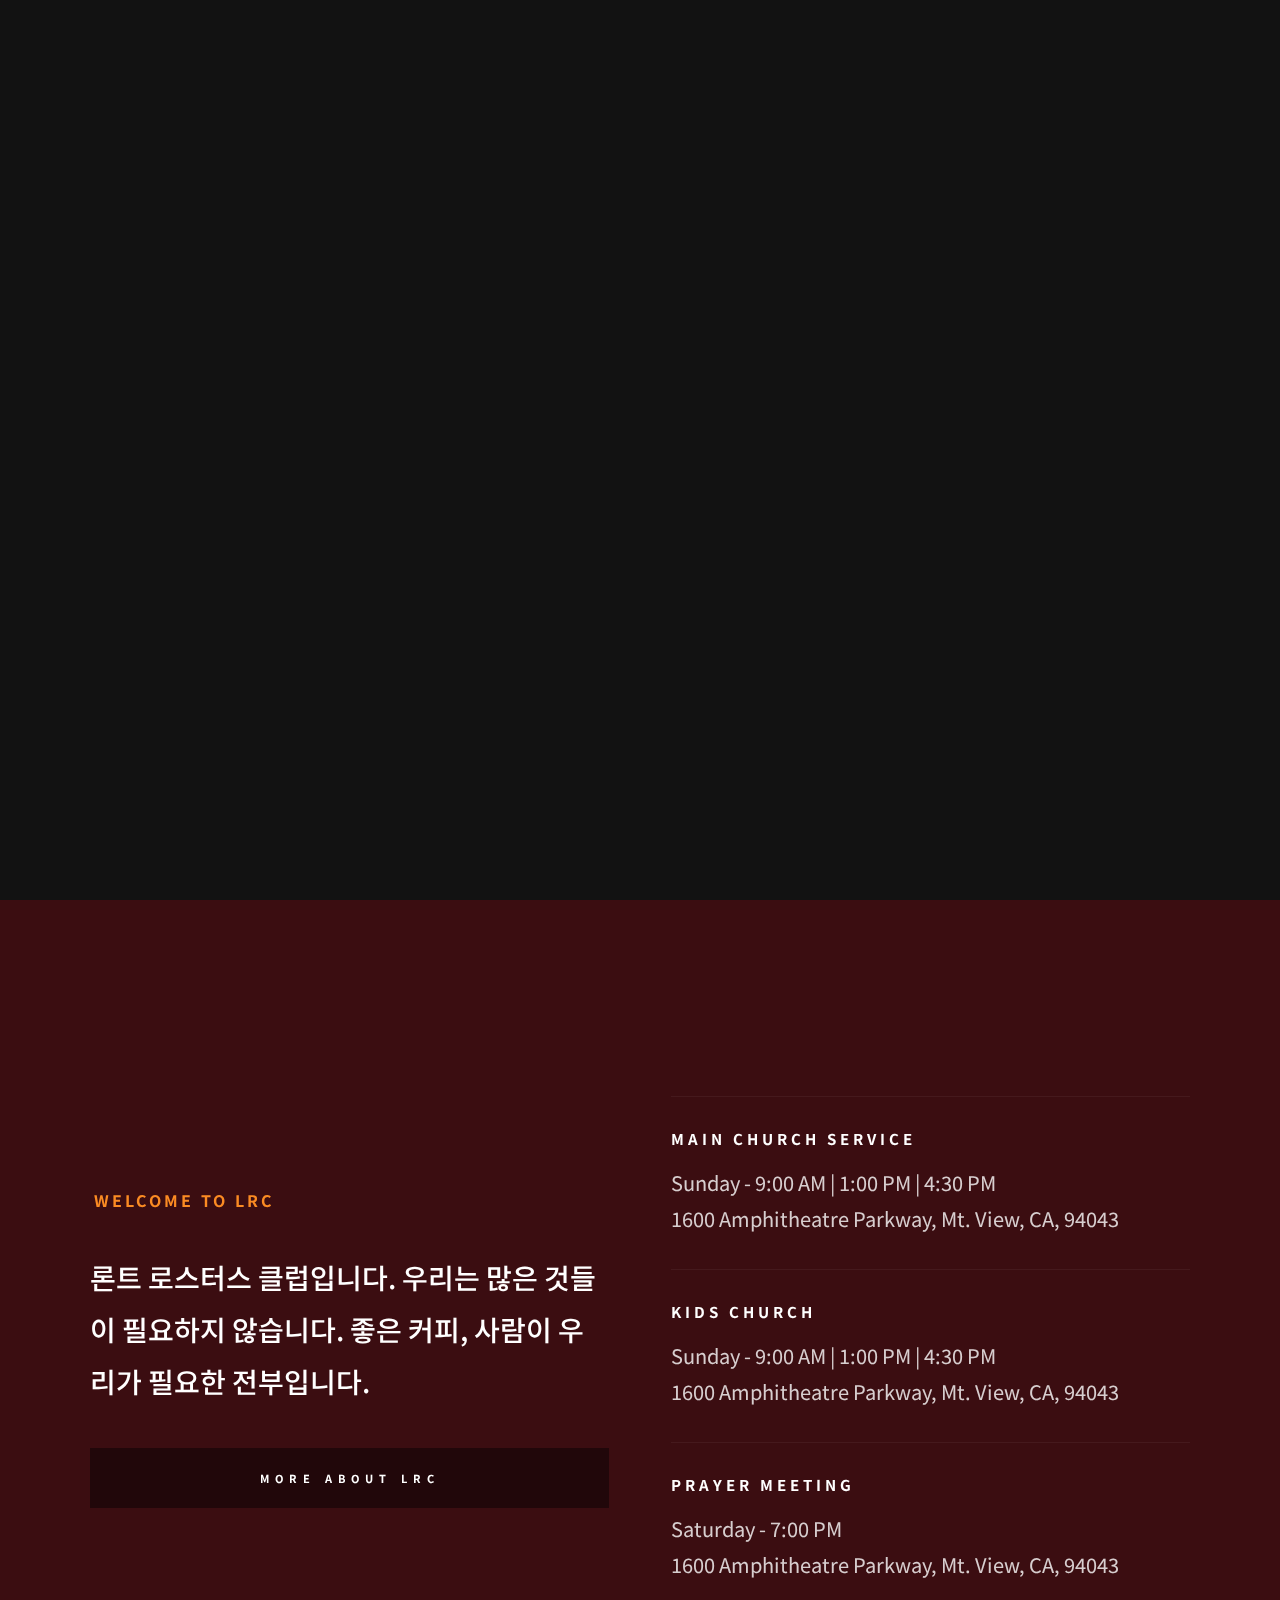
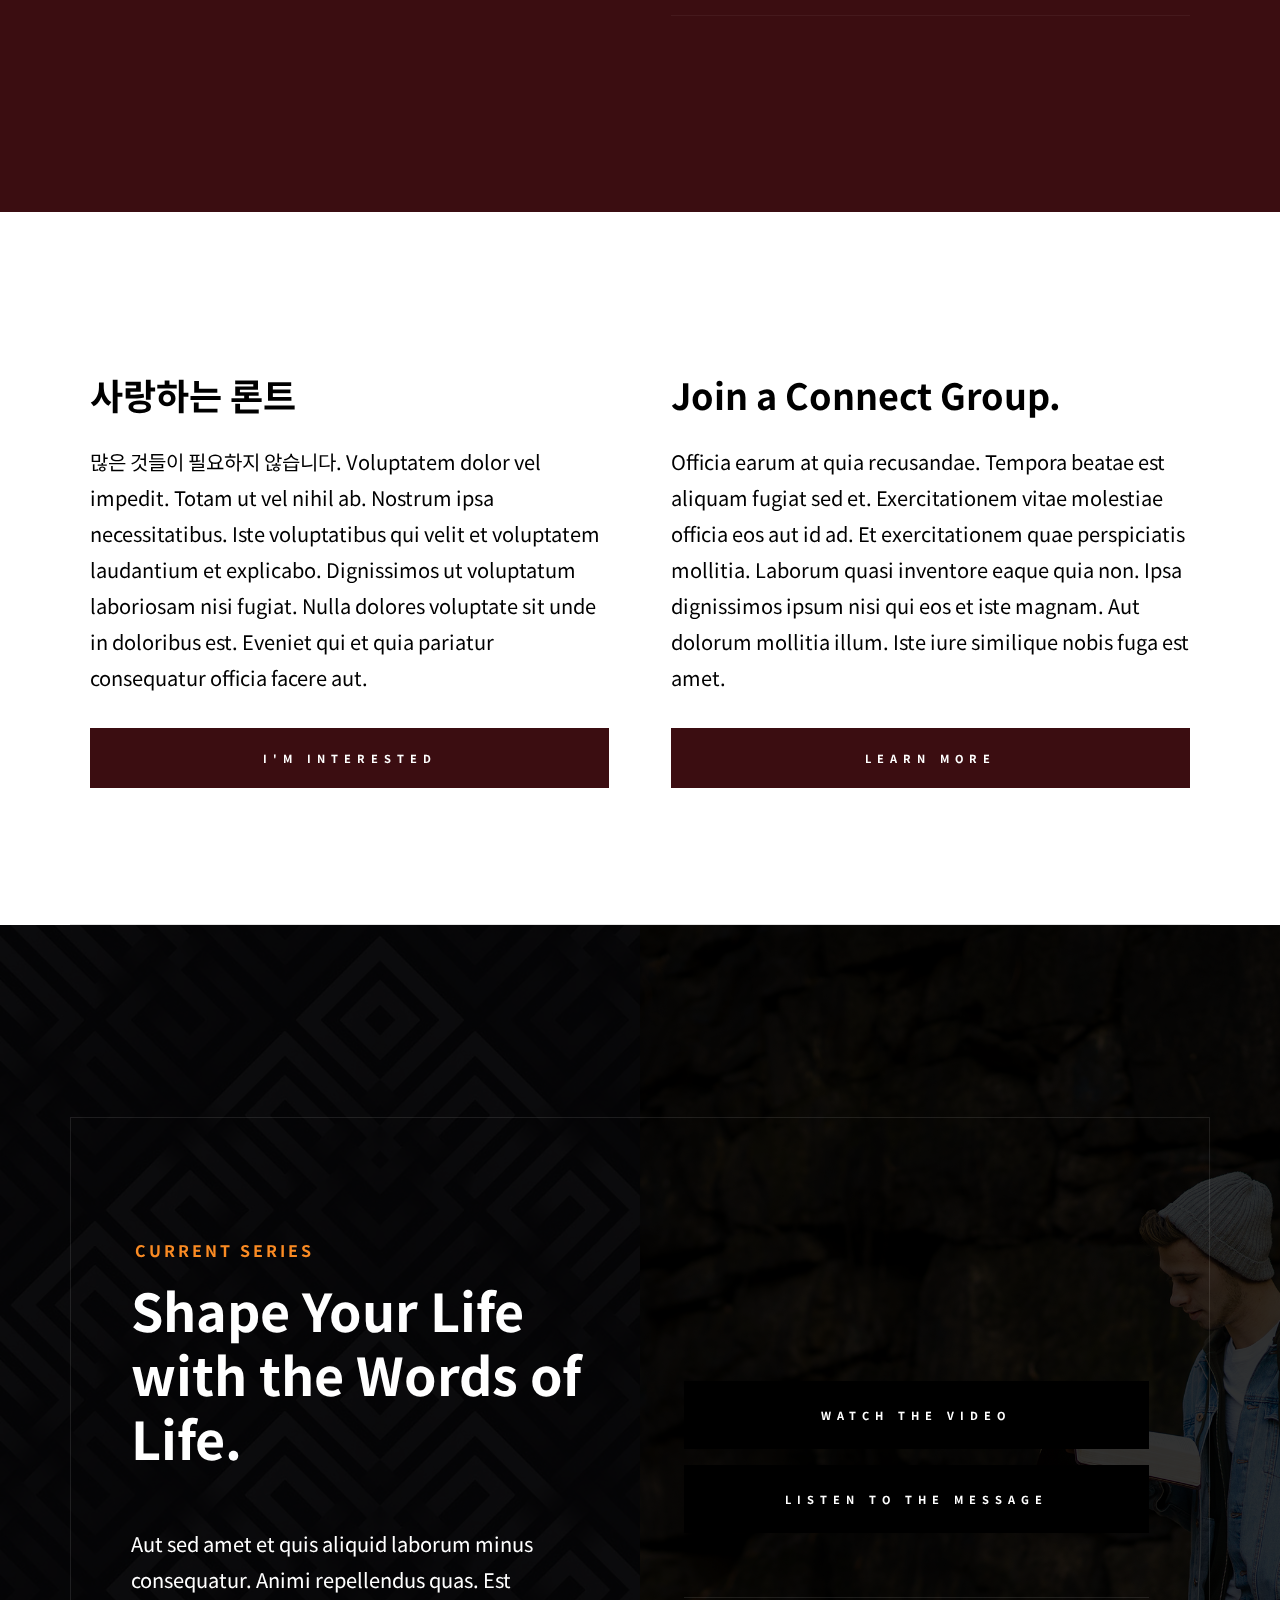
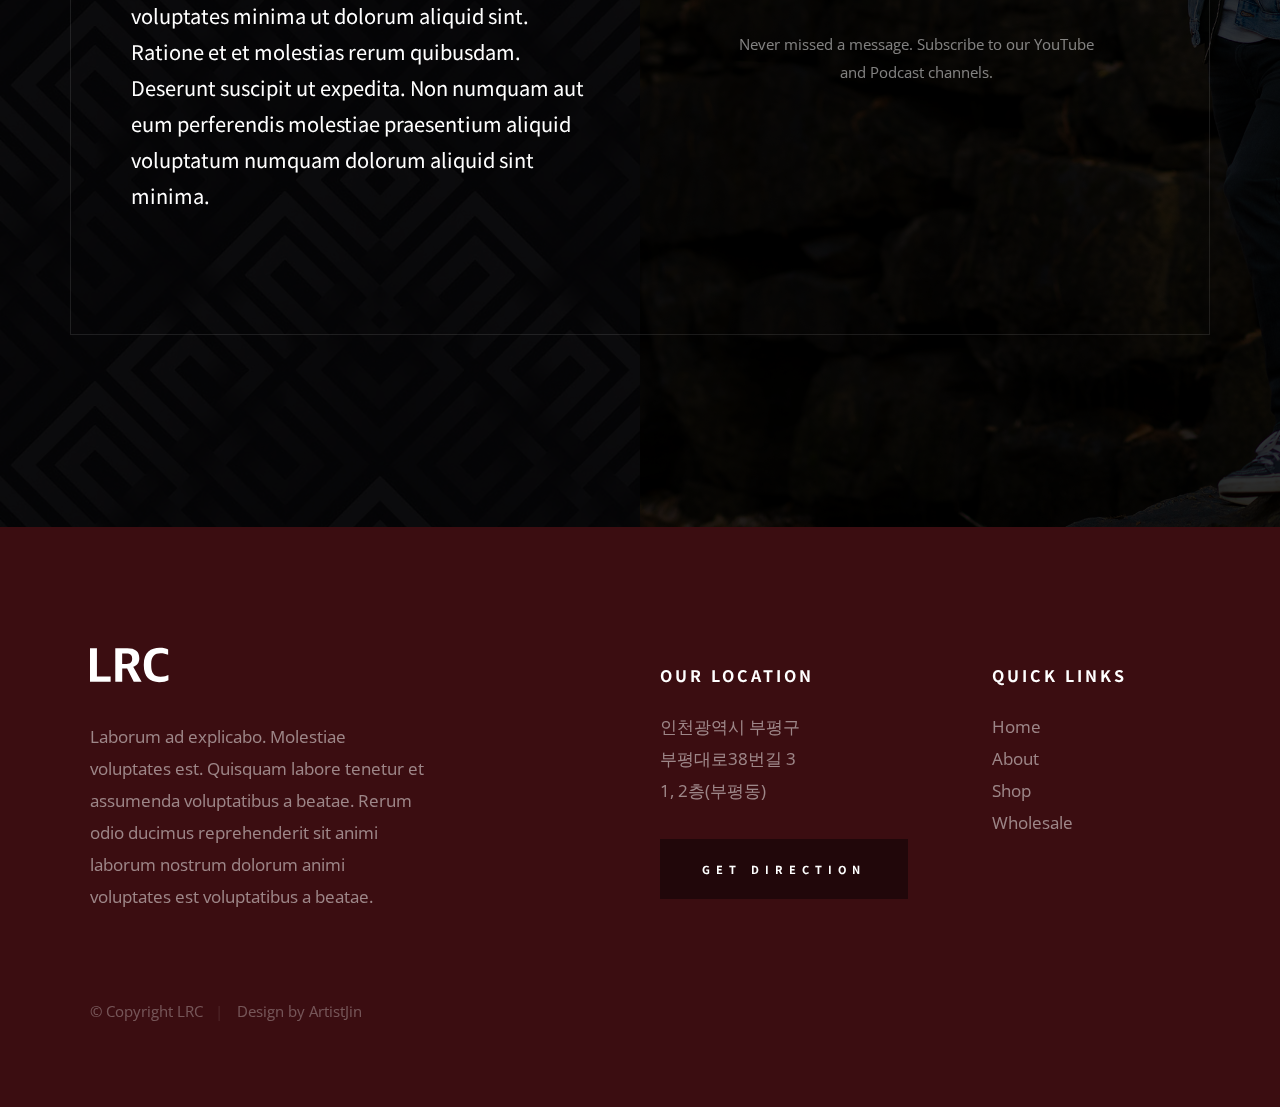
<file: index.html>
<!DOCTYPE html>
<html class="no-js" lang="en">
<head>

    <!--- basic page needs
    ================================================== -->
    <meta charset="utf-8">
    <title>Hesed</title>
    <meta name="description" content="">
    <meta name="author" content="">

    <!-- mobile specific metas
    ================================================== -->
    <meta name="viewport" content="width=device-width, initial-scale=1">

    <!-- CSS
    ================================================== -->
    <link rel="stylesheet" href="css/base.css">
    <link rel="stylesheet" href="css/main.css">

    <!-- script
    ================================================== -->
    <script src="js/modernizr.js"></script>

    <!-- favicons
    ================================================== -->
    <link rel="apple-touch-icon" sizes="180x180" href="apple-touch-icon.png">
    <link rel="icon" type="image/png" sizes="32x32" href="favicon-32x32.png">
    <link rel="icon" type="image/png" sizes="16x16" href="favicon-16x16.png">
    <link rel="manifest" href="site.webmanifest">

</head>

<body id="top">

    <!-- preloader
    ================================================== -->
    <div id="preloader">
        <div id="loader" class="dots-jump">
            <div></div>
            <div></div>
            <div></div>
        </div>
    </div>


    <!-- header
    ================================================== -->
    <header class="s-header">

        <div class="header-logo">
            <a class="site-logo" href="index.html">LRC</a>
        </div>

        <nav class="header-nav-wrap">
            <ul class="header-nav">
                <li class="current"><a href="index.html" title="Home">Home</a></li>
                <li><a href="about.html" title="About">About</a></li>
                <li><a href="shop.html" title="Shop">Shop</a></li>
                <li><a href="wholesale.html" title="Wholesale">Wholesale</a></li>
                <li><a href="mypage.html" title="My page">My page</a></li>
                <li><a href="cart.html" title="Cart">Cart</a></li>
                <li><a href="login.html" title="Login">Login</a></li>
            </ul>
        </nav>

        <a class="header-menu-toggle" href="#0"><span>Menu</span></a>

    </header> <!-- end s-header -->


    <!-- hero
    ================================================== -->
    <section class="s-hero" data-parallax="scroll" data-image-src="images/background-coffee.jpg" data-natural-width=3000 data-natural-height=2000 data-position-y=center>

        <div class="hero-left-bar"></div>

        <div class="row hero-content">

            <div class="column large-full hero-content__text">
                <h1>
                    We Are Going To <br>
                    Coffee And <br>
                    Make Lohnt
                </h1>

                <div class="hero-content__buttons">
                    <a href="events.html" class="btn btn--stroke">Shop</a>
                    <a href="about.html" class="btn btn--stroke">About Us</a>
                </div>
            </div> <!-- end hero-content__text -->

        </div> <!-- end hero-content -->

        <ul class="hero-social">
            <li class="hero-social__title">Follow Us</li>
            <li>
                <a href="#0" title="">Instagram</a>
            </li>
        </ul> <!-- end hero-social -->

        <div class="hero-scroll">
            <a href="#about" class="scroll-link smoothscroll">
                Scroll For More
            </a>
        </div> <!-- end hero-scroll -->

    </section> <!-- end s-hero -->


    <!-- about
    ================================================== -->
    <section id="about" class="s-about">

        <div class="row row-y-center about-content">

            <div class="column large-half medium-full">
                <h3 class="subhead">Welcome to LRC</h3>
                <p class="lead">
                론트 로스터스 클럽입니다. 우리는 많은 것들이 필요하지 않습니다.
                좋은 커피, 사람이 우리가 필요한 전부입니다. 
                
                </p>
                <a href="about.html" class="btn btn--primary btn--about">More About LRC</a>
            </div>

            <div class="column large-half medium-full">
                <ul class="about-sched">
                    <li>
                        <h4>Main Church Service</h4>
                        <p>
                        Sunday - 9:00 AM | 1:00 PM | 4:30 PM <br>
                        1600 Amphitheatre Parkway, Mt. View, CA, 94043
                        </p>
                    </li>
                    <li>
                        <h4>Kids Church</h4>
                        <p>
                        Sunday - 9:00 AM | 1:00 PM | 4:30 PM <br>
                        1600 Amphitheatre Parkway, Mt. View, CA, 94043
                        </p>
                    </li>
                    <li>
                        <h4>Prayer Meeting</h4>
                        <p>
                        Saturday - 7:00 PM <br>
                        1600 Amphitheatre Parkway, Mt. View, CA, 94043
                        </p>
                    </li>
                </ul> <!-- end about-sched-->
            </div>

        </div> <!-- end about-content -->

    </section> <!-- end s-about -->


    <!-- connect
    ================================================== -->
    <section class="s-connect">

        <div class="row connect-content">
            <div class="column large-half tab-full">
                <h3 class="display-1">사랑하는 론트</h3>
                <p>
                많은 것들이 필요하지 않습니다. 
                Voluptatem dolor vel impedit. Totam ut vel nihil ab. Nostrum ipsa 
                necessitatibus. Iste voluptatibus qui velit et voluptatem laudantium 
                et explicabo. Dignissimos ut voluptatum laboriosam nisi fugiat.
                Nulla dolores voluptate sit unde in doloribus est. Eveniet qui et 
                quia pariatur consequatur officia facere aut.
                </p>

                <a href="volunteer.html" class="btn btn--primary h-full-width">I'm Interested</a>
            </div>
            <div class="column large-half tab-full">
                <h3 class="display-1">Join a Connect Group.</h3>
                <p>
                Officia earum at quia recusandae. Tempora beatae est 
                aliquam fugiat sed et. Exercitationem vitae molestiae 
                officia eos aut id ad. Et exercitationem quae perspiciatis 
                mollitia. Laborum quasi inventore eaque quia non.
                Ipsa dignissimos ipsum nisi qui eos et iste magnam. Aut dolorum 
                mollitia illum. Iste iure similique nobis fuga est amet. 
                </p>

                <a href="connect-group.html" class="btn btn--primary h-full-width">Learn More</a>
            </div>
        </div> <!-- end connect-content  -->

    </section> <!-- end s-connect -->


    <!-- events
    ================================================== -->
   


    <!-- series
    ================================================== -->
    <section class="s-series">

        <div class="series-img" style="background-image: url('images/series-2000.jpg');"></div>

        <div class="row row-y-center series-content">

            <div class="column large-half medium-full">
                <h3 class="subhead">Current Series</h3>
                <h2>Shape Your Life with the Words of Life.</h2>
                <p>
                Aut sed amet et quis aliquid laborum minus consequatur. Animi repellendus quas. 
                Est voluptates minima ut dolorum aliquid sint. Ratione et et molestias rerum 
                quibusdam. Deserunt suscipit ut expedita. Non numquam aut eum perferendis 
                molestiae praesentium aliquid voluptatum numquam dolorum aliquid sint minima.
                </p>
            </div> <!-- end column -->

            <div class="column large-half medium-full">
                <div class="series-content__buttons">
                    <a href="" class="btn btn--large h-full-width">Watch the Video</a>
                    <a href="" class="btn btn--large h-full-width">Listen To the Message</a>
                </div>

                <div class="series-content__subscribe">
                    <p>
                    Never missed a message. Subscribe to our YouTube and Podcast channels.
                    </p>
                </div>
            </div> <!-- end column -->
            
        </div> <!-- series-content -->

    </section> <!-- end s-series -->


    <!-- footer
    ================================================== -->
    <footer class="s-footer">

        <div class="row footer-top">
            <div class="column large-4 medium-5 tab-full">
                <div class="footer-logo">
                    <a class="site-footer-logo" href="index.html">
                        <img src="images/logo.svg" alt="Homepage">
                    </a>
                </div>  <!-- footer-logo -->
                <p>
                Laborum ad explicabo. Molestiae voluptates est. Quisquam labore tenetur 
                et assumenda voluptatibus a beatae. Rerum odio ducimus reprehenderit 
                sit animi laborum nostrum dolorum animi voluptates est voluptatibus a beatae. 
                </p>
            </div>
            <div class="column large-half tab-full">
                <div class="row">
                    <div class="column large-7 medium-full">
                        <h4 class="h6">Our Location</h4>
                        <p>
                        인천광역시 부평구 <br>
                        부평대로38번길 3<br>
                        1, 2층(부평동)
                        </p>
        
                        <p>
                        <a href="https://goo.gl/maps/bc7C7eYtSmnNs6216" target="_blank" class="btn btn--footer">Get Direction</a>
                        </p>
                    </div>
                    <div class="column large-5 medium-full">
                        <h4 class="h6">Quick Links</h4>
                        <ul class="footer-list">
                            <li><a href="index.html">Home</a></li>
                            <li><a href="about.html">About</a></li>
                            <li><a href="volunteer.html">Shop</a></li>
                            <li><a href="wholesale.html">Wholesale</a></li>
                        </ul>
                    </div>
                </div>
            </div>
        </div> <!-- end footer-top -->

        <div class="row footer-bottom">
            <div class="column ss-copyright">
                <span>© Copyright LRC</span> 
                <span>Design by ArtistJin</span>
            </div>
        </div> <!-- footer-bottom -->

        <div class="ss-go-top">
            <a class="smoothscroll" title="Back to Top" href="#top">
                <svg xmlns="http://www.w3.org/2000/svg" width="24" height="24" viewBox="0 0 24 24"><path d="M12 0l8 9h-6v15h-4v-15h-6z"/></svg>
            </a>
        </div> <!-- ss-go-top -->

    </footer> <!-- end s-footer -->


    <!-- Java Script
    ================================================== -->
    <script src="js/jquery-3.2.1.min.js"></script>
    <script src="js/plugins.js"></script>
    <script src="js/main.js"></script>

</body>
</file>
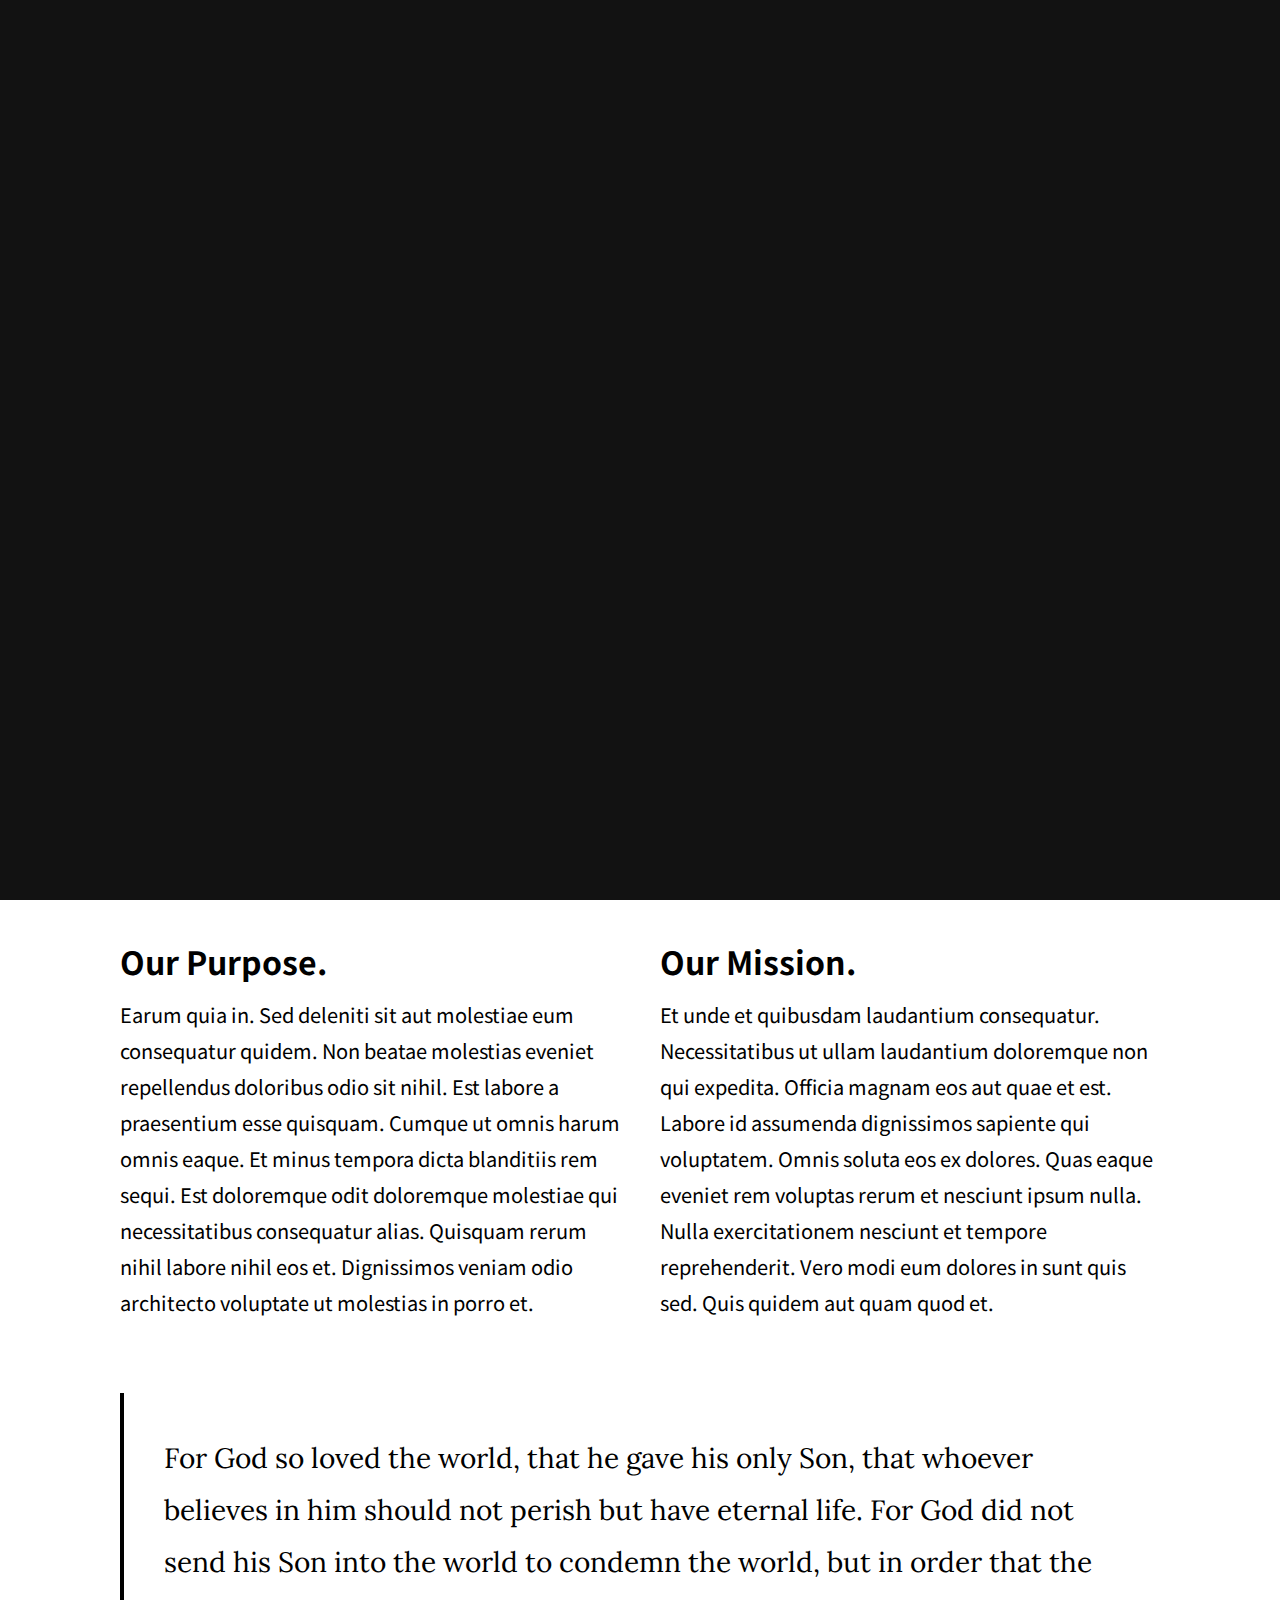
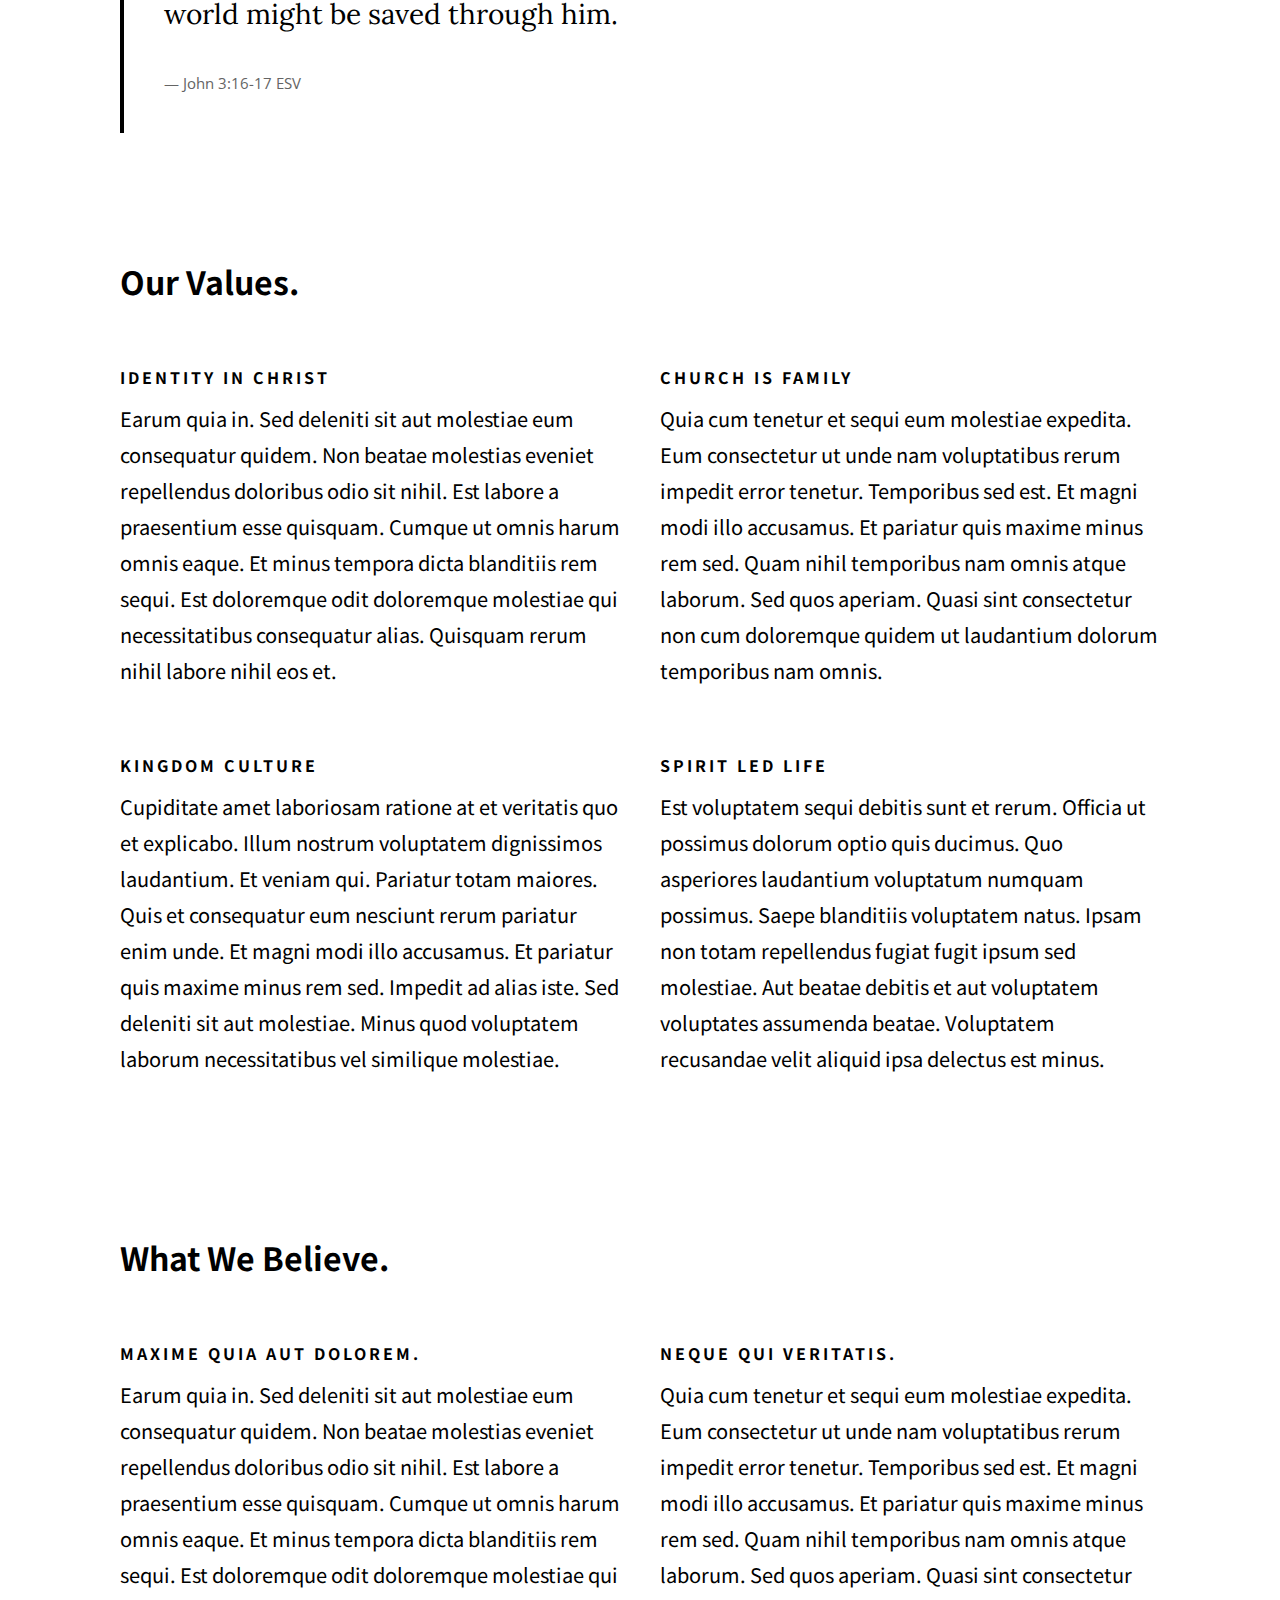
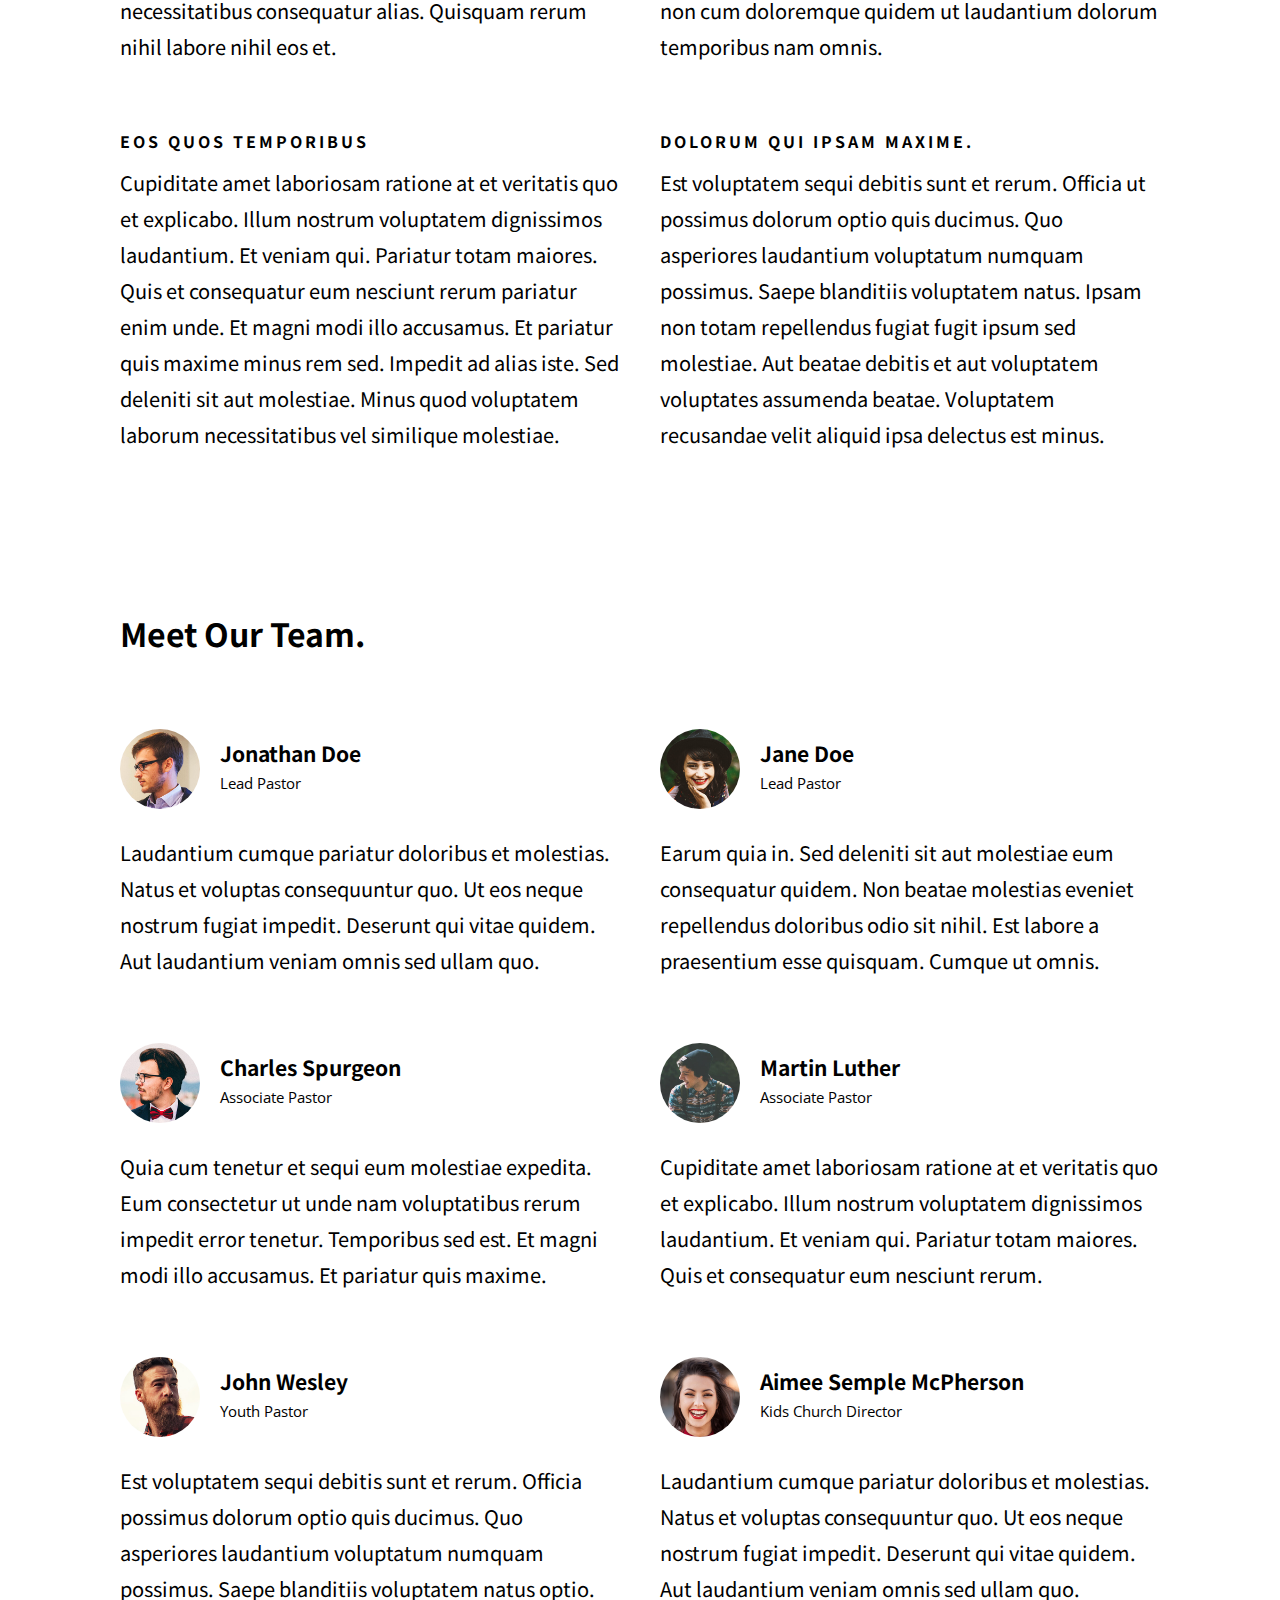
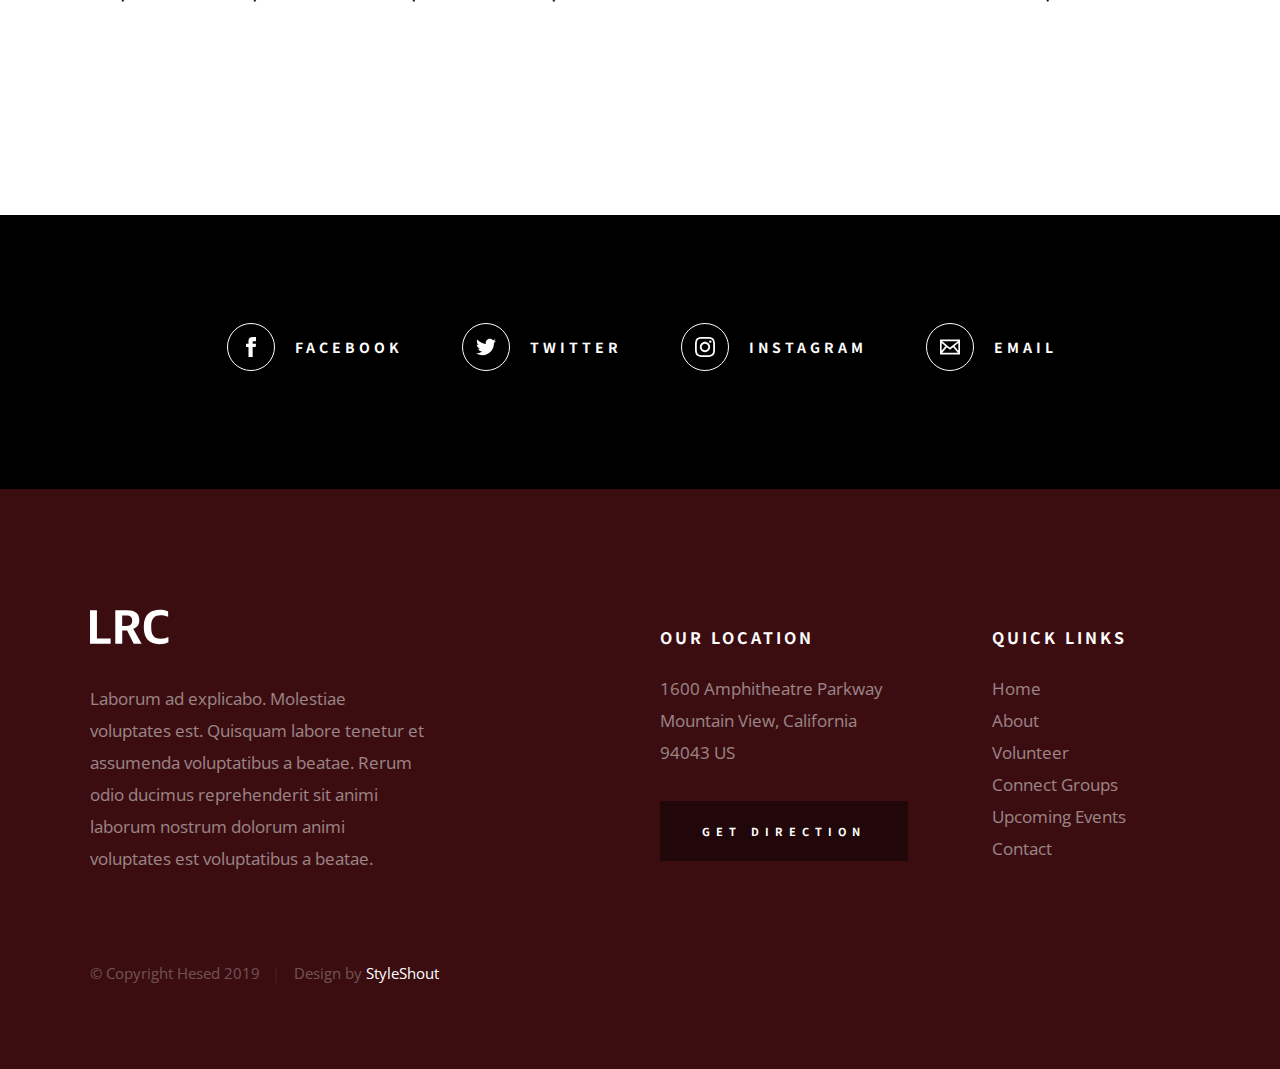
<file: about.html>
<!DOCTYPE html>
<html class="no-js" lang="en">
<head>

    <!--- basic page needs
    ================================================== -->
    <meta charset="utf-8">
    <title>Hesed - About</title>
    <meta name="description" content="">
    <meta name="author" content="">

    <!-- mobile specific metas
    ================================================== -->
    <meta name="viewport" content="width=device-width, initial-scale=1">

    <!-- CSS
    ================================================== -->
    <link rel="stylesheet" href="css/base.css">
    <link rel="stylesheet" href="css/main.css">

    <!-- script
    ================================================== -->
    <script src="js/modernizr.js"></script>

    <!-- favicons
    ================================================== -->
    <link rel="apple-touch-icon" sizes="180x180" href="apple-touch-icon.png">
    <link rel="icon" type="image/png" sizes="32x32" href="favicon-32x32.png">
    <link rel="icon" type="image/png" sizes="16x16" href="favicon-16x16.png">
    <link rel="manifest" href="site.webmanifest">

</head>

<body id="top">

    <!-- preloader
    ================================================== -->
    <div id="preloader">
        <div id="loader" class="dots-jump">
            <div></div>
            <div></div>
            <div></div>
        </div>
    </div>


    <!-- header
    ================================================== -->
    <header class="s-header">

        <div class="header-logo">
            <a class="site-logo" href="index.html">LRC</a>
        </div>

        <nav class="header-nav-wrap">
            <ul class="header-nav">
                <li><a href="index.html" title="Home">Home</a></li>
                <li class="current"><a href="about.html" title="About">About</a></li>
                <li><a href="shop.html" title="Shop">Shop</a></li>
                <li><a href="wholesale.html" title="Wholesale">Wholesale</a></li>
                <li><a href="mypage.html" title="My page">My page</a></li>
                <li><a href="cart.html" title="Cart">Cart</a></li>
                <li><a href="login.html" title="Login">Login</a></li>
            </ul>
        </nav>

        <a class="header-menu-toggle" href="#0"><span>Menu</span></a>

    </header> <!-- end s-header -->


    <!-- page header
    ================================================== -->
    <section class="page-header page-header--about">

        <div class="gradient-overlay"></div>
        <div class="row page-header__content">
            <div class="column">
                <h1>We Are Hesed</h1>
            </div>
        </div>

    </section> <!-- end page-header -->


    <!-- page content
    ================================================== -->
    <section class="page-content">

        <div class="row">
            <div class="column">

                <p class="lead drop-cap">
                Non ratione vel. Non consequatur hic et labore et quia doloribus. 
                Dolorum rerum dignissimos inventore id corporis rerum. At nesciunt 
                ut error est soluta qui quibusdam blanditiis animi. Ad saepe quia at 
                numquam temporibus quisquam ipsa. Ab omnis aut ratione ipsam voluptates 
                quia. Veniam temporibus et. Aperiam sint veniam libero perferendis a. 
                Quisquam optio quidem et.
                </p>

                <div class="row">
                    <div class="column large-half medium-full">
                        <h2>Our Purpose.</h2>
                        <p>
                        Earum quia in. Sed deleniti sit aut molestiae eum consequatur 
                        quidem. Non beatae molestias eveniet repellendus doloribus odio 
                        sit nihil. Est labore a praesentium esse quisquam. Cumque ut 
                        omnis harum omnis eaque.

                        Et minus tempora dicta blanditiis rem sequi. Est doloremque 
                        odit doloremque molestiae qui necessitatibus consequatur alias. 
                        Quisquam rerum nihil labore nihil eos et. Dignissimos veniam odio 
                        architecto voluptate ut molestias in porro et.
                        </p>
                    </div>

                    <div class="column large-half medium-full">
                        <h2>Our Mission.</h2>
                        <p>
                        Et unde et quibusdam laudantium consequatur. Necessitatibus ut 
                        ullam laudantium doloremque non qui expedita. Officia magnam 
                        eos aut quae et est. Labore id assumenda dignissimos sapiente 
                        qui voluptatem. Omnis soluta eos ex dolores.

                        Quas eaque eveniet rem voluptas rerum et nesciunt ipsum nulla. 
                        Nulla exercitationem nesciunt et tempore reprehenderit. Vero 
                        modi eum dolores in sunt quis sed. Quis quidem aut quam quod 
                        et. 
                        </p>
                    </div>
                </div>

                <blockquote cite="http://where-i-got-my-info-from.com">
                    <p>
                    For God so loved the world, that he gave his only Son, that whoever believes in 
                    him should not perish but have eternal life. For God did not send his Son into 
                    the world to condemn the world, but in order that the world might be 
                    saved through him.
                    </p>
                    <cite>
                        <a href="#0">John 3:16-17 ESV</a>
                    </cite>
                </blockquote>

                <br>

                <h2>Our Values.</h2>
                <div class="row block-large-1-2 block-1000-full block-list">
                    <div class="column block-list__item">
                        <h6>Identity in Christ</h6>

                        <p>
                        Earum quia in. Sed deleniti sit aut molestiae eum consequatur 
                        quidem. Non beatae molestias eveniet repellendus doloribus odio 
                        sit nihil. Est labore a praesentium esse quisquam. Cumque ut 
                        omnis harum omnis eaque. Et minus tempora dicta blanditiis rem sequi. Est doloremque 
                        odit doloremque molestiae qui necessitatibus consequatur alias. 
                        Quisquam rerum nihil labore nihil eos et.
                        </p>
                    </div>

                    <div class="column block-list__item">
                        <h6>Church Is Family</h6>

                        <p>
                        Quia cum tenetur et sequi eum molestiae expedita. Eum consectetur 
                        ut unde nam voluptatibus rerum impedit error tenetur. Temporibus 
                        sed est. Et magni modi illo accusamus. Et pariatur quis maxime 
                        minus rem sed. Quam nihil temporibus nam omnis atque laborum. 
                        Sed quos aperiam. Quasi sint consectetur non cum doloremque 
                        quidem ut laudantium dolorum temporibus nam omnis.
                        </p>
                    </div>

                    <div class="column block-list__item">
                        <h6>Kingdom Culture</h6>

                        <p>
                        Cupiditate amet laboriosam ratione at et veritatis quo et explicabo. 
                        Illum nostrum voluptatem dignissimos laudantium. Et veniam qui. 
                        Pariatur totam maiores. Quis et consequatur eum nesciunt rerum 
                        pariatur enim unde. Et magni modi illo accusamus. Et pariatur quis maxime 
                        minus rem sed. Impedit ad alias iste. Sed deleniti sit aut molestiae.
                        Minus quod voluptatem laborum necessitatibus vel similique molestiae.
                        </p>
                    </div>

                    <div class="column block-list__item">
                        <h6>Spirit Led Life</h6>

                        <p>
                        Est voluptatem sequi debitis sunt et rerum. Officia ut possimus 
                        dolorum optio quis ducimus. Quo asperiores laudantium voluptatum 
                        numquam possimus. Saepe blanditiis voluptatem natus. Ipsam non 
                        totam repellendus fugiat fugit ipsum sed molestiae. Aut beatae 
                        debitis et aut voluptatem voluptates assumenda beatae. Voluptatem 
                        recusandae velit aliquid ipsa delectus est minus. 
                        </p>
                    </div>

                </div> <!-- end block-list -->

                <br>

                <h2>What We Believe.</h2>

                <div class="row block-large-1-2 block-1000-full block-list">
                    <div class="column block-list__item">
                        <h6>Maxime Quia Aut Dolorem.</h6>
                        <p>
                        Earum quia in. Sed deleniti sit aut molestiae eum consequatur 
                        quidem. Non beatae molestias eveniet repellendus doloribus odio 
                        sit nihil. Est labore a praesentium esse quisquam. Cumque ut 
                        omnis harum omnis eaque. Et minus tempora dicta blanditiis rem sequi. Est doloremque 
                        odit doloremque molestiae qui necessitatibus consequatur alias. 
                        Quisquam rerum nihil labore nihil eos et.
                        </p>
                    </div>
                    <div class="column block-list__item">
                        <h6>
                        Neque Qui Veritatis.
                        </h6>
                        <p>
                        Quia cum tenetur et sequi eum molestiae expedita. Eum consectetur 
                        ut unde nam voluptatibus rerum impedit error tenetur. Temporibus 
                        sed est. Et magni modi illo accusamus. Et pariatur quis maxime 
                        minus rem sed. Quam nihil temporibus nam omnis atque laborum. 
                        Sed quos aperiam. Quasi sint consectetur non cum doloremque 
                        quidem ut laudantium dolorum temporibus nam omnis.
                        </p>
                    </div>
                    <div class="column block-list__item">
                        <h6>
                        Eos Quos Temporibus
                        </h6>
                        <p>
                        Cupiditate amet laboriosam ratione at et veritatis quo et explicabo. 
                        Illum nostrum voluptatem dignissimos laudantium. Et veniam qui. 
                        Pariatur totam maiores. Quis et consequatur eum nesciunt rerum 
                        pariatur enim unde. Et magni modi illo accusamus. Et pariatur quis maxime 
                        minus rem sed. Impedit ad alias iste. Sed deleniti sit aut molestiae.
                        Minus quod voluptatem laborum necessitatibus vel similique molestiae.
                        </p>
                    </div>
                    <div class="column block-list__item">
                        <h6>
                        Dolorum Qui Ipsam Maxime.
                        </h6>
                        <p>
                        Est voluptatem sequi debitis sunt et rerum. Officia ut possimus 
                        dolorum optio quis ducimus. Quo asperiores laudantium voluptatum 
                        numquam possimus. Saepe blanditiis voluptatem natus. Ipsam non 
                        totam repellendus fugiat fugit ipsum sed molestiae. Aut beatae 
                        debitis et aut voluptatem voluptates assumenda beatae. Voluptatem 
                        recusandae velit aliquid ipsa delectus est minus. 
                        </p>
                    </div>
                </div> <!-- end block-list -->

                <br>

                <h2>Meet Our Team.</h2>

                <div class="row block-large-1-2 block-tab-full church-staff">
                    <div class="column church-staff__item">
                        <div class="church-staff__header">
                            <div class="church-staff__picture">
                                <img src="images/avatars/user-01.jpg" alt="">
                            </div>
                            <h4 class="church-staff__name">
                                Jonathan Doe
                                <span class="church-staff__position">
                                    Lead Pastor
                                </span>
                            </h4>
                        </div>

                        <p>
                        Laudantium cumque pariatur doloribus et molestias. Natus et 
                        voluptas consequuntur quo. Ut eos neque nostrum fugiat 
                        impedit. Deserunt qui vitae quidem. Aut laudantium veniam omnis 
                        sed ullam quo.
                        </p>
                    </div>

                    <div class="column church-staff__item">
                        <div class="church-staff__header">
                            <div class="church-staff__picture">
                                <img src="images/avatars/user-02.jpg" alt="">
                            </div>
                            <h4 class="church-staff__name">
                                Jane Doe
                                <span class="church-staff__position">
                                    Lead Pastor
                                </span>
                            </h4>
                        </div>

                        <p>
                        Earum quia in. Sed deleniti sit aut molestiae eum consequatur 
                        quidem. Non beatae molestias eveniet repellendus doloribus odio 
                        sit nihil. Est labore a praesentium esse quisquam. Cumque ut 
                        omnis.
                        </p>
                    </div>

                    <div class="column church-staff__item">
                        <div class="church-staff__header">
                            <div class="church-staff__picture">
                                <img src="images/avatars/user-03.jpg" alt="">
                            </div>
                            <h4 class="church-staff__name">
                                Charles Spurgeon
                                <span class="church-staff__position">
                                    Associate Pastor
                                </span>
                            </h4>
                        </div>
    
                        <p>
                        Quia cum tenetur et sequi eum molestiae expedita. Eum consectetur 
                        ut unde nam voluptatibus rerum impedit error tenetur. Temporibus 
                        sed est. Et magni modi illo accusamus. Et pariatur quis maxime.
                        </p>
                    </div>

                    <div class="column church-staff__item">
                        <div class="church-staff__header">
                            <div class="church-staff__picture">
                                <img src="images/avatars/user-04.jpg" alt="">
                            </div>
                            <h4 class="church-staff__name">
                                Martin Luther
                                <span class="church-staff__position">
                                    Associate Pastor
                                </span>
                            </h4>
                        </div>
    
                        <p>
                        Cupiditate amet laboriosam ratione at et veritatis quo et explicabo. 
                        Illum nostrum voluptatem dignissimos laudantium. Et veniam qui. 
                        Pariatur totam maiores. Quis et consequatur eum nesciunt rerum.
                        </p>
                    </div>

                    <div class="column church-staff__item">
                        <div class="church-staff__header">
                            <div class="church-staff__picture">
                                <img src="images/avatars/user-05.jpg" alt="">
                            </div>
                            <h4 class="church-staff__name">
                                John Wesley
                                <span class="church-staff__position">
                                    Youth Pastor
                                </span>
                            </h4>
                        </div>
    
                        <p>
                        Est voluptatem sequi debitis sunt et rerum. Officia possimus 
                        dolorum optio quis ducimus. Quo asperiores laudantium voluptatum 
                        numquam possimus. Saepe blanditiis voluptatem natus optio.
                        </p>
                    </div>

                    <div class="column church-staff__item">
                        <div class="church-staff__header">
                            <div class="church-staff__picture">
                                <img src="images/avatars/user-06.jpg" alt="">
                            </div>
                            <h4 class="church-staff__name">
                                Aimee Semple McPherson
                                <span class="church-staff__position">
                                    Kids Church Director
                                </span>
                            </h4>
                        </div>
    
                        <p>
                        Laudantium cumque pariatur doloribus et molestias. Natus et 
                        voluptas consequuntur quo. Ut eos neque nostrum fugiat 
                        impedit. Deserunt qui vitae quidem. Aut laudantium veniam omnis 
                        sed ullam quo.
                        </p>
                    </div>

                </div> <!-- end church staff -->

            </div>
        </div>

    </section> <!-- end page content -->


    <!-- Social
    ================================================== -->
    <section class="s-social">
            
        <div class="row social-content">
            <div class="column">
                <ul class="social-list">
                    <li class="social-list__item">
                        <a href="#0" title="">
                            <span class="social-list__icon social-list__icon--facebook"></span>
                            <span class="social-list__text">Facebook</span>
                        </a>
                    </li>
                    <li class="social-list__item">
                        <a href="#0" title="">
                            <span class="social-list__icon social-list__icon--twitter"></span>
                            <span class="social-list__text">Twitter</span>
                        </a>
                    </li>
                    <li class="social-list__item">
                        <a href="#0" title="">
                            <span class="social-list__icon social-list__icon--instagram"></span>
                            <span class="social-list__text">Instagram</span>
                        </a>
                    </li>
                    <li class="social-list__item">
                        <a href="#0" title="">
                            <span class="social-list__icon social-list__icon--email"></span>
                            <span class="social-list__text">Email</span>
                        </a>
                    </li>
                </ul>
            </div>
        </div> <!-- end social-content -->

    </section> <!-- end s-social -->


    <!-- footer
    ================================================== -->
    <footer class="s-footer">

        <div class="row footer-top">
            <div class="column large-4 medium-5 tab-full">
                <div class="footer-logo">
                    <a class="site-footer-logo" href="index.html">
                        <img src="images/logo.svg" alt="Homepage">
                    </a>
                </div>  <!-- footer-logo -->
                <p>
                Laborum ad explicabo. Molestiae voluptates est. Quisquam labore tenetur 
                et assumenda voluptatibus a beatae. Rerum odio ducimus reprehenderit 
                sit animi laborum nostrum dolorum animi voluptates est voluptatibus a beatae. 
                </p>
            </div>
            <div class="column large-half tab-full">
                <div class="row">
                    <div class="column large-7 medium-full">
                        <h4 class="h6">Our Location</h4>
                        <p>
                        1600 Amphitheatre Parkway <br>
                        Mountain View, California <br>
                        94043 US
                        </p>
        
                        <p>
                        <a href="https://goo.gl/maps/bc7C7eYtSmnNs6216" target="_blank" class="btn btn--footer">Get Direction</a>
                        </p>
                    </div>
                    <div class="column large-5 medium-full">
                        <h4 class="h6">Quick Links</h4>
                        <ul class="footer-list">
                            <li><a href="index.html">Home</a></li>
                            <li><a href="about.html">About</a></li>
                            <li><a href="volunteer.html">Volunteer</a></li>
                            <li><a href="connect-group.html">Connect Groups</a></li>
                            <li><a href="events.html">Upcoming Events</a></li>
                            <li><a href="contact.html">Contact</a></li>
                        </ul>
                    </div>
                </div>
            </div>
        </div> <!-- end footer-top -->

        <div class="row footer-bottom">
            <div class="column ss-copyright">
                <span>© Copyright Hesed 2019</span> 
                <span>Design by <a href="https://www.styleshout.com/">StyleShout</a></span>
            </div>
        </div> <!-- footer-bottom -->

        <div class="ss-go-top">
            <a class="smoothscroll" title="Back to Top" href="#top">
                <svg xmlns="http://www.w3.org/2000/svg" width="24" height="24" viewBox="0 0 24 24"><path d="M12 0l8 9h-6v15h-4v-15h-6z"/></svg>
            </a>
        </div> <!-- ss-go-top -->

    </footer> <!-- end s-footer -->


    <!-- Java Script
    ================================================== -->
    <script src="js/jquery-3.2.1.min.js"></script>
    <script src="js/plugins.js"></script>
    <script src="js/main.js"></script>

</body>
</file>
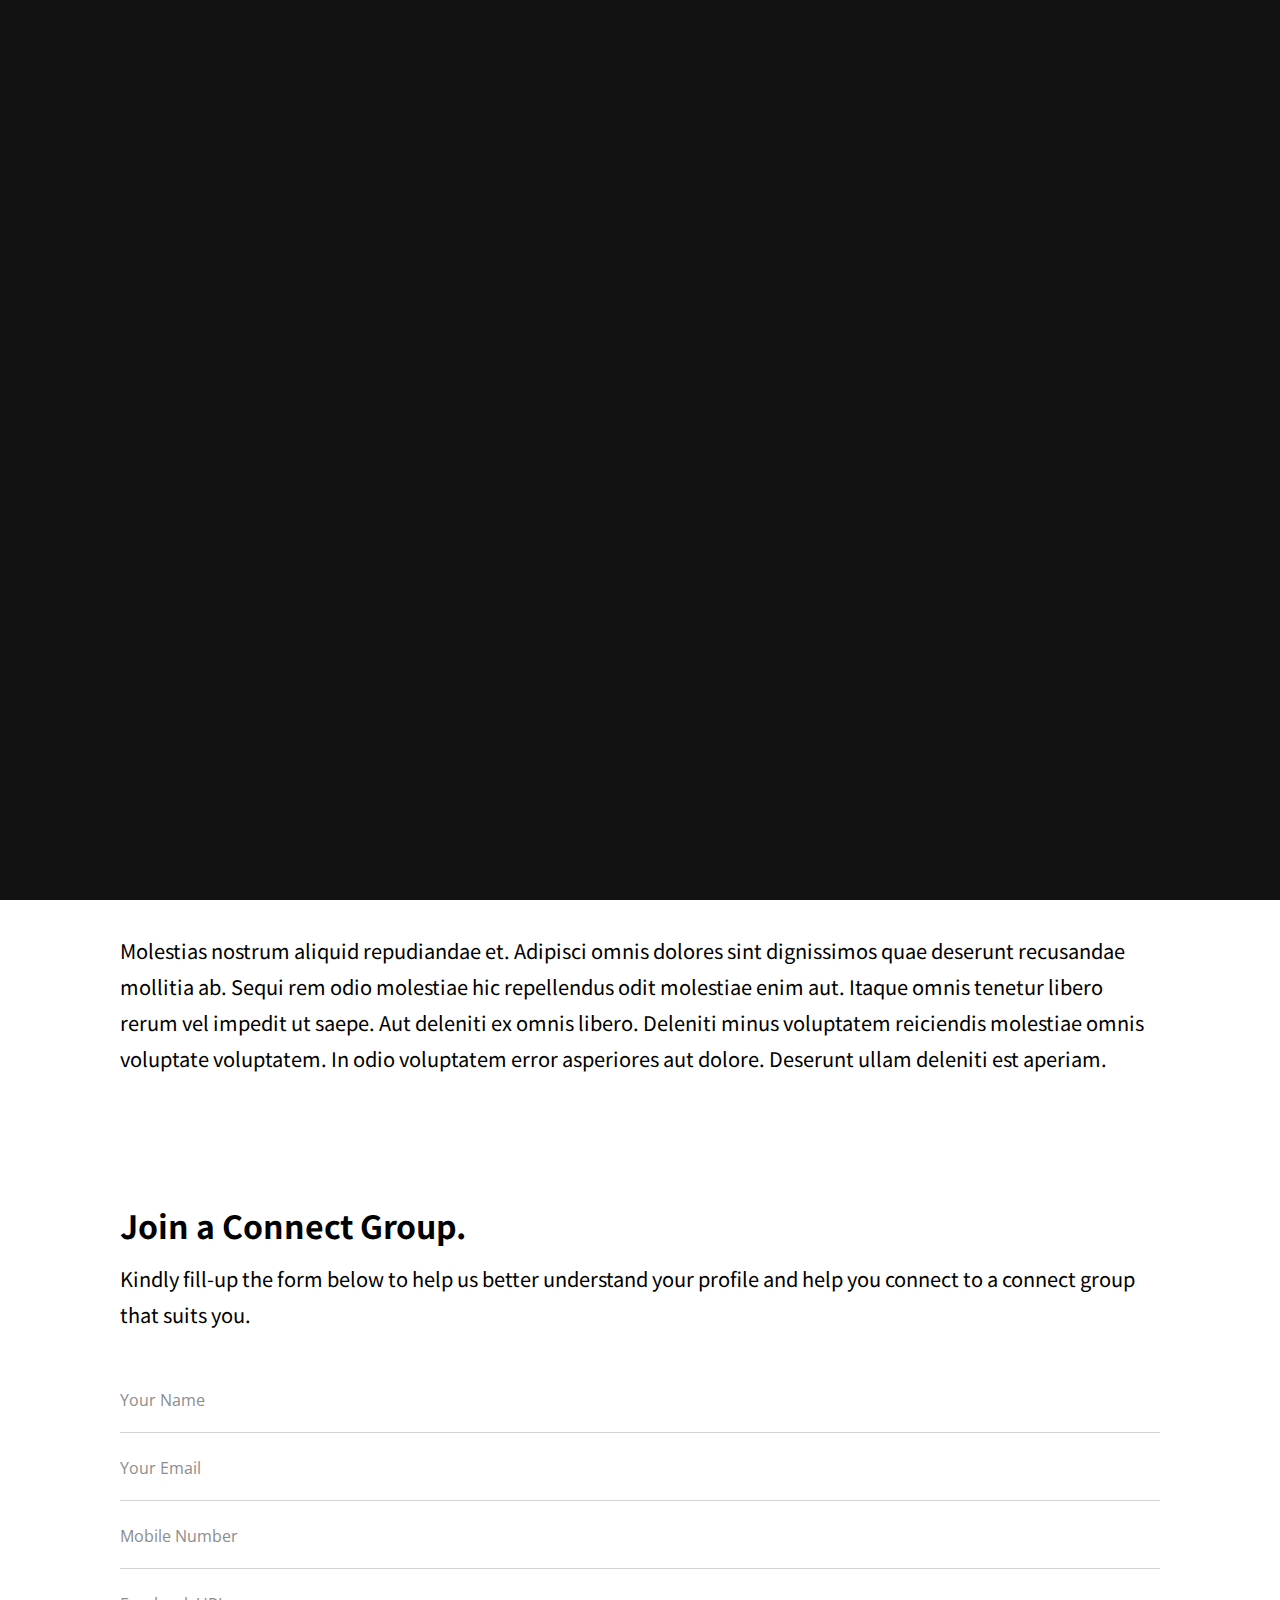
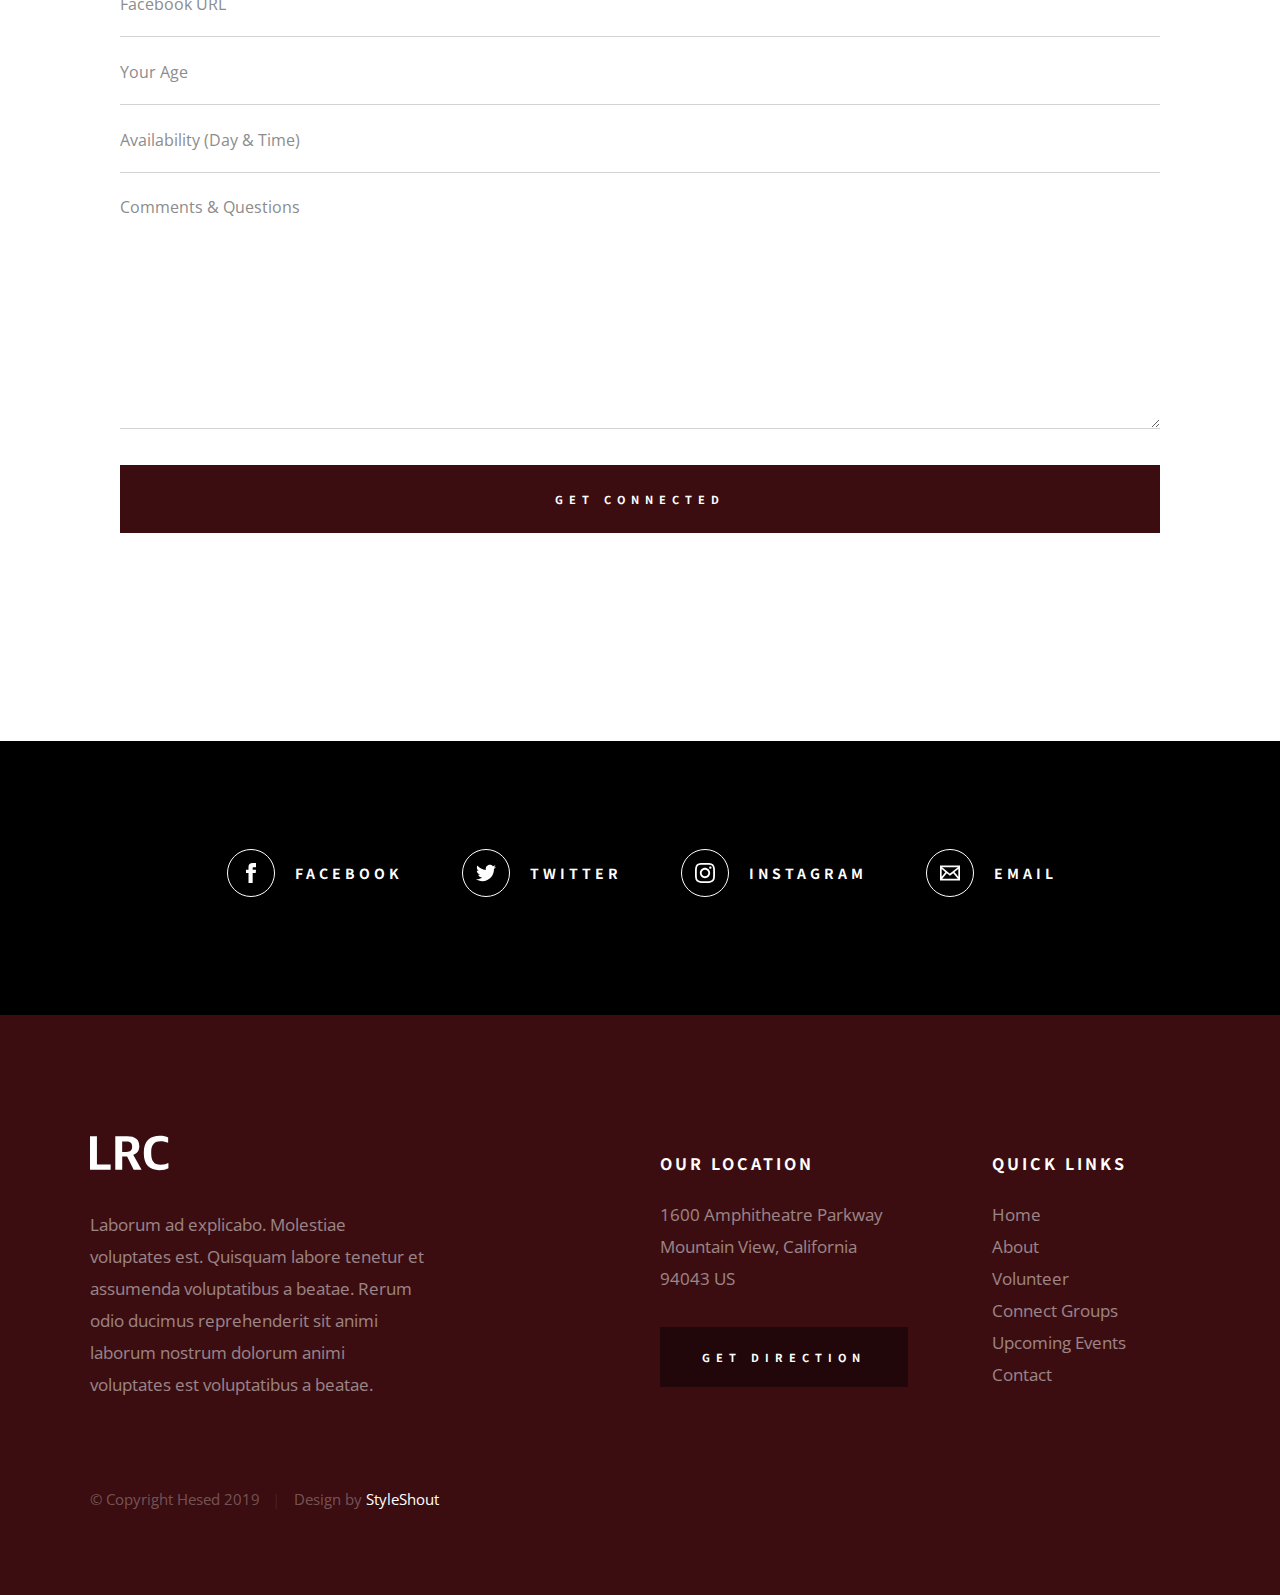
<file: connect-group.html>
<!DOCTYPE html>
<html class="no-js" lang="en">
<head>

    <!--- basic page needs
    ================================================== -->
    <meta charset="utf-8">
    <title>Hesed - Connect Group</title>
    <meta name="description" content="">
    <meta name="author" content="">

    <!-- mobile specific metas
    ================================================== -->
    <meta name="viewport" content="width=device-width, initial-scale=1">

    <!-- CSS
    ================================================== -->
    <link rel="stylesheet" href="css/base.css">
    <link rel="stylesheet" href="css/main.css">

    <!-- script
    ================================================== -->
    <script src="js/modernizr.js"></script>

    <!-- favicons
    ================================================== -->
    <link rel="apple-touch-icon" sizes="180x180" href="apple-touch-icon.png">
    <link rel="icon" type="image/png" sizes="32x32" href="favicon-32x32.png">
    <link rel="icon" type="image/png" sizes="16x16" href="favicon-16x16.png">
    <link rel="manifest" href="site.webmanifest">

</head>

<body id="top">

    <!-- preloader
    ================================================== -->
    <div id="preloader">
        <div id="loader" class="dots-jump">
            <div></div>
            <div></div>
            <div></div>
        </div>
    </div>


    <!-- header
    ================================================== -->
    <header class="s-header">

        <div class="header-logo">
            <a class="site-logo" href="index.html">LRC</a>
        </div>

        <nav class="header-nav-wrap">
            <ul class="header-nav">
                <li><a href="index.html" title="Home">Home</a></li>
                <li><a href="about.html" title="About">About</a></li>
                <li><a href="shop.html" title="Shop">Shop</a></li>
                <li><a href="wholesale.html" title="Wholesale">Wholesale</a></li>
                <li><a href="mypage.html" title="My page">My page</a></li>
                <li><a href="cart.html" title="Cart">Cart</a></li>
                <li><a href="login.html" title="Login">Login</a></li>
            </ul>
        </nav>

        <a class="header-menu-toggle" href="#0"><span>Menu</span></a>

    </header> <!-- end s-header -->


    <!-- page header
    ================================================== -->
    <section class="page-header page-header--connect">

        <div class="gradient-overlay"></div>
        <div class="row page-header__content">
            <div class="column">
                <h1>Connect Groups</h1>
            </div>
        </div>

    </section> <!-- end page-header -->


    <!-- page content
    ================================================== -->
    <section class="page-content">

        <div class="row">
            <div class="column">

                <p class="lead drop-cap">
                Vel quia voluptates sit expedita nesciunt. Iusto et eos quod consectetur 
                nostrum aliquid est laudantium. Corrupti voluptas sed possimus odio cupiditate. 
                Ut id nemo doloremque iusto voluptates placeat esse ut. Voluptatem saepe aut vel ut. Perferendis 
                hic voluptates quibusdam animi quis est itaque. Atque delectus praesentium 
                voluptas voluptas. Odio voluptatem facilis magni magnam quas aut quasi.
                Eos nesciunt ducimus debitis inventore sed.
                </p>

                <p>
                Molestias nostrum aliquid repudiandae et. Adipisci omnis dolores sint 
                dignissimos quae deserunt recusandae mollitia ab. Sequi rem odio molestiae 
                hic repellendus odit molestiae enim aut. Itaque omnis tenetur libero rerum 
                vel impedit ut saepe. Aut deleniti ex omnis libero. Deleniti minus voluptatem 
                reiciendis molestiae omnis voluptate voluptatem. In odio voluptatem error 
                asperiores aut dolore. Deserunt ullam deleniti est aperiam.
                </p>

                <br>

                <h2>Join a Connect Group.</h2>
                
                <p>
                Kindly fill-up the form below to help us better understand your profile and help you connect to a connect group that suits you.
                </p>

                <form name="connectForm" id="connectForm" class="connectForm" method="post" action="" autocomplete="off">
                    <fieldset>

                        <div class="form-field">
                            <input name="cName" id="cName" class="h-full-width h-remove-bottom" placeholder="Your Name" value="" type="text">
                        </div>

                        <div class="form-field">
                            <input name="cEmail" id="cEmail" class="h-full-width h-remove-bottom" placeholder="Your Email" value="" type="text">
                        </div>

                        <div class="form-field">
                            <input name="cPhone" id="cPhone" class="h-full-width h-remove-bottom" placeholder="Mobile Number" value="" type="tel">
                        </div>

                        <div class="form-field">
                            <input name="cFacebook" id="cFacebook" class="h-full-width h-remove-bottom" placeholder="Facebook URL" value="" type="text">
                        </div>

                        <div class="form-field">
                            <input name="cAge" id="cAge" class="h-full-width h-remove-bottom" placeholder="Your Age" value="" type="text">
                        </div>

                        <div class="form-field">
                            <input name="cAvailability" id="cAvailability" class="h-full-width h-remove-bottom" placeholder="Availability (Day & Time)" value="" type="text">
                        </div>

                        <!-- <br>
                        <div class="form-field">
                            <label for="cGender">Gender :</label>
                            <div class="ss-custom-select">
                                <select class="h-full-width h-remove-bottom" name="cGender" id="cGender">
                                    <option value="Option 2">Male</option>
                                    <option value="Option 3">Female</option>
                                </select>
                            </div>
                        </div> -->

                        <div class="comments form-field">
                            <textarea name="cComments" id="cComments" class="h-full-width h-remove-bottom" placeholder="Comments & Questions"></textarea>
                        </div>

                        <br>

                        <input name="submit" id="submit" class="btn btn--primary btn--large h-full-width" value="Get Connected" type="submit">

                    </fieldset>
                </form> <!-- end connectForm -->

            </div>
        </div>

    </section> <!-- end page-content -->


    <!-- Social
    ================================================== -->
    <section class="s-social">
            
        <div class="row social-content">
            <div class="column">
                <ul class="social-list">
                    <li class="social-list__item">
                        <a href="#0" title="">
                            <span class="social-list__icon social-list__icon--facebook"></span>
                            <span class="social-list__text">Facebook</span>
                        </a>
                    </li>
                    <li class="social-list__item">
                        <a href="#0" title="">
                            <span class="social-list__icon social-list__icon--twitter"></span>
                            <span class="social-list__text">Twitter</span>
                        </a>
                    </li>
                    <li class="social-list__item">
                        <a href="#0" title="">
                            <span class="social-list__icon social-list__icon--instagram"></span>
                            <span class="social-list__text">Instagram</span>
                        </a>
                    </li>
                    <li class="social-list__item">
                        <a href="#0" title="">
                            <span class="social-list__icon social-list__icon--email"></span>
                            <span class="social-list__text">Email</span>
                        </a>
                    </li>
                </ul>
            </div>
        </div> <!-- end social-content -->

    </section> <!-- end s-social -->


    <!-- footer
    ================================================== -->
    <footer class="s-footer">

        <div class="row footer-top">
            <div class="column large-4 medium-5 tab-full">
                <div class="footer-logo">
                    <a class="site-footer-logo" href="index.html">
                        <img src="images/logo.svg" alt="Homepage">
                    </a>
                </div>  <!-- footer-logo -->
                <p>
                Laborum ad explicabo. Molestiae voluptates est. Quisquam labore tenetur 
                et assumenda voluptatibus a beatae. Rerum odio ducimus reprehenderit 
                sit animi laborum nostrum dolorum animi voluptates est voluptatibus a beatae. 
                </p>
            </div>
            <div class="column large-half tab-full">
                <div class="row">
                    <div class="column large-7 medium-full">
                        <h4 class="h6">Our Location</h4>
                        <p>
                        1600 Amphitheatre Parkway <br>
                        Mountain View, California <br>
                        94043 US
                        </p>
        
                        <p>
                        <a href="https://goo.gl/maps/bc7C7eYtSmnNs6216" target="_blank" class="btn btn--footer">Get Direction</a>
                        </p>
                    </div>
                    <div class="column large-5 medium-full">
                        <h4 class="h6">Quick Links</h4>
                        <ul class="footer-list">
                            <li><a href="index.html">Home</a></li>
                            <li><a href="about.html">About</a></li>
                            <li><a href="volunteer.html">Volunteer</a></li>
                            <li><a href="connect-group.html">Connect Groups</a></li>
                            <li><a href="events.html">Upcoming Events</a></li>
                            <li><a href="contact.html">Contact</a></li>
                        </ul>
                    </div>
                </div>
            </div>
        </div> <!-- end footer-top -->

        <div class="row footer-bottom">
            <div class="column ss-copyright">
                <span>© Copyright Hesed 2019</span> 
                <span>Design by <a href="https://www.styleshout.com/">StyleShout</a></span>
            </div>
        </div> <!-- footer-bottom -->

        <div class="ss-go-top">
            <a class="smoothscroll" title="Back to Top" href="#top">
                <svg xmlns="http://www.w3.org/2000/svg" width="24" height="24" viewBox="0 0 24 24"><path d="M12 0l8 9h-6v15h-4v-15h-6z"/></svg>
            </a>
        </div> <!-- ss-go-top -->

    </footer> <!-- end s-footer -->


    <!-- Java Script
    ================================================== -->
    <script src="js/jquery-3.2.1.min.js"></script>
    <script src="js/plugins.js"></script>
    <script src="js/main.js"></script>

</body>
</file>
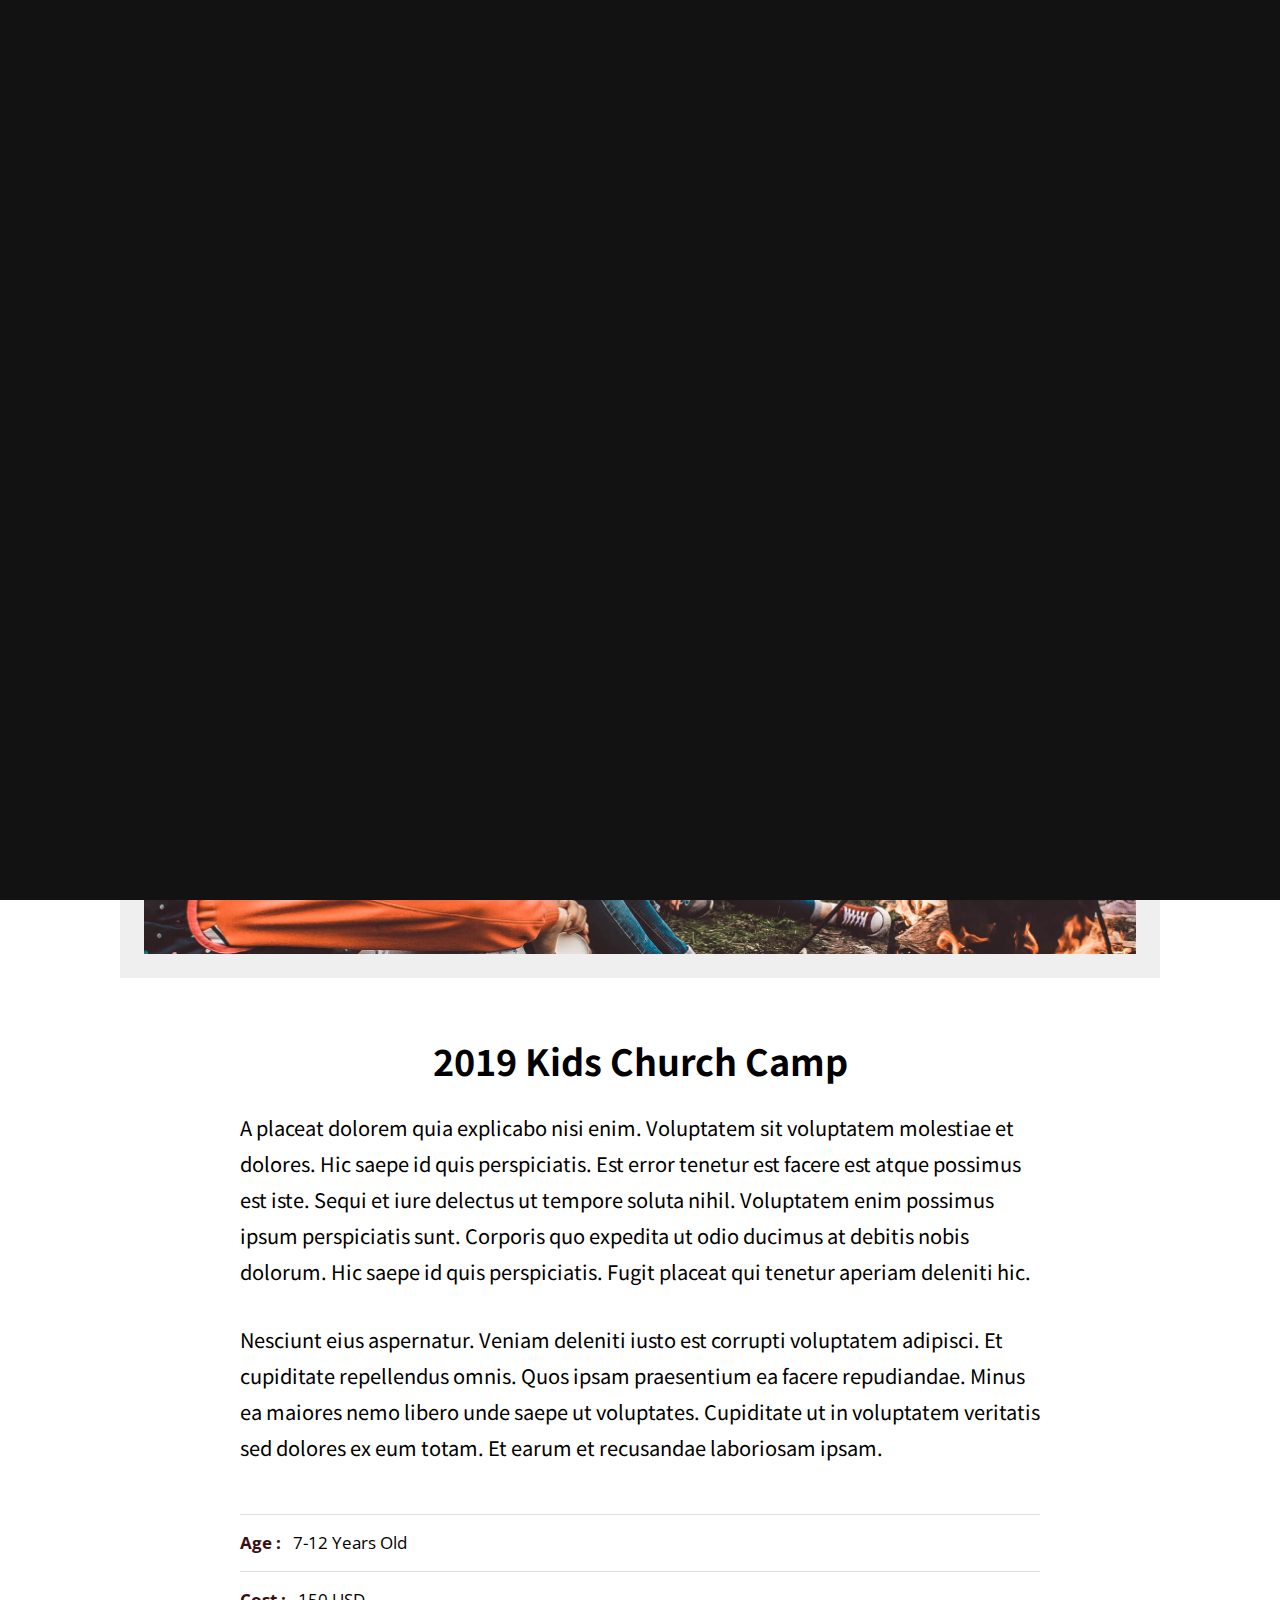
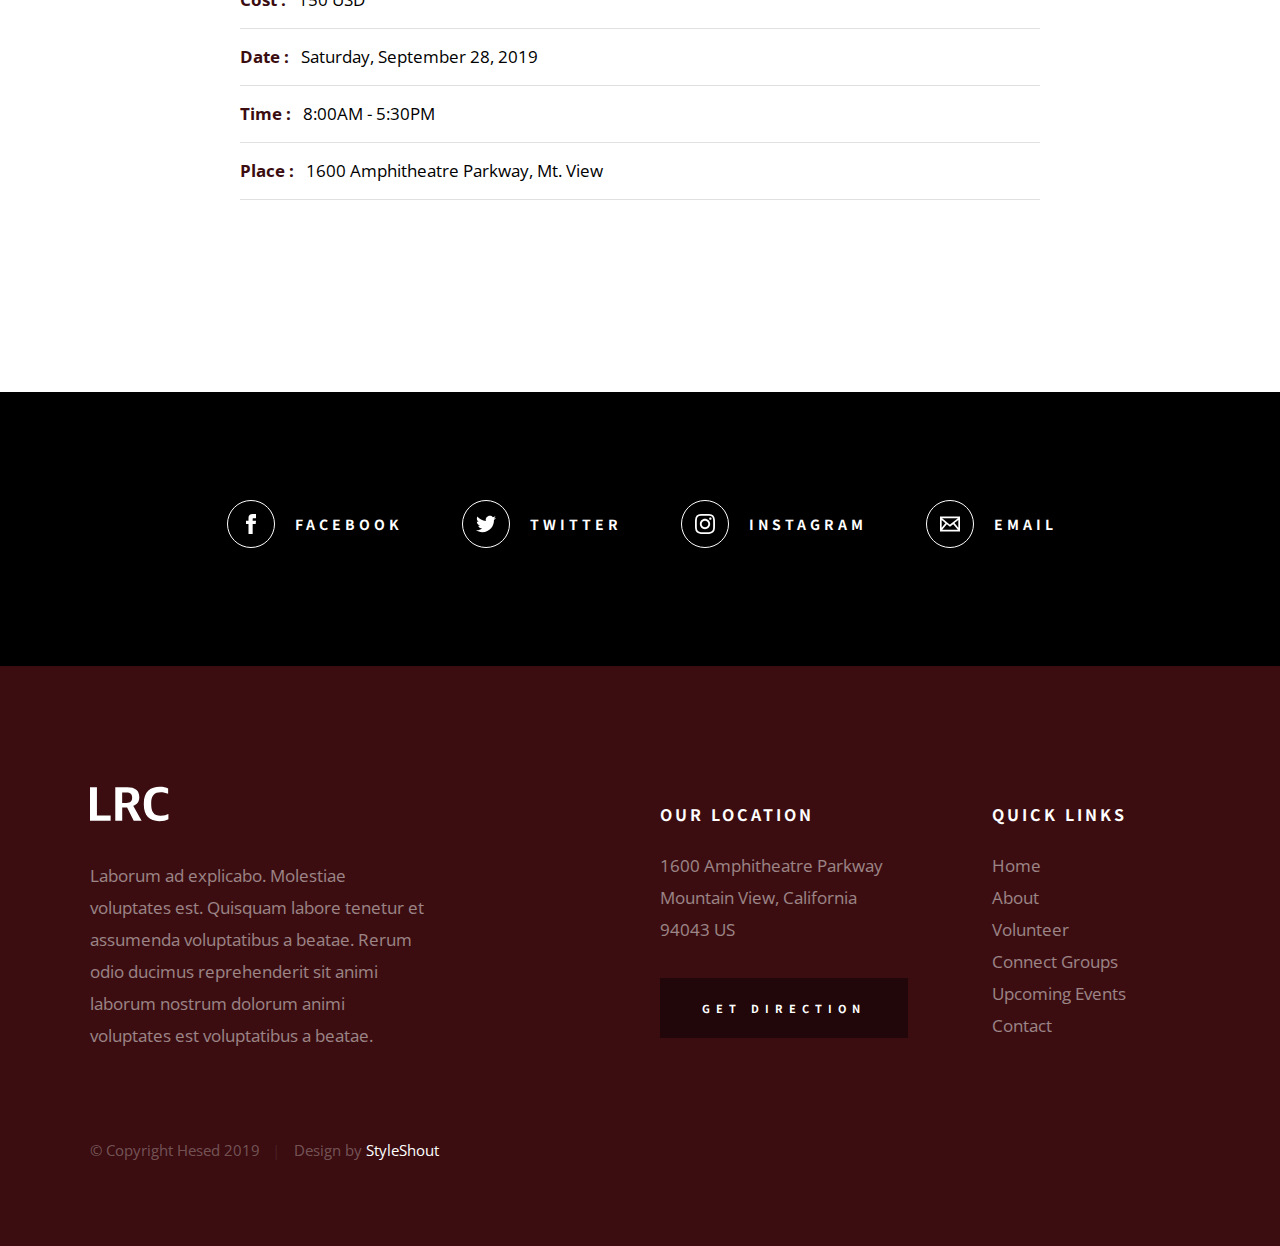
<file: events-single.html>
<!DOCTYPE html>
<html class="no-js" lang="en">
<head>

    <!--- basic page needs
    ================================================== -->
    <meta charset="utf-8">
    <title>Hesed - Events Single</title>
    <meta name="description" content="">
    <meta name="author" content="">

    <!-- mobile specific metas
    ================================================== -->
    <meta name="viewport" content="width=device-width, initial-scale=1">

    <!-- CSS
    ================================================== -->
    <link rel="stylesheet" href="css/base.css">
    <link rel="stylesheet" href="css/main.css">

    <!-- script
    ================================================== -->
    <script src="js/modernizr.js"></script>

    <!-- favicons
    ================================================== -->
    <link rel="apple-touch-icon" sizes="180x180" href="apple-touch-icon.png">
    <link rel="icon" type="image/png" sizes="32x32" href="favicon-32x32.png">
    <link rel="icon" type="image/png" sizes="16x16" href="favicon-16x16.png">
    <link rel="manifest" href="site.webmanifest">

</head>

<body id="top">

    <!-- preloader
    ================================================== -->
    <div id="preloader">
        <div id="loader" class="dots-jump">
            <div></div>
            <div></div>
            <div></div>
        </div>
    </div>


    <!-- header
    ================================================== -->
    <header class="s-header">

        <div class="header-logo">
            <a class="site-logo" href="index.html">LRC</a>
        </div>

        <nav class="header-nav-wrap">
            <ul class="header-nav">
                <li><a href="index.html" title="Home">Home</a></li>
                <li><a href="about.html" title="About">About</a></li>
                <li><a href="shop.html" title="Shop">Shop</a></li>
                <li><a href="wholesale.html" title="Wholesale">Wholesale</a></li>
                <li><a href="mypage.html" title="My page">My page</a></li>
                <li><a href="cart.html" title="Cart">Cart</a></li>
                <li><a href="login.html" title="Login">Login</a></li>
            </ul>
        </nav>

        <a class="header-menu-toggle" href="#0"><span>Menu</span></a>

    </header> <!-- end s-header -->


    <!-- page header
    ================================================== -->
    <section class="page-header page-header--events">

        <div class="gradient-overlay"></div>
        <div class="row page-header__content">
            <div class="column">
                <h1>Upcoming Events</h1>
            </div>
        </div>

    </section> <!-- end page-header -->


    <!-- page content
    ================================================== -->
    <section class="page-content">

        <div class="row">
            <div class="column">

                <div class="media-wrap event-thumb">
                        <img src="images/thumbs/events/event-1000.jpg" 
                          srcset="images/thumbs/events/event-2000.jpg 2000w, 
                                  images/thumbs/events/event-1000.jpg 1000w, 
                                  images/thumbs/events/event-500.jpg 500w" sizes="(max-width: 2000px) 100vw, 2000px" alt="">
                </div> <!-- end media-wrap -->

                <div class="event-content">

                    <div class="event-title">
                        <h2 class="display-1">2019 Kids Church Camp</h2>
                    </div>

                    <p>
                    A placeat dolorem quia explicabo nisi enim. Voluptatem sit 
                    voluptatem molestiae et dolores. Hic saepe id quis perspiciatis. 
                    Est error tenetur est facere est atque possimus est iste.
                    Sequi et iure delectus ut tempore soluta nihil. Voluptatem enim 
                    possimus ipsum perspiciatis sunt. Corporis quo expedita ut odio 
                    ducimus at debitis nobis dolorum. Hic saepe id quis perspiciatis.
                    Fugit placeat qui tenetur aperiam deleniti hic.
                    </p>

                    <p>
                    Nesciunt eius aspernatur. Veniam deleniti iusto est corrupti voluptatem 
                    adipisci. Et cupiditate repellendus omnis. Quos ipsam praesentium ea 
                    facere repudiandae. Minus ea maiores nemo libero unde saepe ut 
                    voluptates. Cupiditate ut in voluptatem veritatis sed dolores ex 
                    eum totam. Et earum et recusandae laboriosam ipsam.
                    </p>

                    <ul class="event-meta">
                        <li><strong>Age</strong>7-12 Years Old</li>
                        <li><strong>Cost</strong>150 USD</li>
                        <li><strong>Date</strong>Saturday, September 28, 2019</li>
                        <li><strong>Time</strong>8:00AM - 5:30PM</li>
                        <li><strong>Place</strong>1600 Amphitheatre Parkway, Mt. View</li>
                    </ul>

                </div> <!-- end event-content -->


            </div>
        </div>

    </section> <!-- end page content -->


    <!-- Social
    ================================================== -->
    <section class="s-social">
            
        <div class="row social-content">
            <div class="column">
                <ul class="social-list">
                    <li class="social-list__item">
                        <a href="#0" title="">
                            <span class="social-list__icon social-list__icon--facebook"></span>
                            <span class="social-list__text">Facebook</span>
                        </a>
                    </li>
                    <li class="social-list__item">
                        <a href="#0" title="">
                            <span class="social-list__icon social-list__icon--twitter"></span>
                            <span class="social-list__text">Twitter</span>
                        </a>
                    </li>
                    <li class="social-list__item">
                        <a href="#0" title="">
                            <span class="social-list__icon social-list__icon--instagram"></span>
                            <span class="social-list__text">Instagram</span>
                        </a>
                    </li>
                    <li class="social-list__item">
                        <a href="#0" title="">
                            <span class="social-list__icon social-list__icon--email"></span>
                            <span class="social-list__text">Email</span>
                        </a>
                    </li>
                </ul>
            </div>
        </div> <!-- end social-content -->

    </section> <!-- end s-social -->


    <!-- footer
    ================================================== -->
    <footer class="s-footer">

        <div class="row footer-top">
            <div class="column large-4 medium-5 tab-full">
                <div class="footer-logo">
                    <a class="site-footer-logo" href="index.html">
                        <img src="images/logo.svg" alt="Homepage">
                    </a>
                </div>  <!-- footer-logo -->
                <p>
                Laborum ad explicabo. Molestiae voluptates est. Quisquam labore tenetur 
                et assumenda voluptatibus a beatae. Rerum odio ducimus reprehenderit 
                sit animi laborum nostrum dolorum animi voluptates est voluptatibus a beatae. 
                </p>
            </div>
            <div class="column large-half tab-full">
                <div class="row">
                    <div class="column large-7 medium-full">
                        <h4 class="h6">Our Location</h4>
                        <p>
                        1600 Amphitheatre Parkway <br>
                        Mountain View, California <br>
                        94043 US
                        </p>
        
                        <p>
                        <a href="https://goo.gl/maps/bc7C7eYtSmnNs6216" target="_blank" class="btn btn--footer">Get Direction</a>
                        </p>
                    </div>
                    <div class="column large-5 medium-full">
                        <h4 class="h6">Quick Links</h4>
                        <ul class="footer-list">
                            <li><a href="index.html">Home</a></li>
                            <li><a href="about.html">About</a></li>
                            <li><a href="volunteer.html">Volunteer</a></li>
                            <li><a href="connect-group.html">Connect Groups</a></li>
                            <li><a href="events.html">Upcoming Events</a></li>
                            <li><a href="contact.html">Contact</a></li>
                        </ul>
                    </div>
                </div>
            </div>
        </div> <!-- end footer-top -->

        <div class="row footer-bottom">
            <div class="column ss-copyright">
                <span>© Copyright Hesed 2019</span> 
                <span>Design by <a href="https://www.styleshout.com/">StyleShout</a></span>
            </div>
        </div> <!-- footer-bottom -->

        <div class="ss-go-top">
            <a class="smoothscroll" title="Back to Top" href="#top">
                <svg xmlns="http://www.w3.org/2000/svg" width="24" height="24" viewBox="0 0 24 24"><path d="M12 0l8 9h-6v15h-4v-15h-6z"/></svg>
            </a>
        </div> <!-- ss-go-top -->

    </footer> <!-- end s-footer -->


    <!-- Java Script
    ================================================== -->
    <script src="js/jquery-3.2.1.min.js"></script>
    <script src="js/plugins.js"></script>
    <script src="js/main.js"></script>

</body>
</file>
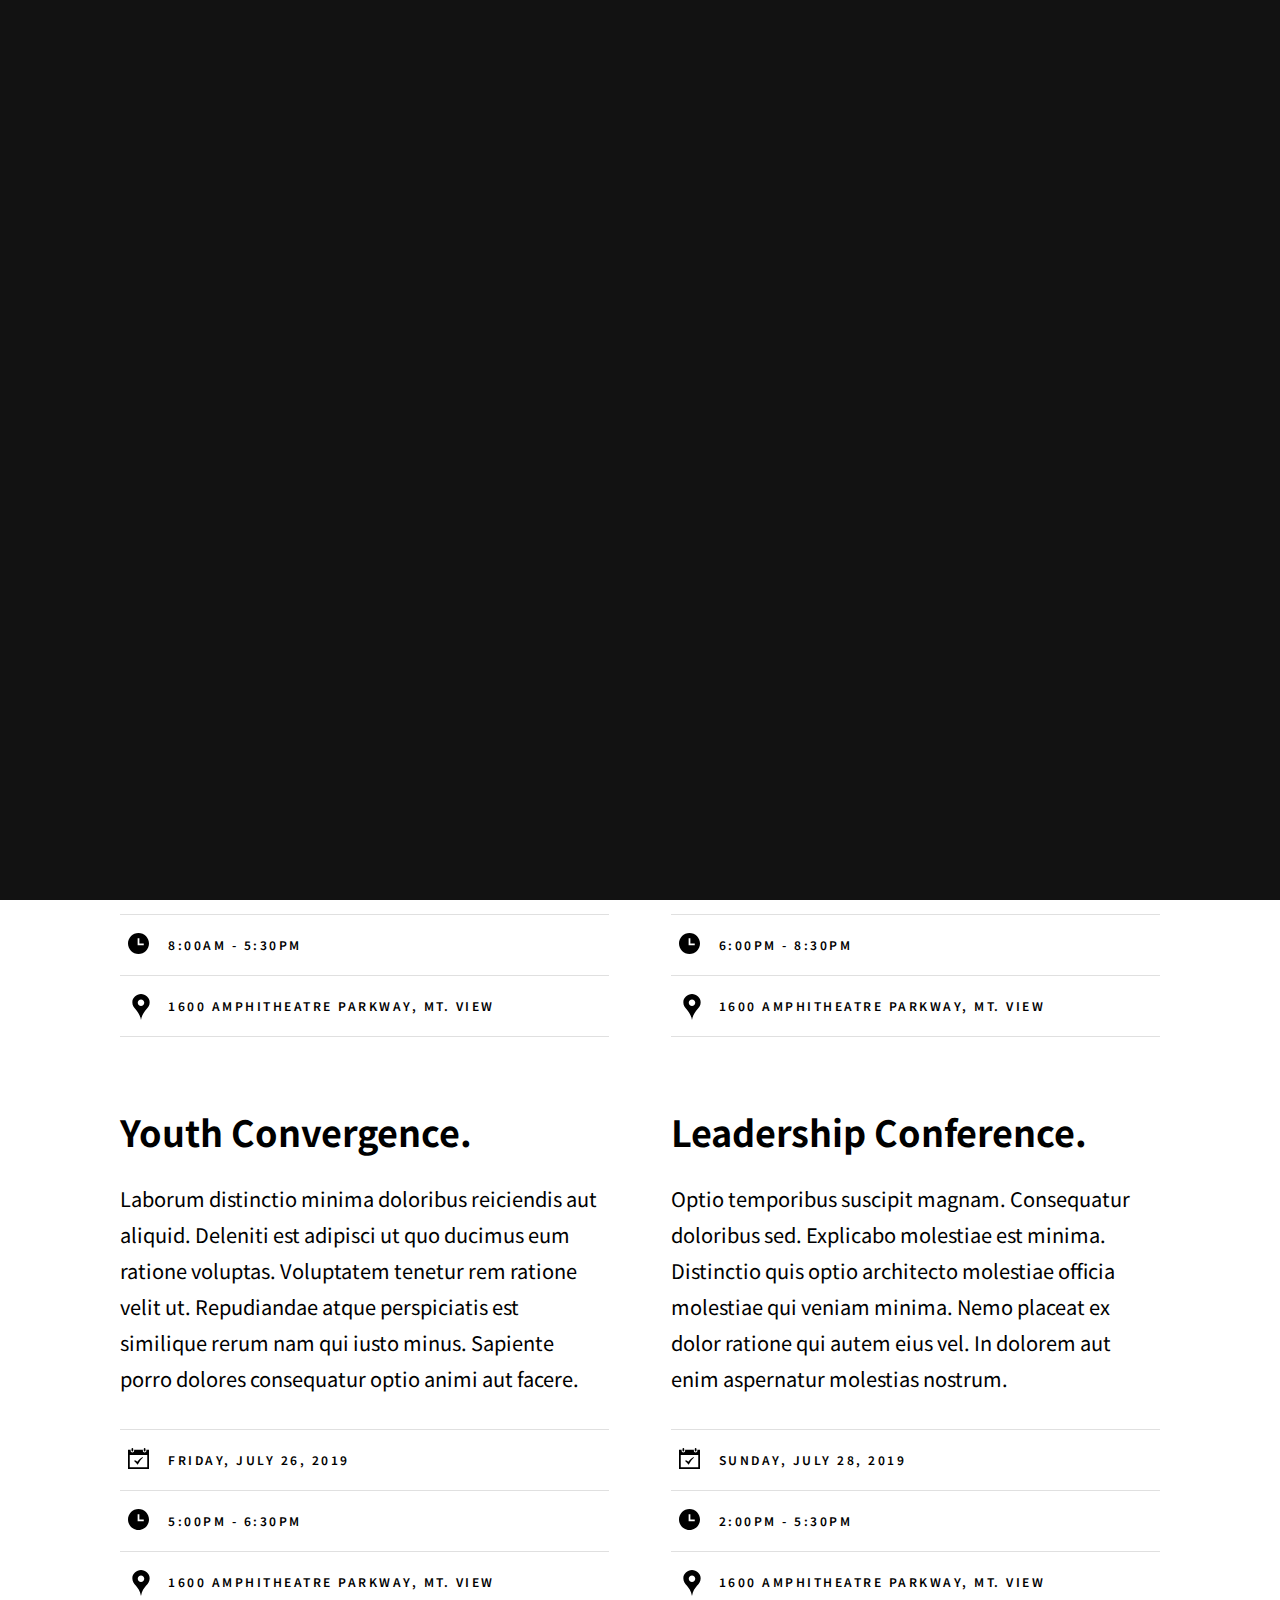
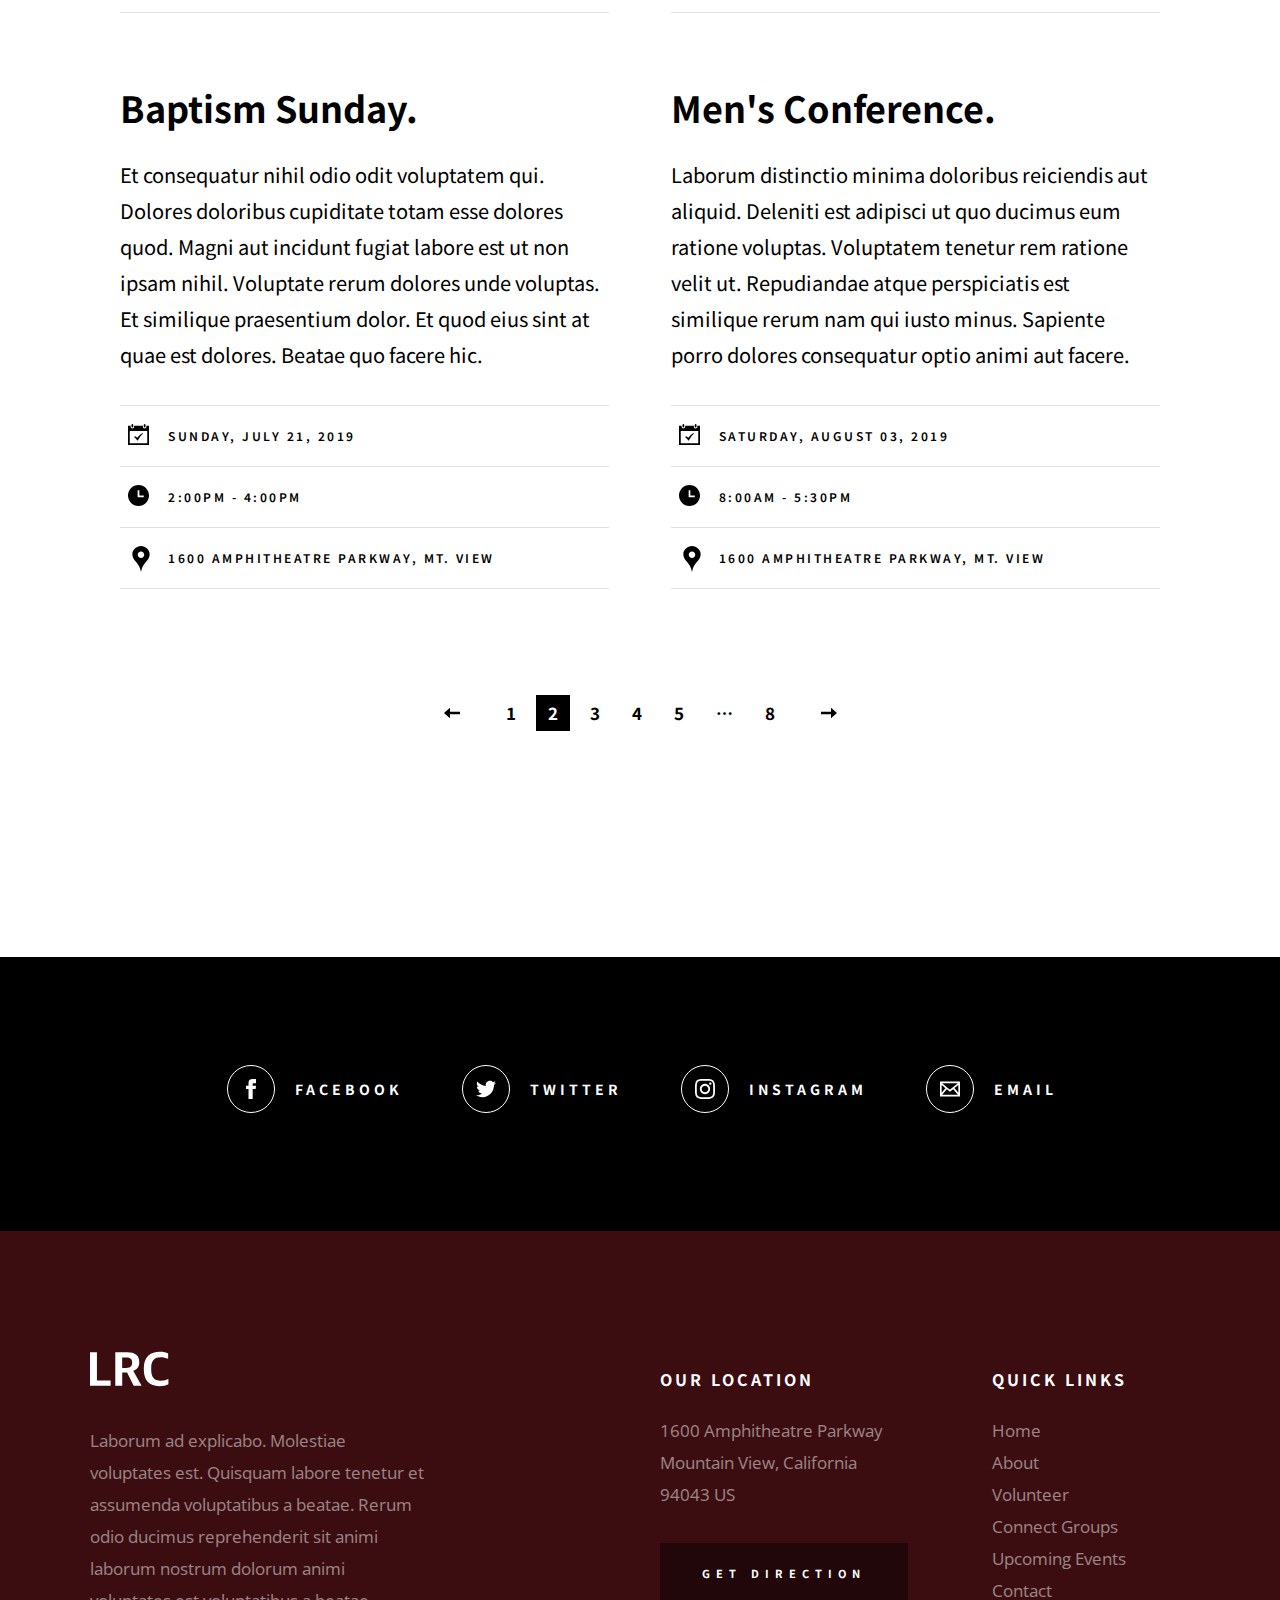
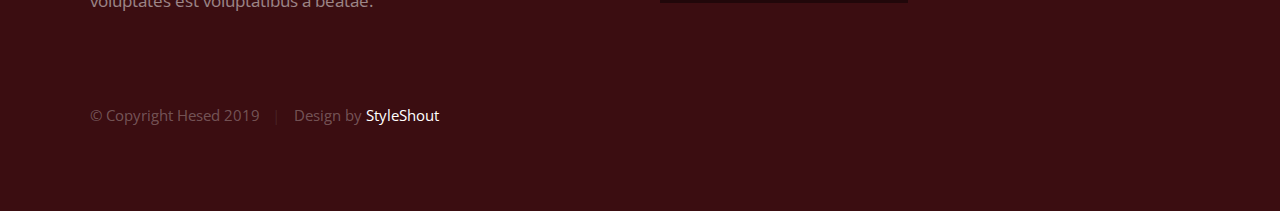
<file: events.html>
<!DOCTYPE html>
<html class="no-js" lang="en">
<head>

    <!--- basic page needs
    ================================================== -->
    <meta charset="utf-8">
    <title>Hesed - Events</title>
    <meta name="description" content="">
    <meta name="author" content="">

    <!-- mobile specific metas
    ================================================== -->
    <meta name="viewport" content="width=device-width, initial-scale=1">

    <!-- CSS
    ================================================== -->
    <link rel="stylesheet" href="css/base.css">
    <link rel="stylesheet" href="css/main.css">

    <!-- script
    ================================================== -->
    <script src="js/modernizr.js"></script>

    <!-- favicons
    ================================================== -->
    <link rel="apple-touch-icon" sizes="180x180" href="apple-touch-icon.png">
    <link rel="icon" type="image/png" sizes="32x32" href="favicon-32x32.png">
    <link rel="icon" type="image/png" sizes="16x16" href="favicon-16x16.png">
    <link rel="manifest" href="site.webmanifest">

</head>

<body id="top">

    <!-- preloader
    ================================================== -->
    <div id="preloader">
        <div id="loader" class="dots-jump">
            <div></div>
            <div></div>
            <div></div>
        </div>
    </div>


    <!-- header
    ================================================== -->
    <header class="s-header">

        <div class="header-logo">
            <a class="site-logo" href="index.html">LRC</a>
        </div>

        <nav class="header-nav-wrap">
            <ul class="header-nav">
                <li><a href="index.html" title="Home">Home</a></li>
                <li><a href="about.html" title="About">About</a></li>
                <li><a href="shop.html" title="Shop">Shop</a></li>
                <li><a href="wholesale.html" title="Wholesale">Wholesale</a></li>
                <li><a href="mypage.html" title="My page">My page</a></li>
                <li><a href="cart.html" title="Cart">Cart</a></li>
                <li><a href="login.html" title="Login">Login</a></li>
            </ul>
        </nav>

        <a class="header-menu-toggle" href="#0"><span>Menu</span></a>

    </header> <!-- end s-header -->


    <!-- page header
    ================================================== -->
    <section class="page-header page-header--events">

        <div class="gradient-overlay"></div>
        <div class="row page-header__content">
            <div class="column">
                <h1>Upcoming Events</h1>
            </div>
        </div>

    </section> <!-- end page-header -->


    <!-- page content
    ================================================== -->
    <section class="page-content">

        <div class="row wide block-large-1-2 block-900-full events-list">
            <div class="column events-list__item">
                <h3 class="display-1 events-list__item-title">
                    <a href="events-single.html" title="">2019 Kids Church Camp.</a>
                </h3>
                <p>
                Et consequatur nihil odio odit voluptatem qui. Dolores doloribus 
                cupiditate totam esse dolores quod. Magni aut incidunt fugiat 
                labore est ut non ipsam nihil. Voluptate rerum dolores unde 
                voluptas. Et similique praesentium dolor. Et quod 
                eius sint at quae est dolores. Beatae quo facere hic.
                </p>
                <ul class="events-list__meta">
                    <li class="events-list__meta-date">Saturday, September 28, 2019</li>
                    <li class="events-list__meta-time">8:00AM - 5:30PM</li>
                    <li class="events-list__meta-location">1600 Amphitheatre Parkway, Mt. View</li>
                </ul>
            </div>
            <div class="column events-list__item">
                <h3 class="display-1 events-list__item-title">
                    <a href="events-single.html" title="">Prayer Meeting.</a>
                </h3>
                <p>
                Laborum distinctio minima doloribus reiciendis aut aliquid. 
                Deleniti est adipisci ut quo ducimus eum ratione voluptas. 
                Voluptatem tenetur rem ratione velit ut. Repudiandae atque 
                perspiciatis est similique rerum nam qui iusto minus. Sapiente 
                porro dolores consequatur optio animi aut facere.
                </p>
                <ul class="events-list__meta">
                    <li class="events-list__meta-date">Saturday, July 27, 2019</li>
                    <li class="events-list__meta-time">6:00PM - 8:30PM</li>
                    <li class="events-list__meta-location">1600 Amphitheatre Parkway, Mt. View</li>
                </ul>
            </div>
            <div class="column events-list__item">
                <h3 class="display-1 events-list__item-title">
                    <a href="events-single.html" title="">Youth Convergence.</a>
                </h3>
                <p>
                Laborum distinctio minima doloribus reiciendis aut aliquid. 
                Deleniti est adipisci ut quo ducimus eum ratione voluptas. 
                Voluptatem tenetur rem ratione velit ut. Repudiandae atque 
                perspiciatis est similique rerum nam qui iusto minus. Sapiente 
                porro dolores consequatur optio animi aut facere.
                </p>
                <ul class="events-list__meta">
                    <li class="events-list__meta-date">Friday, July 26, 2019</li>
                    <li class="events-list__meta-time">5:00PM - 6:30PM</li>
                    <li class="events-list__meta-location">1600 Amphitheatre Parkway, Mt. View</li>
                </ul>
            </div>
            <div class="column events-list__item">
                <h3 class="display-1 events-list__item-title">
                    <a href="events-single.html" title="">Leadership Conference.</a>
                </h3>
                <p>
                Optio temporibus suscipit magnam. Consequatur doloribus sed. 
                Explicabo molestiae est minima. Distinctio quis optio architecto 
                molestiae officia molestiae qui veniam minima. Nemo placeat ex 
                dolor ratione qui autem eius vel. In dolorem aut enim aspernatur 
                molestias nostrum.
                </p>
                <ul class="events-list__meta">
                    <li class="events-list__meta-date">Sunday, July 28, 2019</li>
                    <li class="events-list__meta-time">2:00PM - 5:30PM</li>
                    <li class="events-list__meta-location">1600 Amphitheatre Parkway, Mt. View</li>
                </ul>
            </div>
            <div class="column events-list__item">
                <h3 class="display-1 events-list__item-title">
                    <a href="events-single.html" title="">Baptism Sunday.</a>
                </h3>
                <p>
                Et consequatur nihil odio odit voluptatem qui. Dolores doloribus 
                cupiditate totam esse dolores quod. Magni aut incidunt fugiat 
                labore est ut non ipsam nihil. Voluptate rerum dolores unde 
                voluptas. Et similique praesentium dolor. Et quod 
                eius sint at quae est dolores. Beatae quo facere hic.
                </p>
                <ul class="events-list__meta">
                    <li class="events-list__meta-date">Sunday, July 21, 2019</li>
                    <li class="events-list__meta-time">2:00PM - 4:00PM</li>
                    <li class="events-list__meta-location">1600 Amphitheatre Parkway, Mt. View</li>
                </ul>
            </div>
            <div class="column events-list__item">
                <h3 class="display-1 events-list__item-title">
                    <a href="events-single.html" title="">Men's Conference.</a>
                </h3>
                <p>
                Laborum distinctio minima doloribus reiciendis aut aliquid. 
                Deleniti est adipisci ut quo ducimus eum ratione voluptas. 
                Voluptatem tenetur rem ratione velit ut. Repudiandae atque 
                perspiciatis est similique rerum nam qui iusto minus. Sapiente 
                porro dolores consequatur optio animi aut facere.
                </p>
                <ul class="events-list__meta">
                    <li class="events-list__meta-date">Saturday, August 03, 2019</li>
                    <li class="events-list__meta-time">8:00AM - 5:30PM</li>
                    <li class="events-list__meta-location">1600 Amphitheatre Parkway, Mt. View</li>
                </ul>
            </div>
        </div> <!-- end events-list -->

        <div class="row">
            <div class="column large-full">
                <nav class="pgn">
                    <ul>
                        <li><a class="pgn__prev" href="#0">Prev</a></li>
                        <li><a class="pgn__num" href="#0">1</a></li>
                        <li><span class="pgn__num current">2</span></li>
                        <li><a class="pgn__num" href="#0">3</a></li>
                        <li><a class="pgn__num" href="#0">4</a></li>
                        <li><a class="pgn__num" href="#0">5</a></li>
                        <li><span class="pgn__num dots">…</span></li>
                        <li><a class="pgn__num" href="#0">8</a></li>
                        <li><a class="pgn__next" href="#0">Next</a></li>
                    </ul>
                </nav> <!-- end pgn -->
            </div>
        </div>

    </section> <!-- end page content -->


    <!-- Social
    ================================================== -->
    <section class="s-social">
            
        <div class="row social-content">
            <div class="column">
                <ul class="social-list">
                    <li class="social-list__item">
                        <a href="#0" title="">
                            <span class="social-list__icon social-list__icon--facebook"></span>
                            <span class="social-list__text">Facebook</span>
                        </a>
                    </li>
                    <li class="social-list__item">
                        <a href="#0" title="">
                            <span class="social-list__icon social-list__icon--twitter"></span>
                            <span class="social-list__text">Twitter</span>
                        </a>
                    </li>
                    <li class="social-list__item">
                        <a href="#0" title="">
                            <span class="social-list__icon social-list__icon--instagram"></span>
                            <span class="social-list__text">Instagram</span>
                        </a>
                    </li>
                    <li class="social-list__item">
                        <a href="#0" title="">
                            <span class="social-list__icon social-list__icon--email"></span>
                            <span class="social-list__text">Email</span>
                        </a>
                    </li>
                </ul>
            </div>
        </div> <!-- end social-content -->

    </section> <!-- end s-social -->


    <!-- footer
    ================================================== -->
    <footer class="s-footer">

        <div class="row footer-top">
            <div class="column large-4 medium-5 tab-full">
                <div class="footer-logo">
                    <a class="site-footer-logo" href="index.html">
                        <img src="images/logo.svg" alt="Homepage">
                    </a>
                </div>  <!-- footer-logo -->
                <p>
                Laborum ad explicabo. Molestiae voluptates est. Quisquam labore tenetur 
                et assumenda voluptatibus a beatae. Rerum odio ducimus reprehenderit 
                sit animi laborum nostrum dolorum animi voluptates est voluptatibus a beatae. 
                </p>
            </div>
            <div class="column large-half tab-full">
                <div class="row">
                    <div class="column large-7 medium-full">
                        <h4 class="h6">Our Location</h4>
                        <p>
                        1600 Amphitheatre Parkway <br>
                        Mountain View, California <br>
                        94043 US
                        </p>
        
                        <p>
                        <a href="https://goo.gl/maps/bc7C7eYtSmnNs6216" target="_blank" class="btn btn--footer">Get Direction</a>
                        </p>
                    </div>
                    <div class="column large-5 medium-full">
                        <h4 class="h6">Quick Links</h4>
                        <ul class="footer-list">
                            <li><a href="index.html">Home</a></li>
                            <li><a href="about.html">About</a></li>
                            <li><a href="volunteer.html">Volunteer</a></li>
                            <li><a href="connect-group.html">Connect Groups</a></li>
                            <li><a href="events.html">Upcoming Events</a></li>
                            <li><a href="contact.html">Contact</a></li>
                        </ul>
                    </div>
                </div>
            </div>
        </div> <!-- end footer-top -->

        <div class="row footer-bottom">
            <div class="column ss-copyright">
                <span>© Copyright Hesed 2019</span> 
                <span>Design by <a href="https://www.styleshout.com/">StyleShout</a></span>
            </div>
        </div> <!-- footer-bottom -->

        <div class="ss-go-top">
            <a class="smoothscroll" title="Back to Top" href="#top">
                <svg xmlns="http://www.w3.org/2000/svg" width="24" height="24" viewBox="0 0 24 24"><path d="M12 0l8 9h-6v15h-4v-15h-6z"/></svg>
            </a>
        </div> <!-- ss-go-top -->

    </footer> <!-- end s-footer -->


    <!-- Java Script
    ================================================== -->
    <script src="js/jquery-3.2.1.min.js"></script>
    <script src="js/plugins.js"></script>
    <script src="js/main.js"></script>

</body>
</file>
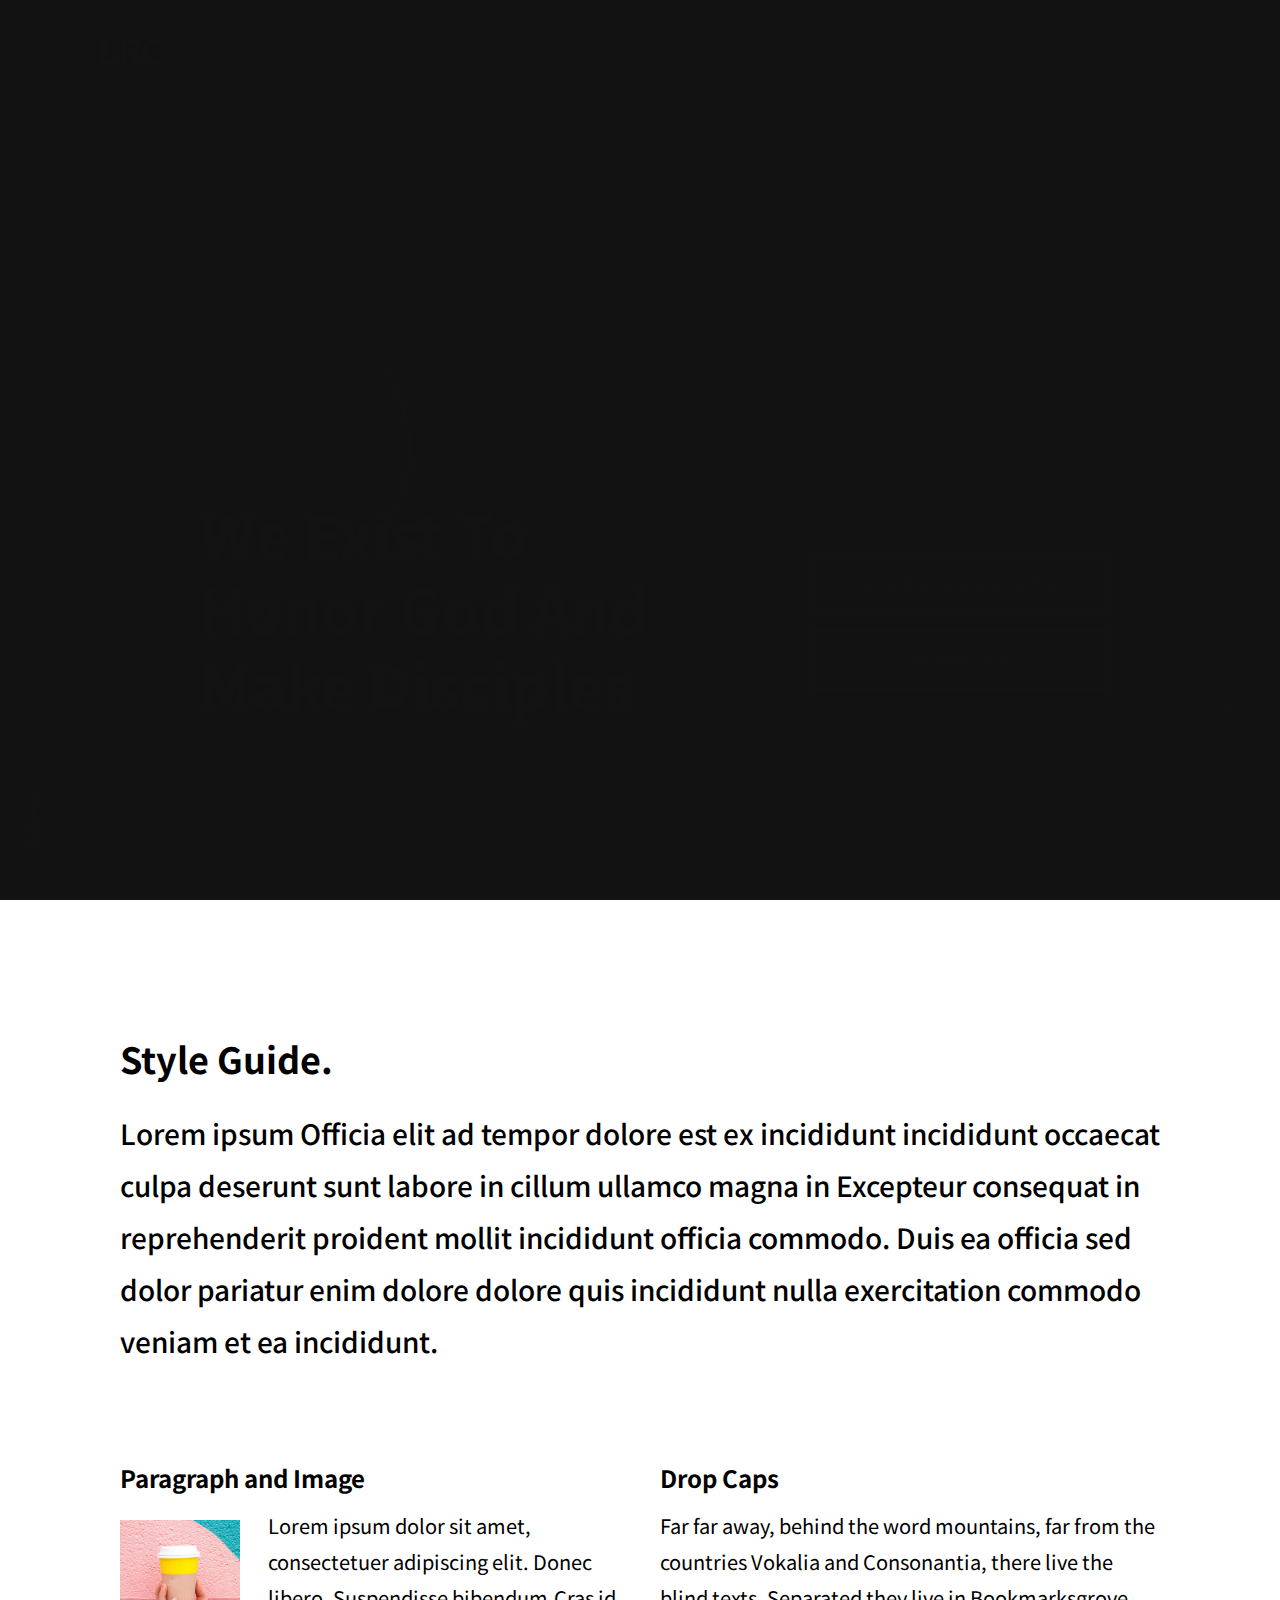
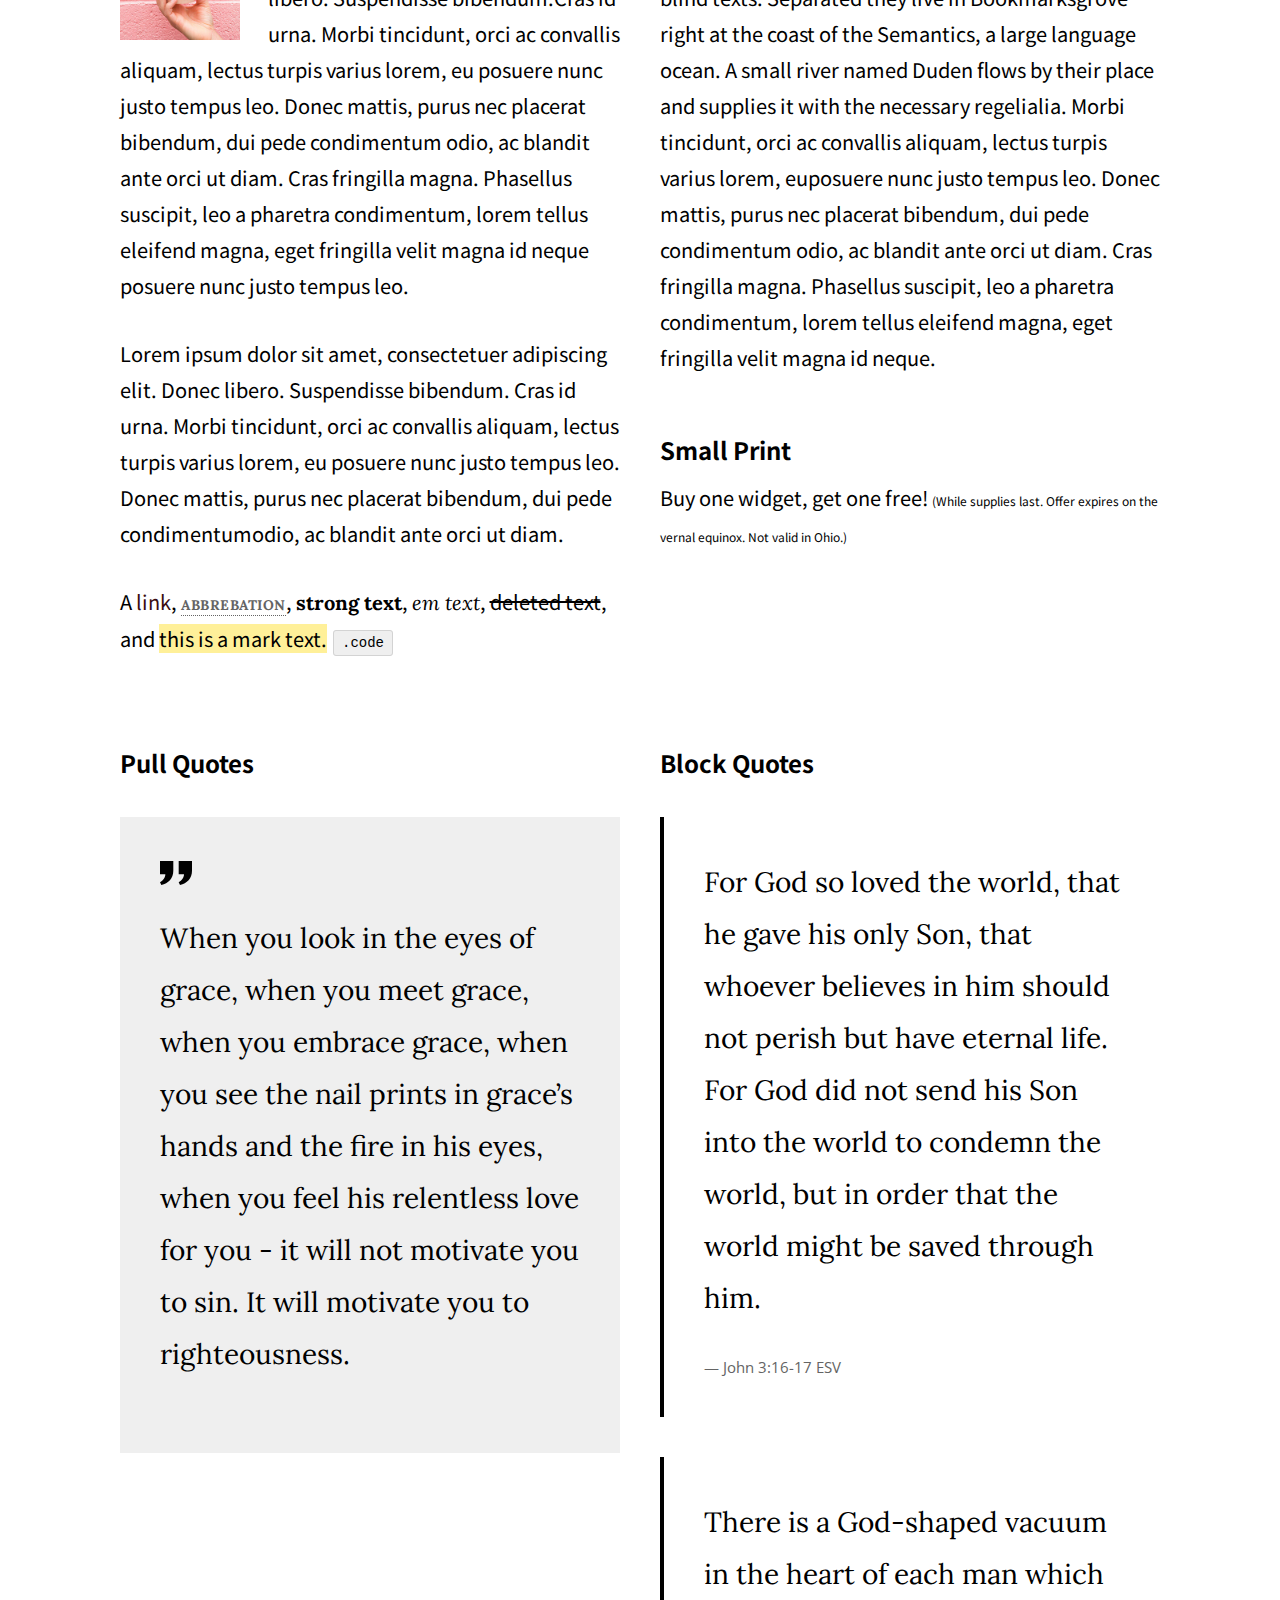
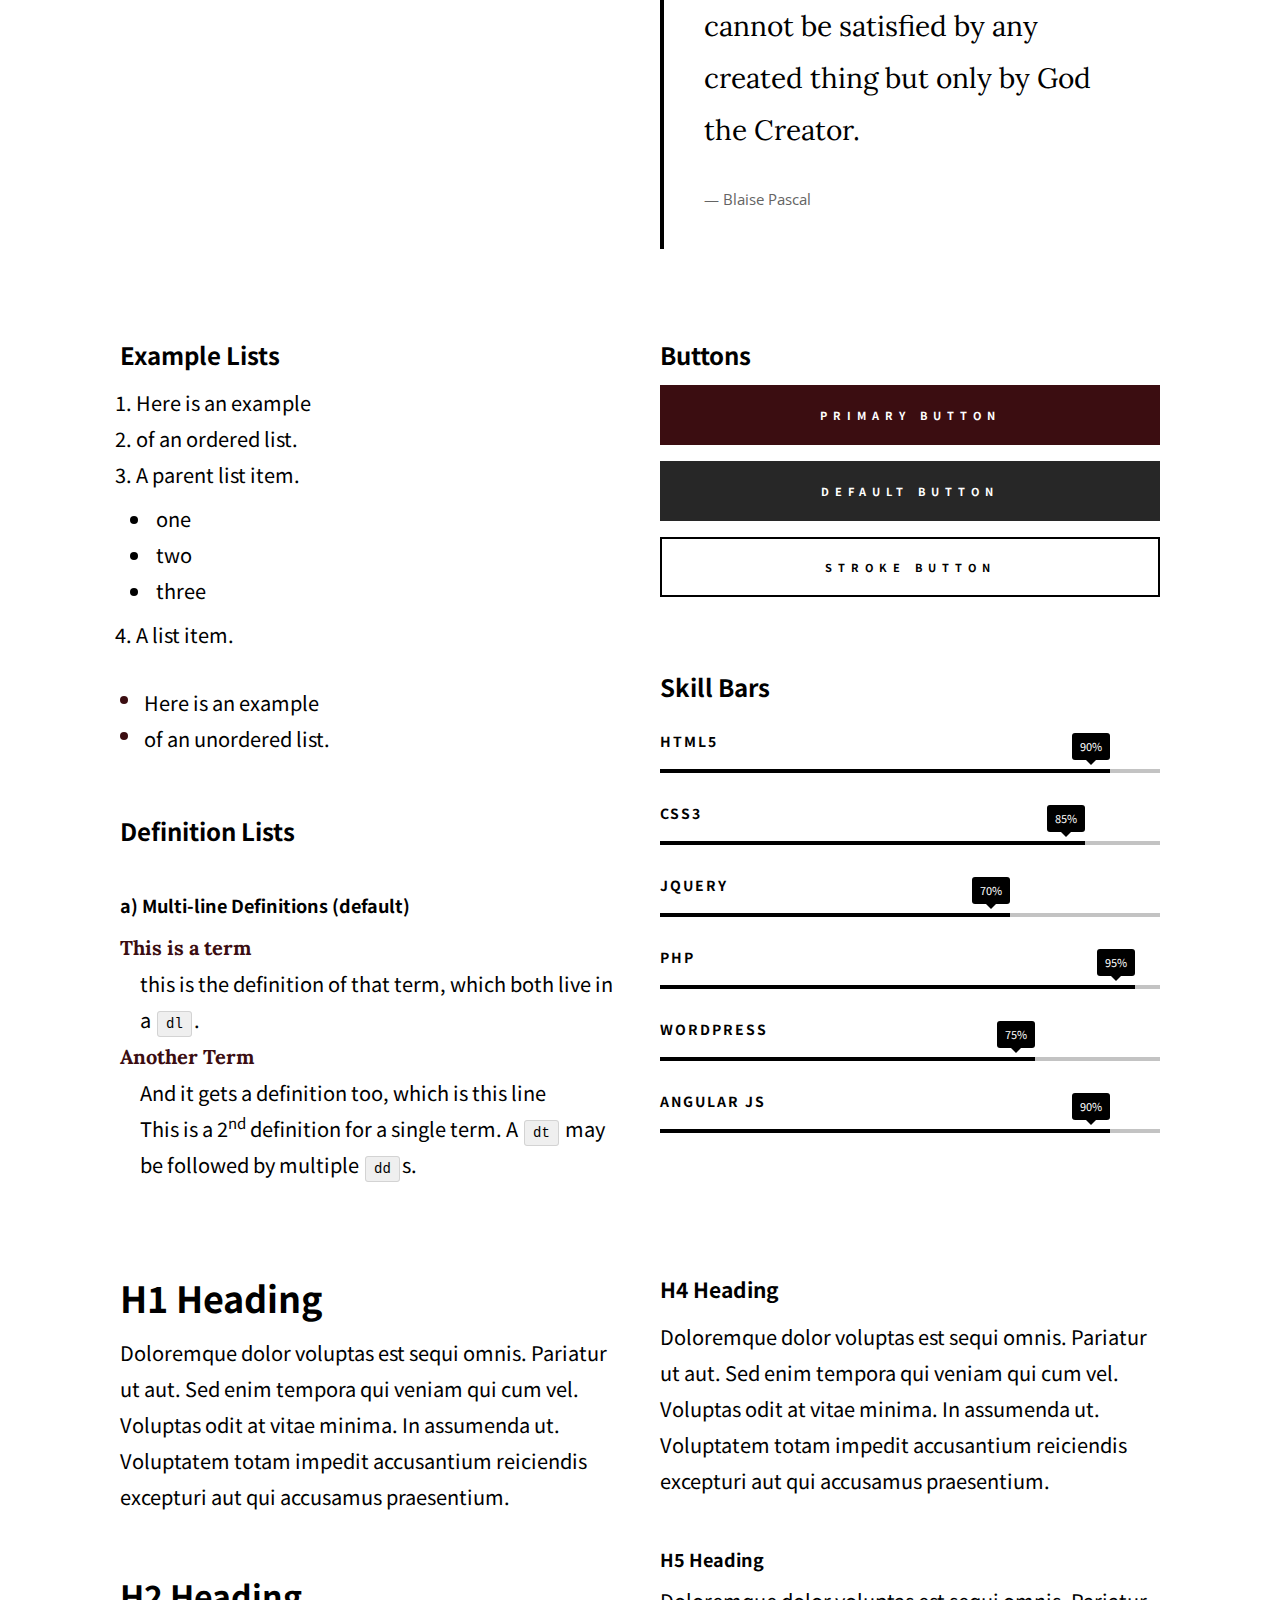
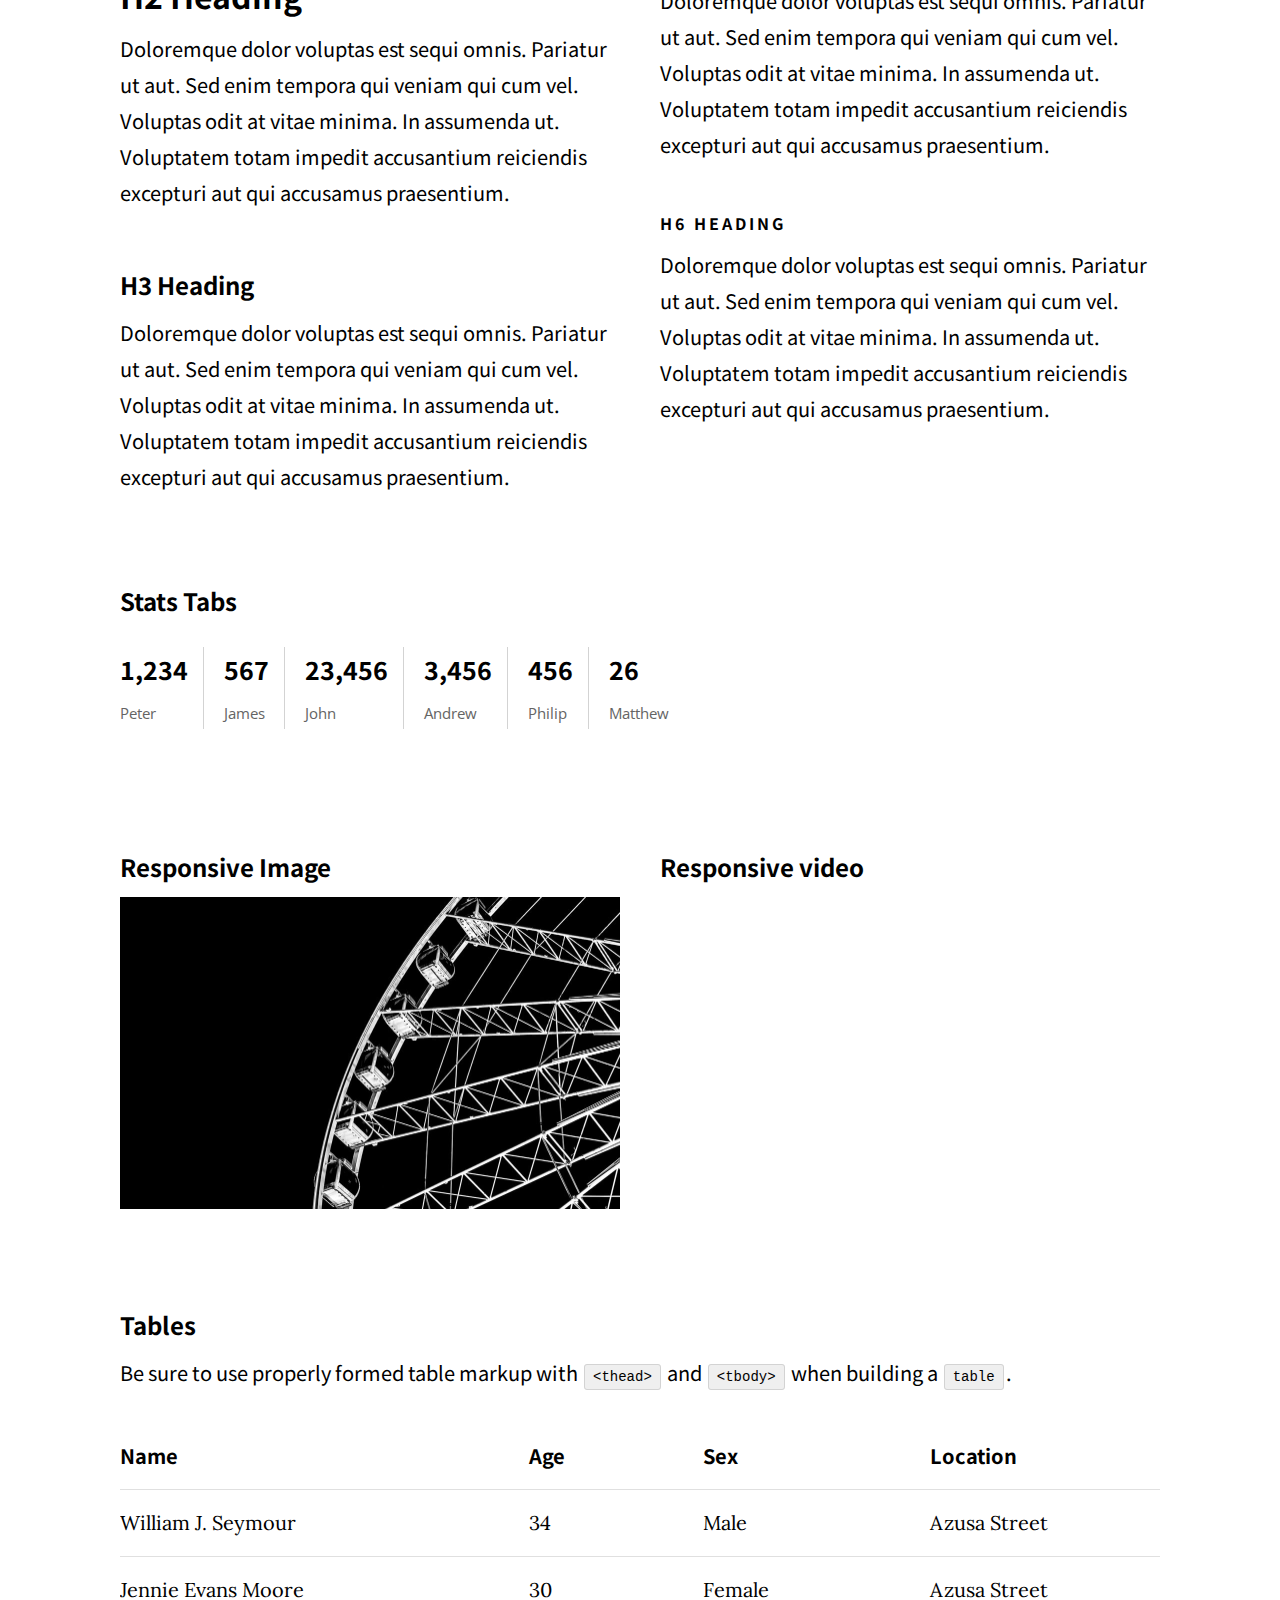
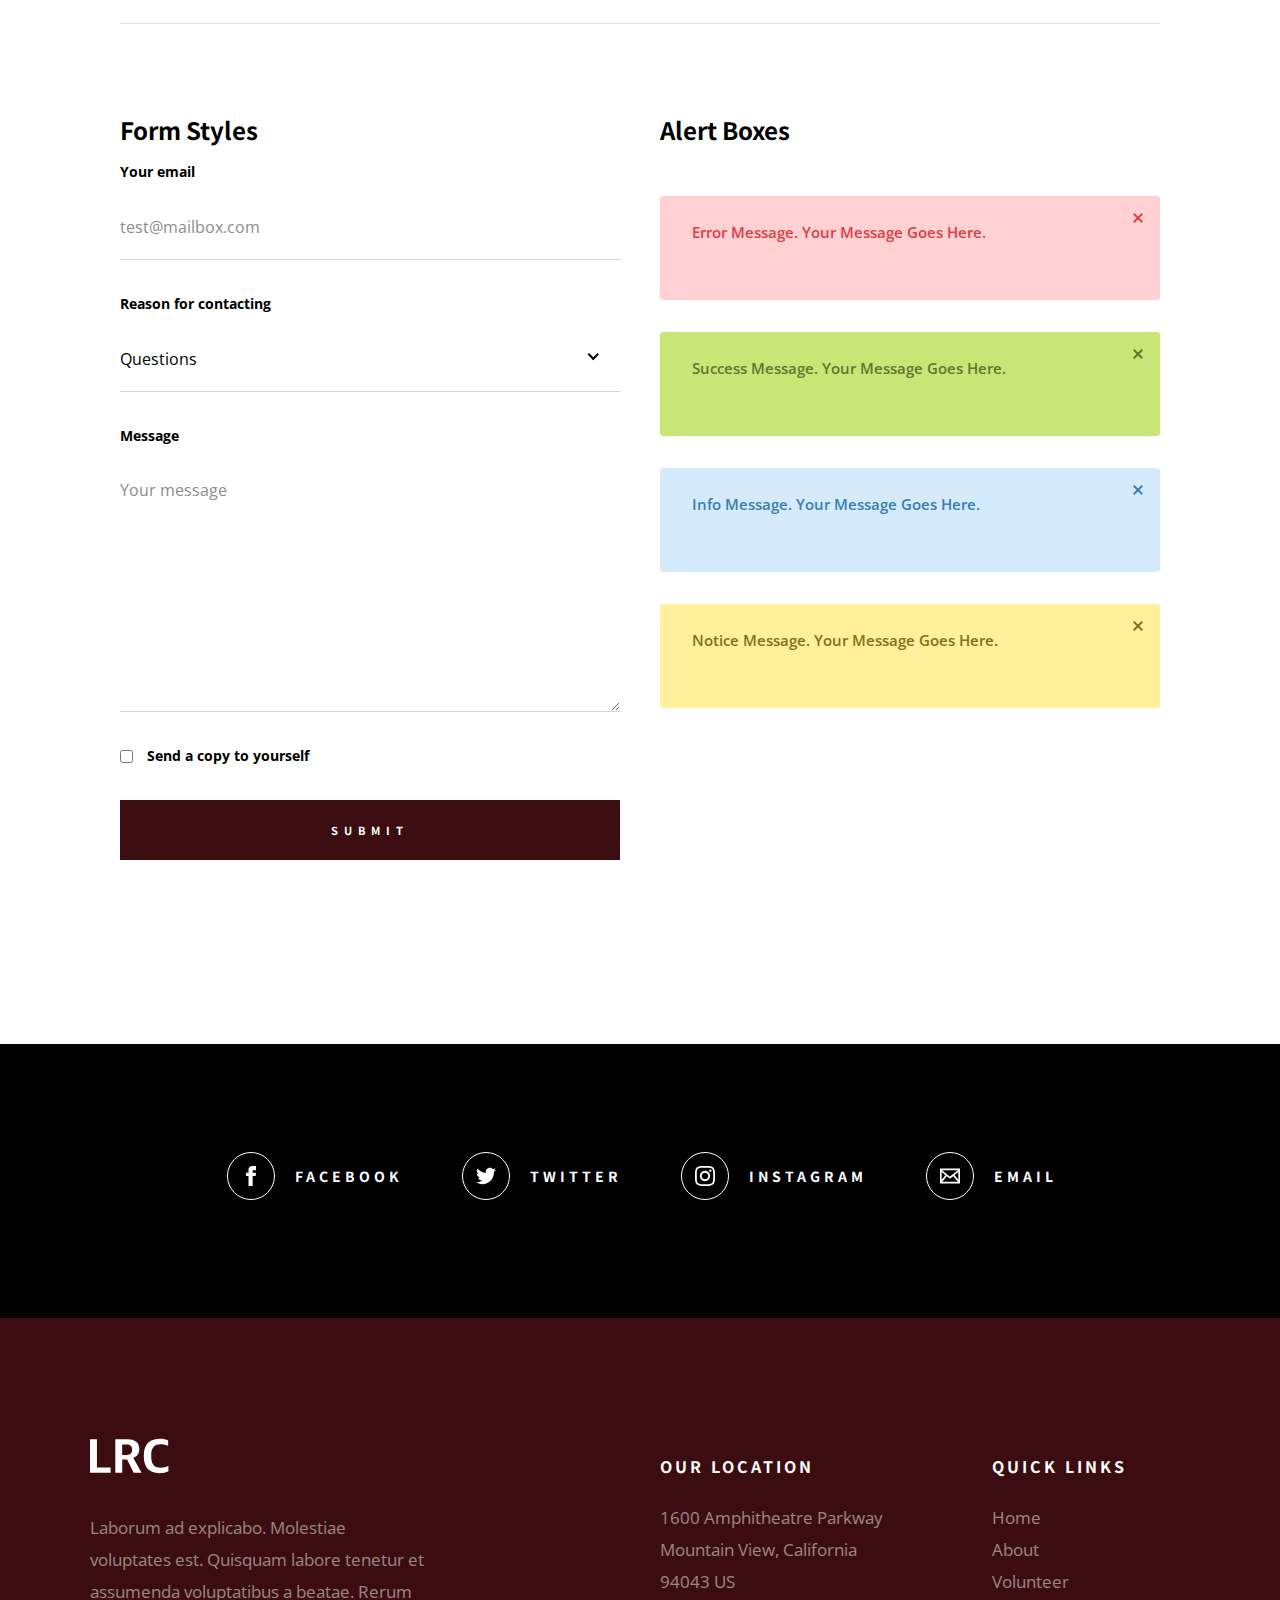
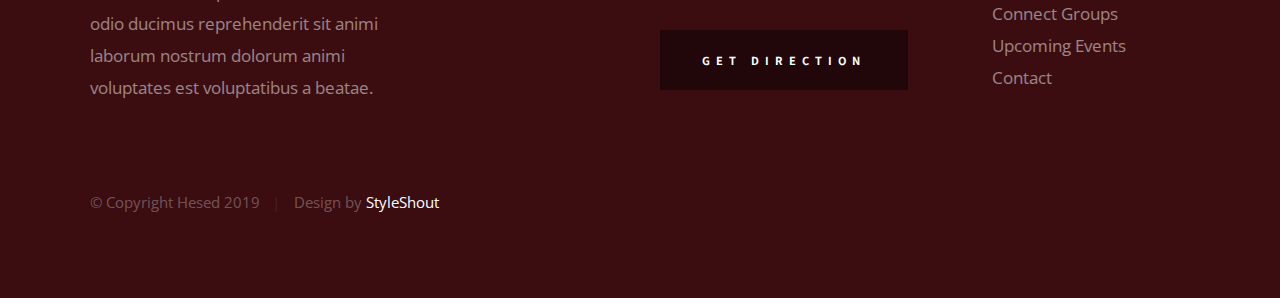
<file: styles.html>
<!DOCTYPE html>
<html class="no-js" lang="en">
<head>

    <!--- basic page needs
    ================================================== -->
    <meta charset="utf-8">
    <title>Hesed - Style Guide</title>
    <meta name="description" content="">
    <meta name="author" content="">

    <!-- mobile specific metas
    ================================================== -->
    <meta name="viewport" content="width=device-width, initial-scale=1">

    <!-- CSS
    ================================================== -->
    <link rel="stylesheet" href="css/base.css">
    <link rel="stylesheet" href="css/main.css">

    <style type="text/css" media="screen">
        .s-styles { 
            padding-top: 13.6rem;
            padding-bottom: 13.6rem;
            background-color: #ffffff;
        }
    </style>

    <!-- script
    ================================================== -->
    <script src="js/modernizr.js"></script>

    <!-- favicons
    ================================================== -->
    <link rel="apple-touch-icon" sizes="180x180" href="apple-touch-icon.png">
    <link rel="icon" type="image/png" sizes="32x32" href="favicon-32x32.png">
    <link rel="icon" type="image/png" sizes="16x16" href="favicon-16x16.png">
    <link rel="manifest" href="site.webmanifest">

</head>

<body id="top">

    <!-- preloader
    ================================================== -->
    <div id="preloader">
        <div id="loader" class="dots-jump">
            <div></div>
            <div></div>
            <div></div>
        </div>
    </div>


    <!-- header
    ================================================== -->
    <header class="s-header">

        <div class="header-logo">
            <a class="site-logo" href="index.html">LRC</a>
        </div>

        <nav class="header-nav-wrap">
            <ul class="header-nav">
                <li><a href="index.html" title="Home">Home</a></li>
                <li><a href="about.html" title="About">About</a></li>
                <li><a href="shop.html" title="Shop">Shop</a></li>
                <li><a href="wholesale.html" title="Wholesale">Wholesale</a></li>
                <li><a href="mypage.html" title="My page">My page</a></li>
                <li><a href="cart.html" title="Cart">Cart</a></li>
                <li><a href="login.html" title="Login">Login</a></li>
            </ul>
        </nav>

        <a class="header-menu-toggle" href="#0"><span>Menu</span></a>

    </header> <!-- end s-header -->


    <!-- hero
    ================================================== -->
    <section class="s-hero" data-parallax="scroll" data-image-src="images/background-coffee.jpg" data-natural-width=3000 data-natural-height=2000 data-position-y=center>

        <div class="hero-left-bar"></div>

        <div class="row hero-content">

            <div class="column large-full hero-content__text">
                <h1>
                    We Exist To <br>
                    Honor God And <br>
                    Make Disciples
                </h1>

                <div class="hero-content__buttons">
                    <a href="events.html" class="btn btn--stroke">Upcoming Events</a>
                    <a href="about.html" class="btn btn--stroke">About Us</a>
                </div>
            </div> <!-- end hero-content__text -->

        </div> <!-- end hero-content -->

        <ul class="hero-social">
            <li class="hero-social__title">Follow Us</li>
            <li>
                <a href="#0" title="">Facebook</a>
            </li>
            <li>
                <a href="#0" title="">YouTube</a>
            </li>
            <li>
                <a href="#0" title="">Instagram</a>
            </li>
        </ul> <!-- end hero-social -->

        <div class="hero-scroll">
            <a href="#styles" class="scroll-link smoothscroll">
                Scroll For More
            </a>
        </div> <!-- end hero-scroll -->

    </section> <!-- end s-hero -->


    <!-- styles
    ================================================== -->
    <section id="styles" class="s-styles page-content">

        <div class="row add-bottom">

            <div class="column large-full">

                <h1 class="display-1">Style Guide.</h1>

                <p class="lead">Lorem ipsum Officia elit ad tempor dolore est ex incididunt incididunt occaecat culpa deserunt 
                sunt labore in cillum ullamco magna in Excepteur consequat in reprehenderit proident mollit incididunt officia commodo.
                Duis ea officia sed dolor pariatur enim dolore dolore quis incididunt nulla exercitation commodo veniam et ea incididunt.
                </p>

            </div>

        </div>

        <div class="row">

            <div class="column large-6 tab-full">

                <h3>Paragraph and Image</h3>

                <p><a href="#"><img width="120" height="120" class="h-pull-left" alt="sample-image" src="images/sample-image.jpg"></a>
                Lorem ipsum dolor sit amet, consectetuer adipiscing elit. Donec libero. Suspendisse bibendum.Cras id urna. Morbi 
                tincidunt, orci ac convallis aliquam, lectus turpis varius lorem, eu posuere nunc justo tempus leo. Donec mattis, 
                purus nec placerat bibendum, dui pede condimentum odio, ac blandit ante orci ut diam. Cras fringilla magna. 
                Phasellus suscipit, leo a pharetra condimentum, lorem tellus eleifend magna, eget fringilla velit magna id 
                neque posuere nunc justo tempus leo. </p>

                <p>
                Lorem ipsum dolor sit amet, consectetuer adipiscing elit. Donec libero. Suspendisse bibendum. Cras id urna. 
                Morbi tincidunt, orci ac convallis aliquam, lectus turpis varius lorem, eu posuere nunc justo tempus leo. 
                Donec mattis, purus nec placerat bibendum, dui pede condimentumodio, ac blandit ante orci ut diam.	
                </p>

                <p>A <a href="#">link</a>,
                <abbr title="this really isn't a very good description">abbrebation</abbr>,
                <strong>strong text</strong>,
                <em>em text</em>,
                <del>deleted text</del>, and
                <mark>this is a mark text.</mark>
                <code>.code</code>
                </p>

            </div>

            <div class="column large-6 tab-full">

                <h3>Drop Caps</h3>

                <p class="drop-cap">Far far away, behind the word mountains, far from the countries Vokalia and Consonantia,
                there live the blind texts. Separated they live in Bookmarksgrove right at the coast of the
                Semantics, a large language ocean. A small river named Duden flows by their place and supplies it with the 
                necessary regelialia. Morbi tincidunt, orci ac convallis aliquam, lectus turpis varius lorem, 
                euposuere nunc justo tempus leo. Donec mattis, purus nec placerat bibendum, dui pede condimentum odio, 
                ac blandit ante orci ut diam. Cras fringilla magna. Phasellus suscipit, leo a pharetra condimentum, 
                lorem tellus eleifend magna, eget fringilla velit magna id neque.
                </p>

                <h3>Small Print</h3>

                <p>Buy one widget, get one free!
                <small>(While supplies last. Offer expires on the vernal equinox. Not valid in Ohio.)</small>
                </p>

            </div>

        </div> <!-- end row -->

        <div class="row">

            <div class="column large-6 tab-full">

                <h3>Pull Quotes</h3>

                <aside class="pull-quote">
                    <blockquote>
                    <p>
                    When you look in the eyes of grace, when you meet grace, 
                    when you embrace grace, when you see the nail prints in 
                    grace’s hands and the fire in his eyes, when you feel his 
                    relentless love for you - it will not motivate you to sin. 
                    It will motivate you to righteousness.
                    </p>
                    </blockquote>
                </aside>

            </div>

            <div class="column large-6 tab-full">

                <h3>Block Quotes</h3>

                <blockquote cite="http://where-i-got-my-info-from.com">
                    <p>
                    For God so loved the world, that he gave his only Son, that whoever believes in 
                    him should not perish but have eternal life. For God did not send his Son into 
                    the world to condemn the world, but in order that the world might be 
                    saved through him.
                    </p>
                    <cite>
                        <a href="#0">John 3:16-17 ESV</a>
                    </cite>
                </blockquote>

                <blockquote>
                <p>There is a God-shaped vacuum in the heart of each man which cannot be satisfied 
                by any created thing but only by God the Creator.</p>
                <cite>Blaise Pascal</cite>
                </blockquote>

            </div>

        </div> <!-- end row -->

        <div class="row half-bottom">

            <div class="column large-6 tab-full">

                <h3>Example Lists</h3>

                <ol>
                    <li>Here is an example</li>
                    <li>of an ordered list.</li>
                    <li>A parent list item.
                        <ul>
                            <li>one</li>
                            <li>two</li>
                            <li>three</li>
                        </ul>
                        </li>
                        <li>A list item.</li>
                    </ol>

                <ul class="disc">
                    <li>Here is an example</li>
                    <li>of an unordered list.</li>
                </ul>

                <h3>Definition Lists</h3>

                <h5>a) Multi-line Definitions (default) </h5>

                <dl>
                    <dt><strong>This is a term</strong></dt>
                        <dd>this is the definition of that term, which both live in a <code>dl</code>.</dd>
                    <dt><strong>Another Term</strong></dt>
                        <dd>And it gets a definition too, which is this line</dd>
                        <dd>This is a 2<sup>nd</sup> definition for a single term. A <code>dt</code> may be followed by multiple <code>dd</code>s.</dd>
                </dl>

            </div>

            <div class="column large-6 tab-full">

                <h3>Buttons</h3>

                <p>
                    <a class="btn btn--primary h-full-width" href="#0">Primary Button</a>
                    <a class="btn h-full-width" href="#0">Default Button</a>
                    <a class="btn btn--stroke h-full-width" href="#0">Stroke Button</a>
                </p>

                <h3>Skill Bars</h3>
                
                <ul class="skill-bars">
                    <li>
                    <div class="progress percent90"><span>90%</span></div>
                    <strong>HTML5</strong>
                    </li>
                    <li>
                    <div class="progress percent85"><span>85%</span></div>
                    <strong>CSS3</strong>
                    </li>
                    <li>
                    <div class="progress percent70"><span>70%</span></div>
                    <strong>JQuery</strong>
                    </li>
                    <li>
                    <div class="progress percent95"><span>95%</span></div>
                    <strong>PHP</strong>
                    </li>
                    <li>
                    <div class="progress percent75"><span>75%</span></div>
                    <strong>Wordpress</strong>
                    </li>
                    <li>
                    <div class="progress percent90"><span>90%</span></div>
                    <strong>Angular JS</strong>
                    </li>
                </ul>

            </div>

        </div> <!-- end row -->

        <div class="row half-bottom">

            <div class="column large-6 tab-full">
                    
                <h1>H1 Heading</h1>
                <p>Doloremque dolor voluptas est sequi omnis. Pariatur ut aut. Sed enim tempora qui veniam qui cum vel. 
                Voluptas odit at vitae minima. In assumenda ut. Voluptatem totam impedit accusantium reiciendis excepturi aut qui accusamus praesentium.</p>

                <h2>H2 Heading</h2>
                <p>Doloremque dolor voluptas est sequi omnis. Pariatur ut aut. Sed enim tempora qui veniam qui cum vel. 
                Voluptas odit at vitae minima. In assumenda ut. Voluptatem totam impedit accusantium reiciendis excepturi aut qui accusamus praesentium.</p>

                <h3>H3 Heading</h3>
                <p>Doloremque dolor voluptas est sequi omnis. Pariatur ut aut. Sed enim tempora qui veniam qui cum vel. 
                Voluptas odit at vitae minima. In assumenda ut. Voluptatem totam impedit accusantium reiciendis excepturi aut qui accusamus praesentium.</p>

            </div>

            <div class="column large-6 tab-full">
                    
                <h4>H4 Heading</h4>
                <p>Doloremque dolor voluptas est sequi omnis. Pariatur ut aut. Sed enim tempora qui veniam qui cum vel. 
                Voluptas odit at vitae minima. In assumenda ut. Voluptatem totam impedit accusantium reiciendis excepturi aut qui accusamus praesentium.</p>

                <h5>H5 Heading</h5>
                <p>Doloremque dolor voluptas est sequi omnis. Pariatur ut aut. Sed enim tempora qui veniam qui cum vel. 
                Voluptas odit at vitae minima. In assumenda ut. Voluptatem totam impedit accusantium reiciendis excepturi aut qui accusamus praesentium.</p>

                <h6>H6 Heading</h6>
                <p>Doloremque dolor voluptas est sequi omnis. Pariatur ut aut. Sed enim tempora qui veniam qui cum vel. 
                Voluptas odit at vitae minima. In assumenda ut. Voluptatem totam impedit accusantium reiciendis excepturi aut qui accusamus praesentium.</p>

            </div>

        </div> <!-- end row -->

        <div class="row half-bottom">

            <div class="column large-full">

                <h3>Stats Tabs</h3>

                <ul class="stats-tabs">
                    <li><a href="#">1,234 <em>Peter</em></a></li>
                    <li><a href="#">567 <em>James</em></a></li>
                    <li><a href="#">23,456 <em>John</em></a></li>
                    <li><a href="#">3,456 <em>Andrew</em></a></li>
                    <li><a href="#">456 <em>Philip</em></a></li>
                    <li><a href="#">26 <em>Matthew</em></a></li>
                </ul>

            </div>

        </div> <!-- end row -->

        <div class="row half-bottom">

            <div class="column large-6 tab-full">

                <h3>Responsive Image</h3>
                <p><img src="images/wheel-500.jpg" 
                    srcset="images/wheel-1000.jpg 1000w, 
                    images/wheel-500.jpg 500w" 
                    sizes="(max-width: 1000px) 100vw, 1000px" alt="">
                </p>

            </div>

            <div class="column large-6 tab-full">

                <h3>Responsive video</h3>

                <div class="video-container">
                <iframe src="https://player.vimeo.com/video/14592941?color=00a650&title=0&byline=0&portrait=0" width="500" height="281" frameborder="0" webkitallowfullscreen mozallowfullscreen allowfullscreen></iframe> 
                </div>

            </div>
            
        </div> <!-- end row -->

        <div class="row add-bottom">

            <div class="column large-full">

                <h3>Tables</h3>
                <p>Be sure to use properly formed table markup with <code>&lt;thead&gt;</code> and <code>&lt;tbody&gt;</code> when building a <code>table</code>.</p>

                <div class="table-responsive">

                    <table>
                            <thead>
                            <tr>
                                <th>Name</th>
                                <th>Age</th>
                                <th>Sex</th>
                                <th>Location</th>
                            </tr>
                            </thead>
                            <tbody>
                            <tr>
                                <td>William J. Seymour</td>
                                <td>34</td>
                                <td>Male</td>
                                <td>Azusa Street</td>
                            </tr>
                            <tr>
                                <td>Jennie Evans Moore</td>
                                <td>30</td>
                                <td>Female</td>
                                <td>Azusa Street</td>
                            </tr>
                            </tbody>
                    </table>

                </div>

            </div>
            
        </div> <!-- end row -->

        <div class="row">

            <div class="column large-6 tab-full">

                <h3>Form Styles</h3>

                <form>
                    <div>
                        <label for="sampleInput">Your email</label>
                        <input class="h-full-width" type="email" placeholder="test@mailbox.com" id="sampleInput">
                    </div>
                    <div>
                        <label for="sampleRecipientInput">Reason for contacting</label>
                        <div class="ss-custom-select">
                            <select class="h-full-width" id="sampleRecipientInput">
                                <option value="Option 1">Questions</option>
                                <option value="Option 2">Report</option>
                                <option value="Option 3">Others</option>
                            </select>
                        </div>
                    </div>
                    
                    <label for="exampleMessage">Message</label>
                    <textarea class="h-full-width" placeholder="Your message" id="exampleMessage"></textarea>

                    <label class="h-add-bottom">
                        <input type="checkbox">
                        <span class="label-text">Send a copy to yourself</span>
                    </label>
                
                    <input class="btn--primary h-full-width" type="submit" value="Submit">
                </form>

            </div>

            <div class="column large-6 tab-full">

                <h3>Alert Boxes</h3>

                <br>
                
                <div class="alert-box alert-box--error hideit">
                    <p>Error Message. Your Message Goes Here.</p>
                    <i class="fa fa-times alert-box__close" aria-hidden="true"></i>
                </div><!-- end error -->
                        
                <div class="alert-box alert-box--success hideit">
                    <p>Success Message. Your Message Goes Here.</p>
                    <i class="fa fa-times alert-box__close" aria-hidden="true"></i>
                </div><!-- end success -->
                        
                <div class="alert-box alert-box--info hideit">
                    <p>Info Message. Your Message Goes Here.</p>
                    <i class="fa fa-times alert-box__close" aria-hidden="true"></i>
                </div><!-- end info -->
                        
                <div class="alert-box alert-box--notice hideit">
                    <p>Notice Message. Your Message Goes Here.</p>
                    <i class="fa fa-times alert-box__close" aria-hidden="true"></i>
                </div><!-- end notice -->
            
            </div>

        </div> <!-- end row -->


    </section> <!-- end s-styles -->


    <!-- Social
    ================================================== -->
    <section class="s-social">
            
        <div class="row social-content">
            <div class="column">
                <ul class="social-list">
                    <li class="social-list__item">
                        <a href="#0" title="">
                            <span class="social-list__icon social-list__icon--facebook"></span>
                            <span class="social-list__text">Facebook</span>
                        </a>
                    </li>
                    <li class="social-list__item">
                        <a href="#0" title="">
                            <span class="social-list__icon social-list__icon--twitter"></span>
                            <span class="social-list__text">Twitter</span>
                        </a>
                    </li>
                    <li class="social-list__item">
                        <a href="#0" title="">
                            <span class="social-list__icon social-list__icon--instagram"></span>
                            <span class="social-list__text">Instagram</span>
                        </a>
                    </li>
                    <li class="social-list__item">
                        <a href="#0" title="">
                            <span class="social-list__icon social-list__icon--email"></span>
                            <span class="social-list__text">Email</span>
                        </a>
                    </li>
                </ul>
            </div>
        </div> <!-- end social-content -->

    </section> <!-- end s-social -->


    <!-- footer
    ================================================== -->
    <footer class="s-footer">

        <div class="row footer-top">
            <div class="column large-4 medium-5 tab-full">
                <div class="footer-logo">
                    <a class="site-footer-logo" href="index.html">
                        <img src="images/logo.svg" alt="Homepage">
                    </a>
                </div>  <!-- footer-logo -->
                <p>
                Laborum ad explicabo. Molestiae voluptates est. Quisquam labore tenetur 
                et assumenda voluptatibus a beatae. Rerum odio ducimus reprehenderit 
                sit animi laborum nostrum dolorum animi voluptates est voluptatibus a beatae. 
                </p>
            </div>
            <div class="column large-half tab-full">
                <div class="row">
                    <div class="column large-7 medium-full">
                        <h4 class="h6">Our Location</h4>
                        <p>
                        1600 Amphitheatre Parkway <br>
                        Mountain View, California <br>
                        94043 US
                        </p>
        
                        <p>
                        <a href="https://goo.gl/maps/bc7C7eYtSmnNs6216" target="_blank" class="btn btn--footer">Get Direction</a>
                        </p>
                    </div>
                    <div class="column large-5 medium-full">
                        <h4 class="h6">Quick Links</h4>
                        <ul class="footer-list">
                            <li><a href="index.html">Home</a></li>
                            <li><a href="about.html">About</a></li>
                            <li><a href="volunteer.html">Volunteer</a></li>
                            <li><a href="connect-group.html">Connect Groups</a></li>
                            <li><a href="events.html">Upcoming Events</a></li>
                            <li><a href="contact.html">Contact</a></li>
                        </ul>
                    </div>
                </div>
            </div>
        </div> <!-- end footer-top -->

        <div class="row footer-bottom">
            <div class="column ss-copyright">
                <span>© Copyright Hesed 2019</span> 
                <span>Design by <a href="https://www.styleshout.com/">StyleShout</a></span>
            </div>
        </div> <!-- footer-bottom -->

        <div class="ss-go-top">
            <a class="smoothscroll" title="Back to Top" href="#top">
                <svg xmlns="http://www.w3.org/2000/svg" width="24" height="24" viewBox="0 0 24 24"><path d="M12 0l8 9h-6v15h-4v-15h-6z"/></svg>
            </a>
        </div> <!-- ss-go-top -->

    </footer> <!-- end s-footer -->


    <!-- Java Script
    ================================================== -->
    <script src="js/jquery-3.2.1.min.js"></script>
    <script src="js/plugins.js"></script>
    <script src="js/main.js"></script>

</body>
</file>
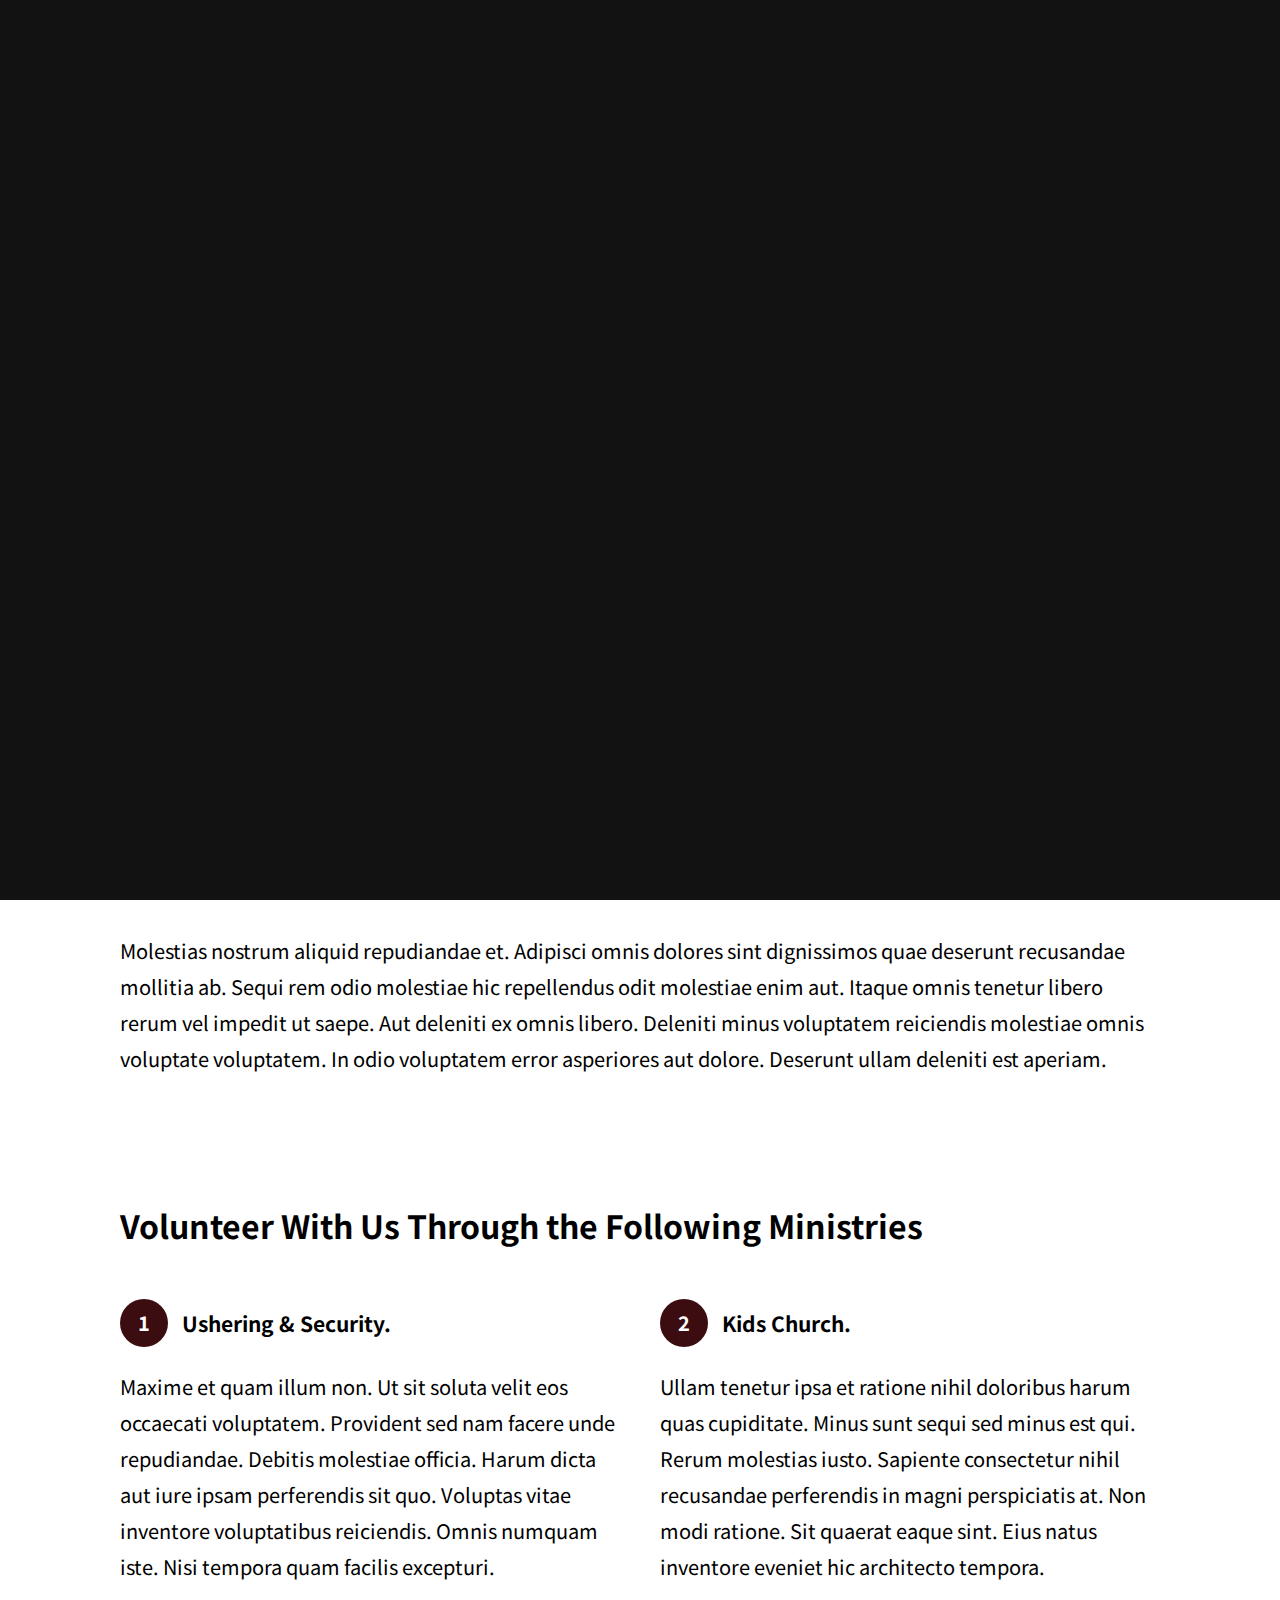
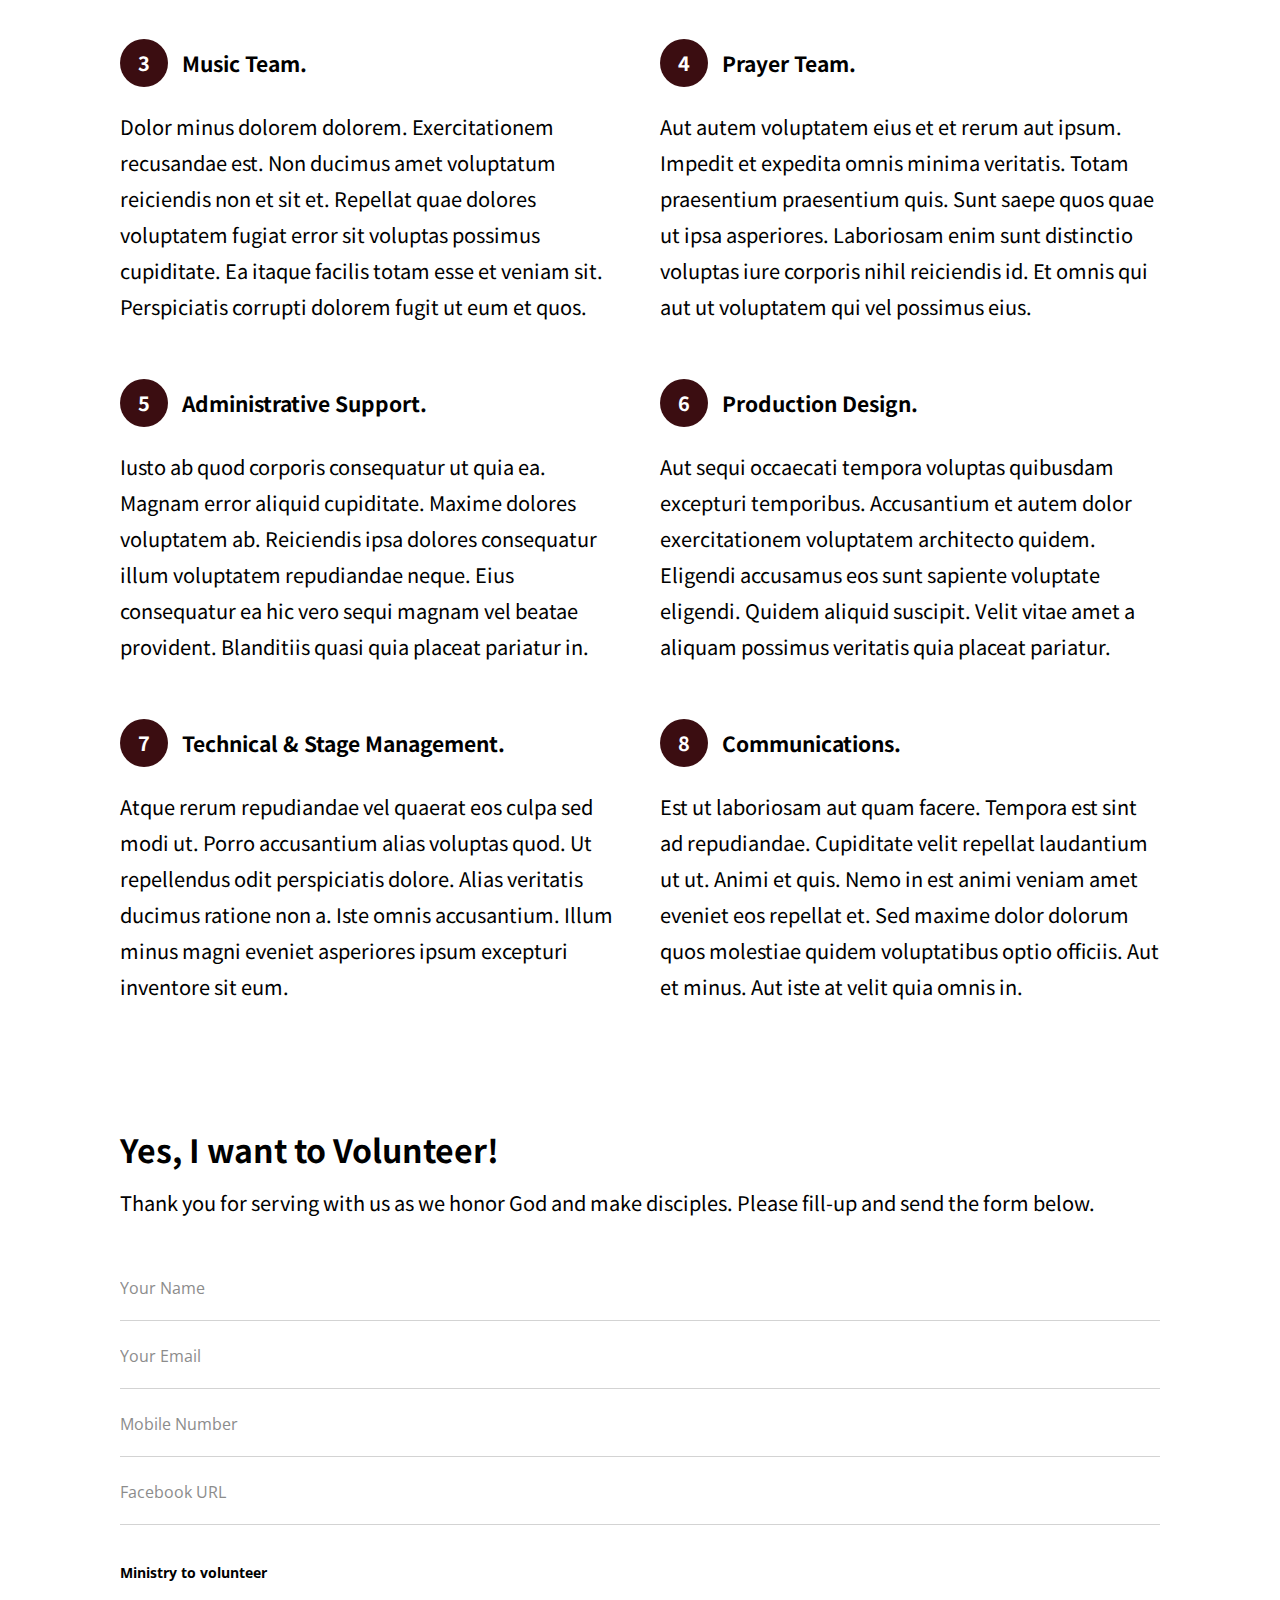
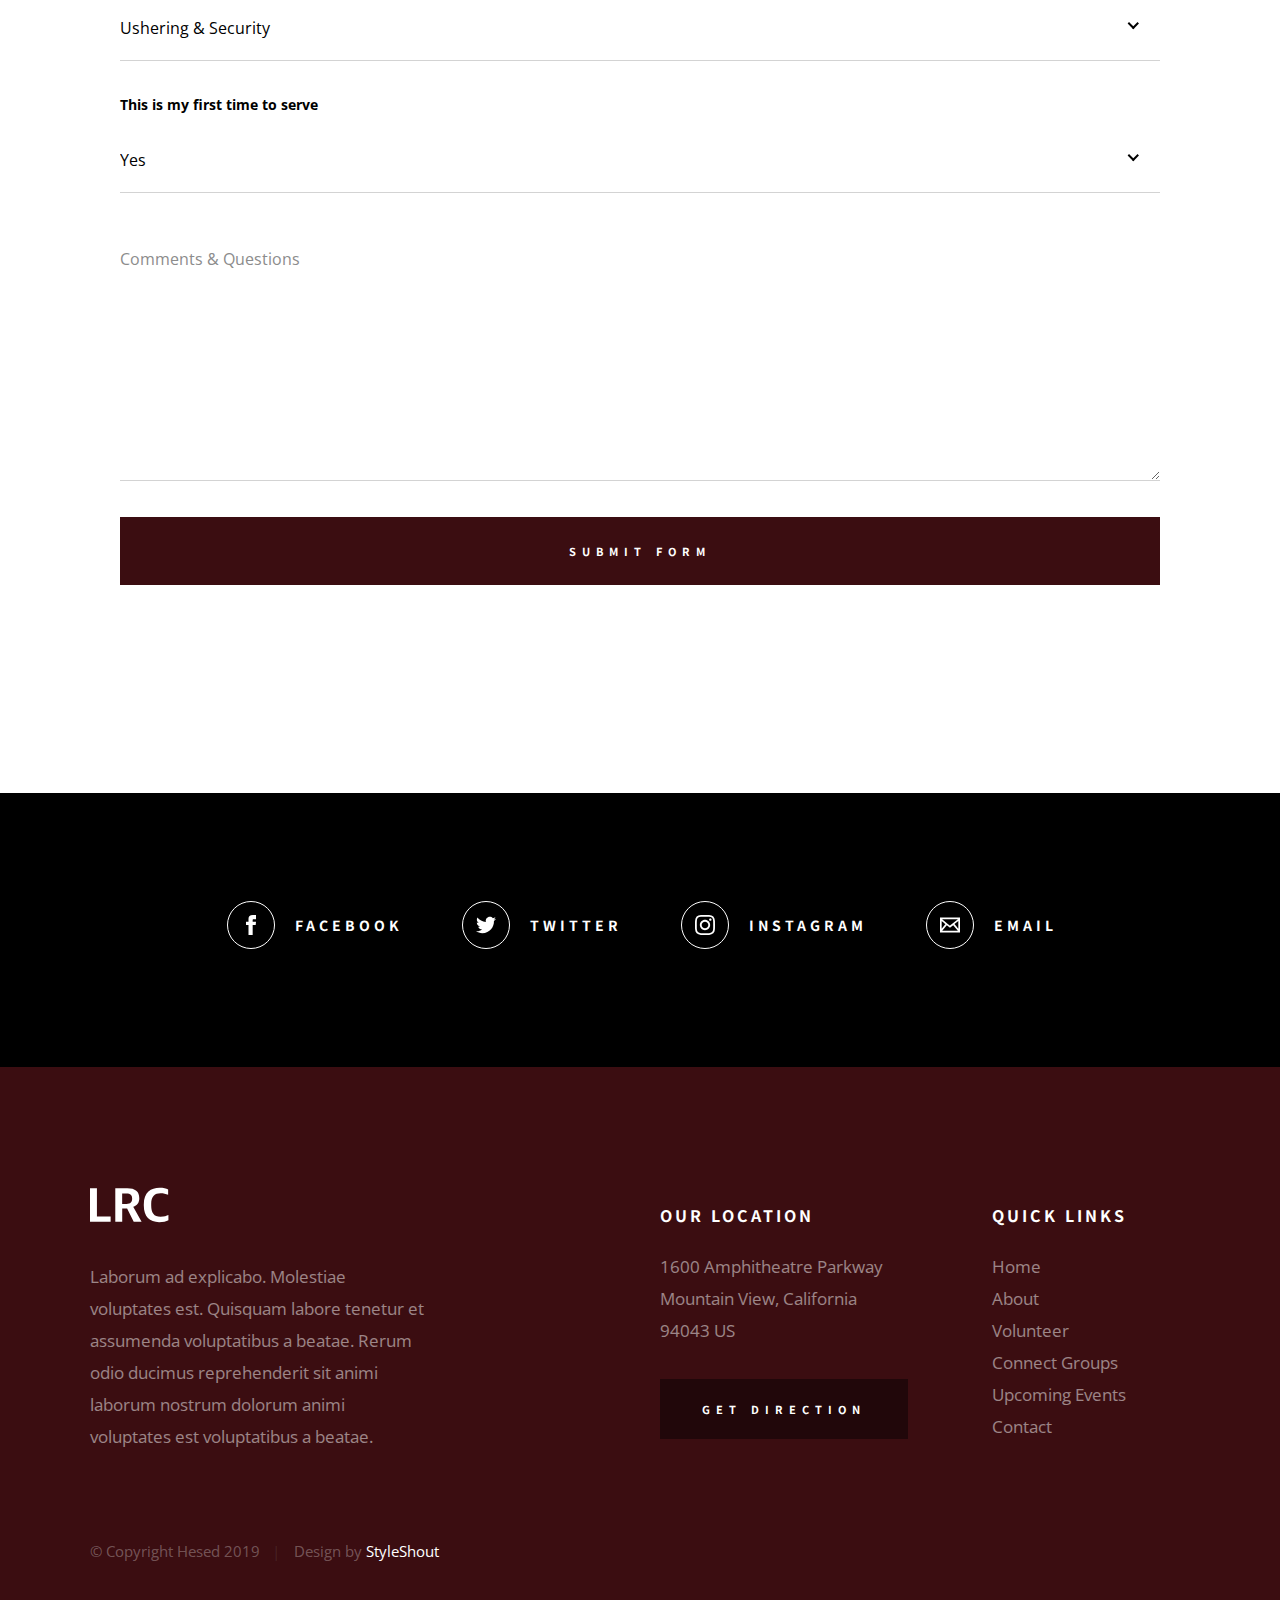
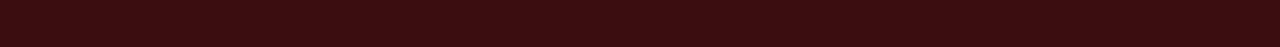
<file: volunteer.html>
<!DOCTYPE html>
<html class="no-js" lang="en">
<head>

    <!--- basic page needs
    ================================================== -->
    <meta charset="utf-8">
    <title>Hesed - Volunteer</title>
    <meta name="description" content="">
    <meta name="author" content="">

    <!-- mobile specific metas
    ================================================== -->
    <meta name="viewport" content="width=device-width, initial-scale=1">

    <!-- CSS
    ================================================== -->
    <link rel="stylesheet" href="css/base.css">
    <link rel="stylesheet" href="css/main.css">

    <!-- script
    ================================================== -->
    <script src="js/modernizr.js"></script>

    <!-- favicons
    ================================================== -->
    <link rel="apple-touch-icon" sizes="180x180" href="apple-touch-icon.png">
    <link rel="icon" type="image/png" sizes="32x32" href="favicon-32x32.png">
    <link rel="icon" type="image/png" sizes="16x16" href="favicon-16x16.png">
    <link rel="manifest" href="site.webmanifest">

</head>

<body id="top">

    <!-- preloader
    ================================================== -->
    <div id="preloader">
        <div id="loader" class="dots-jump">
            <div></div>
            <div></div>
            <div></div>
        </div>
    </div>


    <!-- header
    ================================================== -->
    <header class="s-header">

        <div class="header-logo">
            <a class="site-logo" href="index.html">LRC</a>
        </div>

        <nav class="header-nav-wrap">
            <ul class="header-nav">
                <li><a href="index.html" title="Home">Home</a></li>
                <li><a href="about.html" title="About">About</a></li>
                <li><a href="shop.html" title="Shop">Shop</a></li>
                <li><a href="wholesale.html" title="Wholesale">Wholesale</a></li>
                <li><a href="mypage.html" title="My page">My page</a></li>
                <li><a href="cart.html" title="Cart">Cart</a></li>
                <li><a href="login.html" title="Login">Login</a></li>
            </ul>
        </nav>

        <a class="header-menu-toggle" href="#0"><span>Menu</span></a>

    </header> <!-- end s-header -->


    <!-- page header
    ================================================== -->
    <section class="page-header page-header--volunteer">

        <div class="gradient-overlay"></div>
        <div class="row page-header__content">
            <div class="column">
                <h1>Join the Team</h1>
            </div>
        </div>

    </section> <!-- end pageheader -->


    <!-- page content
    ================================================== -->
    <section class="page-content">

        <div class="row">
            <div class="column">

                <p class="lead drop-cap">
                Nesciunt sit blanditiis dolor voluptatum est dignissimos et. Ut perferendis 
                quis consequatur eos. Sed pariatur qui eum qui enim eum quam magni. Voluptatem 
                nam quidem. Eveniet aut nulla nulla. Repellat nobis minus.     
                Sunt et quis voluptas delectus ut soluta ipsum similique. Quia odit eos velit 
                qui exercitationem nemo. Rerum eveniet molestiae perferendis aliquam voluptates. 
                Soluta harum distinctio sit itaque vel ut maxime. Quos debitis magnam eveniet molestiae perferendis.
                </p>

                <p>
                Molestias nostrum aliquid repudiandae et. Adipisci omnis dolores sint 
                dignissimos quae deserunt recusandae mollitia ab. Sequi rem odio molestiae 
                hic repellendus odit molestiae enim aut. Itaque omnis tenetur libero rerum 
                vel impedit ut saepe. Aut deleniti ex omnis libero. Deleniti minus voluptatem 
                reiciendis molestiae omnis voluptate voluptatem. In odio voluptatem error 
                asperiores aut dolore. Deserunt ullam deleniti est aperiam.
                </p>

                <br>

                <h2>Volunteer With Us Through the Following Ministries</h2>
                
                <div class="row block-large-1-2 block-1000-full block-list">
                    <div class="column block-list__item">
                        <h4 class="block-list__title-with-num">Ushering & Security.</h4>
                        <p>
                        Maxime et quam illum non. Ut sit soluta velit eos occaecati 
                        voluptatem. Provident sed nam facere unde repudiandae. Debitis 
                        molestiae officia. Harum dicta aut iure ipsam perferendis sit quo. 
                        Voluptas vitae inventore voluptatibus reiciendis. Omnis numquam 
                        iste. Nisi tempora quam facilis excepturi.
                        </p>
                    </div>
                    <div class="column block-list__item">
                        <h4 class="block-list__title-with-num">
                        Kids Church.
                        </h4>
                        <p>
                        Ullam tenetur ipsa et ratione nihil doloribus harum quas 
                        cupiditate. Minus sunt sequi sed minus est qui. Rerum molestias 
                        iusto. Sapiente consectetur nihil recusandae perferendis in 
                        magni perspiciatis at. Non modi ratione. Sit quaerat eaque sint. 
                        Eius natus inventore eveniet hic architecto tempora.
                        </p>
                    </div>
                    <div class="column block-list__item">
                        <h4 class="block-list__title-with-num">
                        Music Team.
                        </h4>
                        <p>
                        Dolor minus dolorem dolorem. Exercitationem recusandae est. 
                        Non ducimus amet voluptatum reiciendis non et sit et. Repellat 
                        quae dolores voluptatem fugiat error sit voluptas possimus 
                        cupiditate. Ea itaque facilis totam esse et veniam sit. 
                        Perspiciatis corrupti dolorem fugit ut eum et quos.
                        </p>
                    </div>
                    <div class="column block-list__item">
                        <h4 class="block-list__title-with-num">
                        Prayer Team.
                        </h4>
                        <p>
                        Aut autem voluptatem eius et et rerum aut ipsum. Impedit 
                        et expedita omnis minima veritatis. Totam praesentium 
                        praesentium quis. Sunt saepe quos quae ut ipsa asperiores. 
                        Laboriosam enim sunt distinctio voluptas iure corporis nihil 
                        reiciendis id. Et omnis qui aut ut voluptatem qui vel possimus eius.
                        </p>
                    </div>
                    <div class="column block-list__item">
                        <h4 class="block-list__title-with-num">
                        Administrative Support.
                        </h4>
                        <p>
                        Iusto ab quod corporis consequatur ut quia ea. Magnam error 
                        aliquid cupiditate. Maxime dolores voluptatem ab. Reiciendis 
                        ipsa dolores consequatur illum voluptatem repudiandae neque. 
                        Eius consequatur ea hic vero sequi magnam vel beatae provident.
                        Blanditiis quasi quia placeat pariatur in.
                        </p>
                    </div>
                    <div class="column block-list__item">
                        <h4 class="block-list__title-with-num">
                        Production Design.
                        </h4>
                        <p>
                        Aut sequi occaecati tempora voluptas quibusdam excepturi 
                        temporibus. Accusantium et autem dolor exercitationem voluptatem 
                        architecto quidem. Eligendi accusamus eos sunt sapiente voluptate 
                        eligendi. Quidem aliquid suscipit. Velit vitae amet a aliquam 
                        possimus veritatis quia placeat pariatur.
                        </p>
                    </div>
                    <div class="column block-list__item">
                        <h4 class="block-list__title-with-num">
                        Technical & Stage Management.
                        </h4>
                        <p>
                        Atque rerum repudiandae vel quaerat eos culpa sed modi ut. 
                        Porro accusantium alias voluptas quod. Ut repellendus odit 
                        perspiciatis dolore. Alias veritatis ducimus ratione non a. 
                        Iste omnis accusantium. Illum minus magni eveniet asperiores 
                        ipsum excepturi inventore sit eum.
                        </p>
                    </div>
                    <div class="column block-list__item">
                        <h4 class="block-list__title-with-num">
                        Communications.
                        </h4>
                        <p>
                        Est ut laboriosam aut quam facere. Tempora est sint ad repudiandae. 
                        Cupiditate velit repellat laudantium ut ut. Animi et quis.
                        Nemo in est animi veniam amet eveniet eos repellat et. Sed maxime 
                        dolor dolorum quos molestiae quidem voluptatibus optio officiis. 
                        Aut et minus. Aut iste at velit quia omnis in.
                        </p>
                    </div>
                </div> <!-- end block-list -->

                <h2>Yes, I want to Volunteer!</h2>
                <p>
                Thank you for serving with us as we honor God and make disciples. Please fill-up and send the form below.
                </p>

                <form name="volunteerForm" id="volunteerForm" class="volunteerForm" method="post" action="" autocomplete="off">
                    <fieldset>

                        <div class="form-field">
                            <input name="cName" id="cName" class="h-full-width h-remove-bottom" placeholder="Your Name" value="" type="text">
                        </div>

                        <div class="form-field">
                            <input name="cEmail" id="cEmail" class="h-full-width h-remove-bottom" placeholder="Your Email" value="" type="text">
                        </div>

                        <div class="form-field">
                            <input name="cPhone" id="cPhone" class="h-full-width h-remove-bottom" placeholder="Mobile Number" value="" type="tel">
                        </div>

                        <div class="form-field">
                            <input name="cFacebook" id="cFacebook" class="h-full-width h-remove-bottom" placeholder="Facebook URL" value="" type="text">
                        </div>

                        <br>
                        <div class="form-field">
                            <label for="cMinistry">Ministry to volunteer</label>
                            <div class="ss-custom-select">
                                <select class="h-full-width h-remove-bottom" name="cMinistry" id="cMinistry">
                                    <option value="Option 1">Ushering & Security</option>
                                    <option value="Option 2">Kids Church</option>
                                    <option value="Option 3">Music Team</option>
                                    <option value="Option 4">Prayer Team</option>
                                    <option value="Option 5">Administrative Support</option>
                                    <option value="Option 6">Production Design</option>
                                    <option value="Option 7">Technical & Stage Management</option>
                                    <option value="Option 8">Communications</option>
                                </select>
                            </div>
                        </div>

                        <div class="form-field">
                            <label for="cFirstTime">This is my first time to serve</label>
                            <div class="ss-custom-select">
                                <select class="h-full-width h-remove-bottom" name="cFirstTime" id="cFirstTime">
                                    <option value="Option 1">Yes</option>
                                    <option value="Option 2">No</option>
                                </select>
                            </div>
                        </div>

                        <div class="comments form-field">
                            <textarea name="cComments" id="cComments" class="h-full-width h-remove-bottom" placeholder="Comments & Questions"></textarea>
                        </div>

                        <br>

                        <input name="submit" id="submit" class="btn btn--primary btn--large h-full-width" value="Submit Form" type="submit">

                    </fieldset>
                </form> <!-- end volunteerForm -->

            </div>
        </div>

    </section> <!-- end page content -->


    <!-- Social
    ================================================== -->
    <section class="s-social">
            
        <div class="row social-content">
            <div class="column">
                <ul class="social-list">
                    <li class="social-list__item">
                        <a href="#0" title="">
                            <span class="social-list__icon social-list__icon--facebook"></span>
                            <span class="social-list__text">Facebook</span>
                        </a>
                    </li>
                    <li class="social-list__item">
                        <a href="#0" title="">
                            <span class="social-list__icon social-list__icon--twitter"></span>
                            <span class="social-list__text">Twitter</span>
                        </a>
                    </li>
                    <li class="social-list__item">
                        <a href="#0" title="">
                            <span class="social-list__icon social-list__icon--instagram"></span>
                            <span class="social-list__text">Instagram</span>
                        </a>
                    </li>
                    <li class="social-list__item">
                        <a href="#0" title="">
                            <span class="social-list__icon social-list__icon--email"></span>
                            <span class="social-list__text">Email</span>
                        </a>
                    </li>
                </ul>
            </div>
        </div> <!-- end social-content -->

    </section> <!-- end s-social -->


    <!-- footer
    ================================================== -->
    <footer class="s-footer">

        <div class="row footer-top">
            <div class="column large-4 medium-5 tab-full">
                <div class="footer-logo">
                    <a class="site-footer-logo" href="index.html">
                        <img src="images/logo.svg" alt="Homepage">
                    </a>
                </div>  <!-- footer-logo -->
                <p>
                Laborum ad explicabo. Molestiae voluptates est. Quisquam labore tenetur 
                et assumenda voluptatibus a beatae. Rerum odio ducimus reprehenderit 
                sit animi laborum nostrum dolorum animi voluptates est voluptatibus a beatae. 
                </p>
            </div>
            <div class="column large-half tab-full">
                <div class="row">
                    <div class="column large-7 medium-full">
                        <h4 class="h6">Our Location</h4>
                        <p>
                        1600 Amphitheatre Parkway <br>
                        Mountain View, California <br>
                        94043 US
                        </p>
        
                        <p>
                        <a href="https://goo.gl/maps/bc7C7eYtSmnNs6216" target="_blank" class="btn btn--footer">Get Direction</a>
                        </p>
                    </div>
                    <div class="column large-5 medium-full">
                        <h4 class="h6">Quick Links</h4>
                        <ul class="footer-list">
                            <li><a href="index.html">Home</a></li>
                            <li><a href="about.html">About</a></li>
                            <li><a href="volunteer.html">Volunteer</a></li>
                            <li><a href="connect-group.html">Connect Groups</a></li>
                            <li><a href="events.html">Upcoming Events</a></li>
                            <li><a href="contact.html">Contact</a></li>
                        </ul>
                    </div>
                </div>
            </div>
        </div> <!-- end footer-top -->

        <div class="row footer-bottom">
            <div class="column ss-copyright">
                <span>© Copyright Hesed 2019</span> 
                <span>Design by <a href="https://www.styleshout.com/">StyleShout</a></span>
            </div>
        </div> <!-- footer-bottom -->

        <div class="ss-go-top">
            <a class="smoothscroll" title="Back to Top" href="#top">
                <svg xmlns="http://www.w3.org/2000/svg" width="24" height="24" viewBox="0 0 24 24"><path d="M12 0l8 9h-6v15h-4v-15h-6z"/></svg>
            </a>
        </div> <!-- ss-go-top -->

    </footer> <!-- end s-footer -->


    <!-- Java Script
    ================================================== -->
    <script src="js/jquery-3.2.1.min.js"></script>
    <script src="js/plugins.js"></script>
    <script src="js/main.js"></script>

</body>
</file>
<file: css/base.css>
/* =================================================================== 
 *  Hesed Base Stylesheet
 *  Ver. 1.0.0
 *  07-25-2019
 *  ------------------------------------------------------------------
 *
 *  TOC:
 *	# imports 
 *	# normalize
 *	# grid v2.1.0
 *	# block grids
 *	# MISC
 *
 * =================================================================== */

/* ===================================================================
 * # imports 
 *
 * ------------------------------------------------------------------- */
@import url('https://fonts.googleapis.com/css2?family=Noto+Sans+KR:wght@100;300;400;500;700;900&display=swap');
@import url("https://fonts.googleapis.com/css?family=Noto Sans KR:400,500,600,700|Open+Sans:300,400,500,600,700|Lora:400,400i,700,700i&display=swap");


/* ==========================================================================
 * # normalize
 * normalize.css v8.0.1 | MIT License |
 * github.com/necolas/normalize.css
 *
 * -------------------------------------------------------------------------- */

/* ------------------------------------------------------------------- 
 * ## document
 * ------------------------------------------------------------------- */

/* 1. Correct the line height in all browsers.
 * 2. Prevent adjustments of font size after orientation changes in iOS.*/
html {
	line-height: 1.15;  /* 1 */
	-webkit-text-size-adjust: 100%;  /* 2 */
}

/* ------------------------------------------------------------------- 
 * ## sections
 * ------------------------------------------------------------------- */

/* Remove the margin in all browsers. */
body {
	margin: 0;
}

/* Render the `main` element consistently in IE. */
main {
	display: block;
}

/* Correct the font size and margin on `h1` elements within `section` and
 * `article` contexts in Chrome, Firefox, and Safari. */
h1 {
	font-size: 2em;
	margin: 0.67em 0;
}

/* ------------------------------------------------------------------- 
 * ## grouping
 * ------------------------------------------------------------------- */

/* 1. Add the correct box sizing in Firefox.
 * 2. Show the overflow in Edge and IE. */
hr {
	box-sizing: content-box;  /* 1 */
	height: 0;  /* 1 */
	overflow: visible;  /* 2 */
}

/* 1. Correct the inheritance and scaling of font size in all browsers.
 * 2. Correct the odd `em` font sizing in all browsers. */
pre {
	font-family: monospace, monospace;  /* 1 */
	font-size: 1em;  /* 2 */
}

/* ------------------------------------------------------------------- 
 * ## text-level semantics
 * ------------------------------------------------------------------- */

/* Remove the gray background on active links in IE 10. */
a {
	background-color: transparent;
}

/* 1. Remove the bottom border in Chrome 57-
 * 2. Add the correct text decoration in Chrome, Edge, IE, Opera, and Safari. */
abbr[title] {
	border-bottom: none;  /* 1 */
	text-decoration: underline;  /* 2 */
	text-decoration: underline dotted;  /* 2 */
}

/* Add the correct font weight in Chrome, Edge, and Safari. */
b,
strong {
	font-weight: bolder;
}

/* 1. Correct the inheritance and scaling of font size in all browsers.
 * 2. Correct the odd `em` font sizing in all browsers. */
code,
kbd,
samp {
	font-family: monospace, monospace;  /* 1 */
	font-size: 1em;  /* 2 */
}

/* Add the correct font size in all browsers. */
small {
	font-size: 80%;
}

/* Prevent `sub` and `sup` elements from affecting the line height in
 * all browsers. */
sub,
sup {
	font-size: 75%;
	line-height: 0;
	position: relative;
	vertical-align: baseline;
}

sub {
	bottom: -0.25em;
}

sup {
	top: -0.5em;
}

/* ------------------------------------------------------------------- 
 * ## embedded content
 * ------------------------------------------------------------------- */

/* Remove the border on images inside links in IE 10. */
img {
	border-style: none;
}

/* ------------------------------------------------------------------- 
 * ## forms
 * ------------------------------------------------------------------- */

/* 1. Change the font styles in all browsers.
 * 2. Remove the margin in Firefox and Safari. */
button,
input,
optgroup,
select,
textarea {
	font-family: inherit;  /* 1 */
	font-size: 100%;  /* 1 */
	line-height: 1.15;  /* 1 */
	margin: 0;  /* 2 */
}

/* Show the overflow in IE.
 * 1. Show the overflow in Edge. */
button,
input {

	/* 1 */
	overflow: visible;
}

/* Remove the inheritance of text transform in Edge, Firefox, and IE.
 * 1. Remove the inheritance of text transform in Firefox. */
button,
select {

	/* 1 */
	text-transform: none;
}

/* Correct the inability to style clickable types in iOS and Safari. */
button,
[type="button"],
[type="reset"],
[type="submit"] {
	-webkit-appearance: button;
}

/* Remove the inner border and padding in Firefox. */
button::-moz-focus-inner,
[type="button"]::-moz-focus-inner,
[type="reset"]::-moz-focus-inner,
[type="submit"]::-moz-focus-inner {
	border-style: none;
	padding: 0;
}

/* Restore the focus styles unset by the previous rule. */
button:-moz-focusring,
[type="button"]:-moz-focusring,
[type="reset"]:-moz-focusring,
[type="submit"]:-moz-focusring {
	outline: 1px dotted ButtonText;
}

/* Correct the padding in Firefox. */
fieldset {
	padding: 0.35em 0.75em 0.625em;
}

/* 1. Correct the text wrapping in Edge and IE.
 * 2. Correct the color inheritance from `fieldset` elements in IE.
 * 3. Remove the padding so developers are not caught out when they zero out
 *    `fieldset` elements in all browsers. */
legend {
	box-sizing: border-box;  /* 1 */
	color: inherit;  /* 2 */
	display: table;  /* 1 */
	max-width: 100%;  /* 1 */
	padding: 0;  /* 3 */
	white-space: normal;  /* 1 */
}

/* Add the correct vertical alignment in Chrome, Firefox, and Opera. */
progress {
	vertical-align: baseline;
}

/* Remove the default vertical scrollbar in IE 10+. */
textarea {
	overflow: auto;
}

/* 1. Add the correct box sizing in IE 10.
 * 2. Remove the padding in IE 10. */
[type="checkbox"],
[type="radio"] {
	box-sizing: border-box;  /* 1 */
	padding: 0;  /* 2 */
}

/* Correct the cursor style of increment and decrement buttons in Chrome. */
[type="number"]::-webkit-inner-spin-button,
[type="number"]::-webkit-outer-spin-button {
	height: auto;
}

/* 1. Correct the odd appearance in Chrome and Safari.
 * 2. Correct the outline style in Safari. */
[type="search"] {
	-webkit-appearance: textfield;  /* 1 */
	outline-offset: -2px;  /* 2 */
}

/* Remove the inner padding in Chrome and Safari on macOS. */
[type="search"]::-webkit-search-decoration {
	-webkit-appearance: none;
}

/* 1. Correct the inability to style clickable types in iOS and Safari.
 * 2. Change font properties to `inherit` in Safari. */
::-webkit-file-upload-button {
	-webkit-appearance: button;  /* 1 */
	font: inherit;  /* 2 */
}

/* ------------------------------------------------------------------- 
 * ## interactive
 * ------------------------------------------------------------------- */

/* Add the correct display in Edge, IE 10+, and Firefox. */
details {
	display: block;
}

/* Add the correct display in all browsers. */
summary {
	display: list-item;
}

/* ------------------------------------------------------------------- 
 * ## misc
 * ------------------------------------------------------------------- */

/* Add the correct display in IE 10+. */
template {
	display: none;
}

/* Add the correct display in IE 10. */
[hidden] {
	display: none;
}


/* ===================================================================
 * # basic/base setup styles
 *
 * ------------------------------------------------------------------- */
html {
	font-size: 62.5%;
	box-sizing: border-box;
}

*,
*::before,
*::after {
	box-sizing: inherit;
}

body {
	font-weight: normal;
	line-height: 1;
	word-wrap: break-word;
	-moz-font-smoothing: grayscale;
	-moz-osx-font-smoothing: grayscale;
	-webkit-font-smoothing: antialiased;
	-webkit-overflow-scrolling: touch;
	-webkit-text-size-adjust: none;
}

/* ------------------------------------------------------------------- 
 * ## Media
 * ------------------------------------------------------------------- */
svg,
img,
video
embed,
iframe,
object {
	max-width: 100%;
	height: auto;
}

/* ------------------------------------------------------------------- 
 * ## Typography resets 
 * ------------------------------------------------------------------- */
div,
dl,
dt,
dd,
ul,
ol,
li,
h1,
h2,
h3,
h4,
h5,
h6,
pre,
form,
p,
blockquote,
th,
td {
	margin: 0;
	padding: 0;
}

p {
	font-size: inherit;
	text-rendering: optimizeLegibility;
}

em,
i {
	font-style: italic;
	line-height: inherit;
}

strong,
b {
	font-weight: bold;
	line-height: inherit;
}

small {
	font-size: 60%;
	line-height: inherit;
}

ol,
ul {
	list-style: none;
}

li {
	display: block;
}

/* ------------------------------------------------------------------- 
 * ## links
 * ------------------------------------------------------------------- */
a {
	text-decoration: none;
	line-height: inherit;
}

a img {
	border: none;
}

/* ------------------------------------------------------------------- 
 * ## inputs
 * ------------------------------------------------------------------- */
fieldset {
	margin: 0;
	padding: 0;
}

input[type="email"],
input[type="number"],
input[type="search"],
input[type="text"],
input[type="tel"],
input[type="url"],
input[type="password"],
textarea {
	-webkit-appearance: none;
	-moz-appearance: none;
	appearance: none;
}


/* ===================================================================
 * # grid v2.1.0
 *
 *   -----------------------------------------------------------------
 * - Grid breakpoints are based on MAXIMUM WIDTH media queries, 
 *   meaning they apply to that one breakpoint and ALL THOSE BELOW IT.
 * - Grid columns without a specified width will automatically layout 
 *   as equal width columns.
 * ------------------------------------------------------------------- */

/* rows
 * ------------------------------------- */
.row {
	width: 89%;
	max-width: 1340px;
	margin: 0 auto;
	display: -ms-flexbox;
	display: -webkit-flex;
	display: flex;
	-webkit-flex-flow: row wrap;
	-ms-flex-flow: row wrap;
	flex-flow: row wrap;
}

.row .row {
	width: auto;
	max-width: none;
	margin-left: -20px;
	margin-right: -20px;
}

/* columns
 * -------------------------------------- */
.column {
	-webkit-flex: 1 1 0%;
	-ms-flex: 1 1 0%;
	flex: 1 1 0%;
	padding: 0 20px;
}

.collapse > .column,
.column.collapse {
	padding: 0;
}

/* flex row containers utility classes
 * ----------------------------------------- */
.row.row-wrap {
	-webkit-flex-wrap: wrap;
	-ms-flex-wrap: wrap;
	flex-wrap: wrap;
}

.row.row-nowrap {
	-webkit-flex-wrap: nowrap;
	-ms-flex-wrap: none;
	flex-wrap: nowrap;
}

.row.row-y-top {
	-webkit-align-items: flex-start;
	-ms-flex-align: start;
	align-items: flex-start;
}

.row.row-y-bottom {
	-webkit-align-items: flex-end;
	-ms-flex-align: end;
	align-items: flex-end;
}

.row.row-y-center {
	-webkit-align-items: center;
	-ms-flex-align: center;
	align-items: center;
}

.row.row-stretch {
	-webkit-align-items: stretch;
	-ms-flex-align: stretch;
	align-items: stretch;
}

.row.row-baseline {
	-webkit-align-items: baseline;
	-ms-flex-align: baseline;
	align-items: baseline;
}

.row.row-x-left {
	-ms-flex-pack: start;
	-webkit-justify-content: flex-start;
	justify-content: flex-start;
}

.row.row-x-right {
	-ms-flex-pack: end;
	-webkit-justify-content: flex-end;
	justify-content: flex-end;
}

.row.row-x-center {
	-ms-flex-pack: center;
	-webkit-justify-content: center;
	justify-content: center;
}

/* flex item utility alignment classes
 * ----------------------------------------- */
.align-center {
	margin: auto;
	-webkit-align-self: center;
	-ms-flex-item-align: center;
	align-self: center;
}

.align-left {
	margin-right: auto;
	-webkit-align-self: center;
	-ms-flex-item-align: center;
	align-self: center;
}

.align-right {
	margin-left: auto;
	-webkit-align-self: center;
	-ms-flex-item-align: center;
	align-self: center;
}

.align-x-center {
	margin-right: auto;
	margin-left: auto;
}

.align-x-left {
	margin-right: auto;
}

.align-x-right {
	margin-left: auto;
}

.align-y-center {
	-webkit-align-self: center;
	-ms-flex-item-align: center;
	align-self: center;
}

.align-y-top {
	-webkit-align-self: flex-start;
	-ms-flex-item-align: start;
	align-self: flex-start;
}

.align-y-bottom {
	-webkit-align-self: flex-end;
	-ms-flex-item-align: end;
	align-self: flex-end;
}

/* large screen column widths 
 * -------------------------------------- */
.large-1 {
	-webkit-flex: 0 0 8.33333%;
	-ms-flex: 0 0 8.33333%;
	flex: 0 0 8.33333%;
	max-width: 8.33333%;
}

.large-2 {
	-webkit-flex: 0 0 16.66667%;
	-ms-flex: 0 0 16.66667%;
	flex: 0 0 16.66667%;
	max-width: 16.66667%;
}

.large-3 {
	-webkit-flex: 0 0 25%;
	-ms-flex: 0 0 25%;
	flex: 0 0 25%;
	max-width: 25%;
}

.large-4 {
	-webkit-flex: 0 0 33.33333%;
	-ms-flex: 0 0 33.33333%;
	flex: 0 0 33.33333%;
	max-width: 33.33333%;
}

.large-5 {
	-webkit-flex: 0 0 41.66667%;
	-ms-flex: 0 0 41.66667%;
	flex: 0 0 41.66667%;
	max-width: 41.66667%;
}

.large-6,
.large-half {
	-webkit-flex: 0 0 50%;
	-ms-flex: 0 0 50%;
	flex: 0 0 50%;
	max-width: 50%;
}

.large-7 {
	-webkit-flex: 0 0 58.33333%;
	-ms-flex: 0 0 58.33333%;
	flex: 0 0 58.33333%;
	max-width: 58.33333%;
}

.large-8 {
	-webkit-flex: 0 0 66.66667%;
	-ms-flex: 0 0 66.66667%;
	flex: 0 0 66.66667%;
	max-width: 66.66667%;
}

.large-9 {
	-webkit-flex: 0 0 75%;
	-ms-flex: 0 0 75%;
	flex: 0 0 75%;
	max-width: 75%;
}

.large-10 {
	-webkit-flex: 0 0 83.33333%;
	-ms-flex: 0 0 83.33333%;
	flex: 0 0 83.33333%;
	max-width: 83.33333%;
}

.large-11 {
	-webkit-flex: 0 0 91.66667%;
	-ms-flex: 0 0 91.66667%;
	flex: 0 0 91.66667%;
	max-width: 91.66667%;
}

.large-12,
.large-full {
	-webkit-flex: 0 0 100%;
	-ms-flex: 0 0 100%;
	flex: 0 0 100%;
	max-width: 100%;
}

/* ------------------------------------------------------------------- 
 * ## medium screen devices
 * ------------------------------------------------------------------- */
@media screen and (max-width:1200px) {
	.row .row {
		margin-left: -16px;
		margin-right: -16px;
	}

	.column {
		padding: 0 16px;
	}

	.medium-1 {
		-webkit-flex: 0 0 8.33333%;
		-ms-flex: 0 0 8.33333%;
		flex: 0 0 8.33333%;
		max-width: 8.33333%;
	}

	.medium-2 {
		-webkit-flex: 0 0 16.66667%;
		-ms-flex: 0 0 16.66667%;
		flex: 0 0 16.66667%;
		max-width: 16.66667%;
	}

	.medium-3 {
		-webkit-flex: 0 0 25%;
		-ms-flex: 0 0 25%;
		flex: 0 0 25%;
		max-width: 25%;
	}

	.medium-4 {
		-webkit-flex: 0 0 33.33333%;
		-ms-flex: 0 0 33.33333%;
		flex: 0 0 33.33333%;
		max-width: 33.33333%;
	}

	.medium-5 {
		-webkit-flex: 0 0 41.66667%;
		-ms-flex: 0 0 41.66667%;
		flex: 0 0 41.66667%;
		max-width: 41.66667%;
	}

	.medium-6,
	.medium-half {
		-webkit-flex: 0 0 50%;
		-ms-flex: 0 0 50%;
		flex: 0 0 50%;
		max-width: 50%;
	}

	.medium-7 {
		-webkit-flex: 0 0 58.33333%;
		-ms-flex: 0 0 58.33333%;
		flex: 0 0 58.33333%;
		max-width: 58.33333%;
	}

	.medium-8 {
		-webkit-flex: 0 0 66.66667%;
		-ms-flex: 0 0 66.66667%;
		flex: 0 0 66.66667%;
		max-width: 66.66667%;
	}

	.medium-9 {
		-webkit-flex: 0 0 75%;
		-ms-flex: 0 0 75%;
		flex: 0 0 75%;
		max-width: 75%;
	}

	.medium-10 {
		-webkit-flex: 0 0 83.33333%;
		-ms-flex: 0 0 83.33333%;
		flex: 0 0 83.33333%;
		max-width: 83.33333%;
	}

	.medium-11 {
		-webkit-flex: 0 0 91.66667%;
		-ms-flex: 0 0 91.66667%;
		flex: 0 0 91.66667%;
		max-width: 91.66667%;
	}

	.medium-12,
	.medium-full {
		-webkit-flex: 0 0 100%;
		-ms-flex: 0 0 100%;
		flex: 0 0 100%;
		max-width: 100%;
	}

}

/* ------------------------------------------------------------------- 
 * ## tablets
 * ------------------------------------------------------------------- */
@media screen and (max-width:800px) {
	.tab-1 {
		-webkit-flex: 0 0 8.33333%;
		-ms-flex: 0 0 8.33333%;
		flex: 0 0 8.33333%;
		max-width: 8.33333%;
	}

	.tab-2 {
		-webkit-flex: 0 0 16.66667%;
		-ms-flex: 0 0 16.66667%;
		flex: 0 0 16.66667%;
		max-width: 16.66667%;
	}

	.tab-3 {
		-webkit-flex: 0 0 25%;
		-ms-flex: 0 0 25%;
		flex: 0 0 25%;
		max-width: 25%;
	}

	.tab-4 {
		-webkit-flex: 0 0 33.33333%;
		-ms-flex: 0 0 33.33333%;
		flex: 0 0 33.33333%;
		max-width: 33.33333%;
	}

	.tab-5 {
		-webkit-flex: 0 0 41.66667%;
		-ms-flex: 0 0 41.66667%;
		flex: 0 0 41.66667%;
		max-width: 41.66667%;
	}

	.tab-6,
	.tab-half {
		-webkit-flex: 0 0 50%;
		-ms-flex: 0 0 50%;
		flex: 0 0 50%;
		max-width: 50%;
	}

	.tab-7 {
		-webkit-flex: 0 0 58.33333%;
		-ms-flex: 0 0 58.33333%;
		flex: 0 0 58.33333%;
		max-width: 58.33333%;
	}

	.tab-8 {
		-webkit-flex: 0 0 66.66667%;
		-ms-flex: 0 0 66.66667%;
		flex: 0 0 66.66667%;
		max-width: 66.66667%;
	}

	.tab-9 {
		-webkit-flex: 0 0 75%;
		-ms-flex: 0 0 75%;
		flex: 0 0 75%;
		max-width: 75%;
	}

	.tab-10 {
		-webkit-flex: 0 0 83.33333%;
		-ms-flex: 0 0 83.33333%;
		flex: 0 0 83.33333%;
		max-width: 83.33333%;
	}

	.tab-11 {
		-webkit-flex: 0 0 91.66667%;
		-ms-flex: 0 0 91.66667%;
		flex: 0 0 91.66667%;
		max-width: 91.66667%;
	}

	.tab-12,
	.tab-full {
		-webkit-flex: 0 0 100%;
		-ms-flex: 0 0 100%;
		flex: 0 0 100%;
		max-width: 100%;
	}

	.hide-on-tablet {
		display: none;
	}

}

/* ------------------------------------------------------------------- 
 * ## mobile devices 
 * ------------------------------------------------------------------- */
@media screen and (max-width:600px) {
	.row {
		width: 100%;
		padding-left: 25px;
		padding-right: 25px;
	}

	.row .row {
		margin-left: -10px;
		margin-right: -10px;
		padding-left: 0;
		padding-right: 0;
	}

	.column {
		padding: 0 10px;
	}

	.mob-1 {
		-webkit-flex: 0 0 8.33333%;
		-ms-flex: 0 0 8.33333%;
		flex: 0 0 8.33333%;
		max-width: 8.33333%;
	}

	.mob-2 {
		-webkit-flex: 0 0 16.66667%;
		-ms-flex: 0 0 16.66667%;
		flex: 0 0 16.66667%;
		max-width: 16.66667%;
	}

	.mob-3 {
		-webkit-flex: 0 0 25%;
		-ms-flex: 0 0 25%;
		flex: 0 0 25%;
		max-width: 25%;
	}

	.mob-4 {
		-webkit-flex: 0 0 33.33333%;
		-ms-flex: 0 0 33.33333%;
		flex: 0 0 33.33333%;
		max-width: 33.33333%;
	}

	.mob-5 {
		-webkit-flex: 0 0 41.66667%;
		-ms-flex: 0 0 41.66667%;
		flex: 0 0 41.66667%;
		max-width: 41.66667%;
	}

	.mob-6,
	.mob-half {
		-webkit-flex: 0 0 50%;
		-ms-flex: 0 0 50%;
		flex: 0 0 50%;
		max-width: 50%;
	}

	.mob-7 {
		-webkit-flex: 0 0 58.33333%;
		-ms-flex: 0 0 58.33333%;
		flex: 0 0 58.33333%;
		max-width: 58.33333%;
	}

	.mob-8 {
		-webkit-flex: 0 0 66.66667%;
		-ms-flex: 0 0 66.66667%;
		flex: 0 0 66.66667%;
		max-width: 66.66667%;
	}

	.mob-9 {
		-webkit-flex: 0 0 75%;
		-ms-flex: 0 0 75%;
		flex: 0 0 75%;
		max-width: 75%;
	}

	.mob-10 {
		-webkit-flex: 0 0 83.33333%;
		-ms-flex: 0 0 83.33333%;
		flex: 0 0 83.33333%;
		max-width: 83.33333%;
	}

	.mob-11 {
		-webkit-flex: 0 0 91.66667%;
		-ms-flex: 0 0 91.66667%;
		flex: 0 0 91.66667%;
		max-width: 91.66667%;
	}

	.mob-12,
	.mob-full {
		-webkit-flex: 0 0 100%;
		-ms-flex: 0 0 100%;
		flex: 0 0 100%;
		max-width: 100%;
	}

	.hide-on-mobile {
		display: none;
	}

}

/* ------------------------------------------------------------------- 
 * ## small mobile devices <= 400px
 * ------------------------------------------------------------------- */
@media screen and (max-width:400px) {
	.row {
		padding-left: 22px;
		padding-right: 22px;
	}

	.row .row {
		margin-left: 0;
		margin-right: 0;
	}

	.column {
		-webkit-flex: 0 0 100%;
		-ms-flex: 0 0 100%;
		flex: 0 0 100%;
		max-width: 100%;
		width: 100%;
		margin-left: 0;
		margin-right: 0;
		padding: 0;
	}

}


/* ===================================================================
 * # block grids
 *
 * -------------------------------------------------------------------
 * Equally-sized columns define at parent/row level.
 * ------------------------------------------------------------------- */
.block-large-1-8 > .column {
	-webkit-flex: 0 0 12.5%;
	-ms-flex: 0 0 12.5%;
	flex: 0 0 12.5%;
	max-width: 12.5%;
}

.block-large-1-6 > .column {
	-webkit-flex: 0 0 16.66667%;
	-ms-flex: 0 0 16.66667%;
	flex: 0 0 16.66667%;
	max-width: 16.66667%;
}

.block-large-1-5 > .column {
	-webkit-flex: 0 0 20%;
	-ms-flex: 0 0 20%;
	flex: 0 0 20%;
	max-width: 20%;
}

.block-large-1-4 > .column {
	-webkit-flex: 0 0 25%;
	-ms-flex: 0 0 25%;
	flex: 0 0 25%;
	max-width: 25%;
}

.block-large-1-3 > .column {
	-webkit-flex: 0 0 33.33333%;
	-ms-flex: 0 0 33.33333%;
	flex: 0 0 33.33333%;
	max-width: 33.33333%;
}

.block-large-1-2 > .column {
	-webkit-flex: 0 0 50%;
	-ms-flex: 0 0 50%;
	flex: 0 0 50%;
	max-width: 50%;
}

.block-large-full > .column {
	-webkit-flex: 0 0 100%;
	-ms-flex: 0 0 100%;
	flex: 0 0 100%;
	max-width: 100%;
}

/* ------------------------------------------------------------------- 
 * ## block grids - medium screen devices
 * ------------------------------------------------------------------- */
@media screen and (max-width:1200px) {
	.block-medium-1-8 > .column {
		-webkit-flex: 0 0 12.5%;
		-ms-flex: 0 0 12.5%;
		flex: 0 0 12.5%;
		max-width: 12.5%;
	}

	.block-medium-1-6 > .column {
		-webkit-flex: 0 0 16.66667%;
		-ms-flex: 0 0 16.66667%;
		flex: 0 0 16.66667%;
		max-width: 16.66667%;
	}

	.block-medium-1-5 > .column {
		-webkit-flex: 0 0 20%;
		-ms-flex: 0 0 20%;
		flex: 0 0 20%;
		max-width: 20%;
	}

	.block-medium-1-4 > .column {
		-webkit-flex: 0 0 25%;
		-ms-flex: 0 0 25%;
		flex: 0 0 25%;
		max-width: 25%;
	}

	.block-medium-1-3 > .column {
		-webkit-flex: 0 0 33.33333%;
		-ms-flex: 0 0 33.33333%;
		flex: 0 0 33.33333%;
		max-width: 33.33333%;
	}

	.block-medium-1-2 > .column {
		-webkit-flex: 0 0 50%;
		-ms-flex: 0 0 50%;
		flex: 0 0 50%;
		max-width: 50%;
	}

	.block-medium-full > .column {
		-webkit-flex: 0 0 100%;
		-ms-flex: 0 0 100%;
		flex: 0 0 100%;
		max-width: 100%;
	}

}

/* ------------------------------------------------------------------- 
 * ## block grids - tablets
 * ------------------------------------------------------------------- */
@media screen and (max-width:800px) {
	.block-tab-1-8 > .column {
		-webkit-flex: 0 0 12.5%;
		-ms-flex: 0 0 12.5%;
		flex: 0 0 12.5%;
		max-width: 12.5%;
	}

	.block-tab-1-6 > .column {
		-webkit-flex: 0 0 16.66667%;
		-ms-flex: 0 0 16.66667%;
		flex: 0 0 16.66667%;
		max-width: 16.66667%;
	}

	.block-tab-1-5 > .column {
		-webkit-flex: 0 0 20%;
		-ms-flex: 0 0 20%;
		flex: 0 0 20%;
		max-width: 20%;
	}

	.block-tab-1-4 > .column {
		-webkit-flex: 0 0 25%;
		-ms-flex: 0 0 25%;
		flex: 0 0 25%;
		max-width: 25%;
	}

	.block-tab-1-3 > .column {
		-webkit-flex: 0 0 33.33333%;
		-ms-flex: 0 0 33.33333%;
		flex: 0 0 33.33333%;
		max-width: 33.33333%;
	}

	.block-tab-1-2 > .column {
		-webkit-flex: 0 0 50%;
		-ms-flex: 0 0 50%;
		flex: 0 0 50%;
		max-width: 50%;
	}

	.block-tab-full > .column {
		-webkit-flex: 0 0 100%;
		-ms-flex: 0 0 100%;
		flex: 0 0 100%;
		max-width: 100%;
	}

}

/* ------------------------------------------------------------------- 
 * ## block grids - mobile devices
 * ------------------------------------------------------------------- */
@media screen and (max-width:600px) {
	.block-mob-1-8 > .column {
		-webkit-flex: 0 0 12.5%;
		-ms-flex: 0 0 12.5%;
		flex: 0 0 12.5%;
		max-width: 12.5%;
	}

	.block-mob-1-6 > .column {
		-webkit-flex: 0 0 16.66667%;
		-ms-flex: 0 0 16.66667%;
		flex: 0 0 16.66667%;
		max-width: 16.66667%;
	}

	.block-mob-1-5 > .column {
		-webkit-flex: 0 0 20%;
		-ms-flex: 0 0 20%;
		flex: 0 0 20%;
		max-width: 20%;
	}

	.block-mob-1-4 > .column {
		-webkit-flex: 0 0 25%;
		-ms-flex: 0 0 25%;
		flex: 0 0 25%;
		max-width: 25%;
	}

	.block-mob-1-3 > .column {
		-webkit-flex: 0 0 33.33333%;
		-ms-flex: 0 0 33.33333%;
		flex: 0 0 33.33333%;
		max-width: 33.33333%;
	}

	.block-mob-1-2 > .column {
		-webkit-flex: 0 0 50%;
		-ms-flex: 0 0 50%;
		flex: 0 0 50%;
		max-width: 50%;
	}

	.block-mob-full > .column {
		-webkit-flex: 0 0 100%;
		-ms-flex: 0 0 100%;
		flex: 0 0 100%;
		max-width: 100%;
	}

}

/* ------------------------------------------------------------------- 
 * ## block grids - small mobile devices <= 400px
 * ------------------------------------------------------------------- */
@media screen and (max-width:400px) {
	.stack > .column {
		-webkit-flex: 0 0 100%;
		-ms-flex: 0 0 100%;
		flex: 0 0 100%;
		max-width: 100%;
		width: 100%;
		margin-left: 0;
		margin-right: 0;
		padding: 0;
	}

}


/* ===================================================================
 * # MISC
 *
 * ------------------------------------------------------------------- */
.h-group:after {
	content: "";
	display: table;
	clear: both;
}

/* misc helper classes
 * -------------------------------------- */
.is-hidden {
	display: none;
}

.is-invisible {
	visibility: hidden;
}

.h-antialiased {
	-webkit-font-smoothing: antialiased;
	-moz-osx-font-smoothing: grayscale;
}

.h-overflow-hidden {
	overflow: hidden;
}

.h-remove-bottom {
	margin-bottom: 0;
}

.h-add-half-bottom {
	margin-bottom: 1.6rem !important;
}

.h-add-bottom {
	margin-bottom: 3.2rem !important;
}

.h-no-border {
	border: none;
}

.h-full-width {
	width: 100%;
}

.h-text-center {
	text-align: center;
}

.h-text-left {
	text-align: left;
}

.h-text-right {
	text-align: right;
}

.h-pull-left {
	float: left;
}

.h-pull-right {
	float: right;
}

/*# sourceMappingURL=base.css.map */
</file>
<file: css/main.css>
/* =================================================================== 
 *  Hesed Main Stylesheet
 *  Template Ver. 1.0.0
 *  06-26-2019
 *  ------------------------------------------------------------------
 *
 *  TOC:
 *  # custom block grid STACK breakpoints
 *  # base style overrides
 *    ## links
 *  # typography & general theme styles
 *    ## lists
 *    ## responsive video container
 *    ## floated image
 *    ## tables
 *    ## spacing 
 *  # preloader
 *  # forms
 *    ## style placeholder text
 *    ## change autocomplete styles in Chrome
 *  # buttons
 *  # additional components
 *    ## additional typo styles
 *    ## skillbars
 *    ## alert box
 *    ## pagination
 *  # common and reusable styles
 *    ## events list
 *    ## block list
 *  # site header
 *    ## header logo
 *    ## main navigation
 *    ## mobile menu toggle
 *  # hero
 *    ## hero left bar
 *    ## hero content
 *    ## hero content buttons
 *    ## hero social
 *    ## hero scroll
 *    ## hero animations
 *  # about
 *    ## about content
 *    ## schedule of services
 *  # connect
 *  # events
 *  # current series
 *    ## series image
 *    ## series content
 *    ## series buttons
 *    ## series subscribe
 *  # social
 *  # footer
 *    ## footer logo
 *    ## footer list
 *    ## copyright
 *    ## go to top
 *  # page styles and page components
 *    ## page header
 *    ## page content
 *    ## about page
 *    ## event page
 *
 * =================================================================== */


/* ===================================================================
 * # custom block grid STACK breakpoints
 *
 * ------------------------------------------------------------------- */
@media screen and (max-width:1000px) {
  .block-1000-full > .column {
    -webkit-flex: 0 0 100%;
    -ms-flex: 0 0 100%;
    flex: 0 0 100%;
    max-width: 100%;
  }

}

@media screen and (max-width:900px) {
  .block-900-full > .column {
    -webkit-flex: 0 0 100%;
    -ms-flex: 0 0 100%;
    flex: 0 0 100%;
    max-width: 100%;
  }

}


/* ===================================================================
 * # base style overrides
 *
 * ------------------------------------------------------------------- */
html {
  font-size: 10px;
}

@media screen and (max-width:400px) {
  html {
    font-size: 9.5px;
  }

}

html,
body {
  height: 100%;
}

body {
  background: #121212;
  font-family: "Noto Sans KR", sans-serif;
  font-size: 2rem;
  font-style: normal;
  font-weight: normal;
  line-height: 1.8;
  color: #000000;
  margin: 0;
  padding: 0;
  position: relative;
}

/* ------------------------------------------------------------------- 
 * ## links
 * ------------------------------------------------------------------- */
a {
  color: #3b0d11;
  transition: all 0.3s ease-in-out;
}

a:hover,
a:focus,
a:active {
  color: #037c82;
}

a:hover,
a:active {
  outline: 0;
}

/* ===================================================================
 * # typography & general theme styles
 * 
 * ------------------------------------------------------------------- */
h1, h2, h3, h4, h5, h6, .h1, .h2, .h3, .h4, .h5, .h6 {
  font-family: "Noto Sans KR", sans-serif;
  font-weight: 700;
  font-style: normal;
  color: #000000;
  font-variant-ligatures: common-ligatures;
  text-rendering: optimizeLegibility;
}

h1, .h1, h2, .h2, h3, .h3, h4, .h4 {
  margin-top: 6rem;
  margin-bottom: 1.6rem;
}

@media screen and (max-width:600px) {
  h1, .h1, h2, .h2, h3, .h3, h4, .h4 {
    margin-top: 5.6rem;
  }

}

h5, .h5, h6, .h6 {
  margin-top: 4.8rem;
  margin-bottom: 1.2rem;
}

@media screen and (max-width:600px) {
  h5, .h5, h6, .h6 {
    margin-top: 4.4rem;
    margin-bottom: 0.8rem;
  }

}

h1, .h1 {
  font-size: 3.6rem;
  line-height: 1.222;
}

@media screen and (max-width:600px) {
  h1, .h1 {
    font-size: 3.3rem;
  }

}

h2,
.h2 {
  font-size: 3.2rem;
  line-height: 1.25;
}

h3, .h3 {
  font-size: 2.4rem;
  line-height: 1.167;
}

h4, .h4 {
  font-size: 2.1rem;
  line-height: 1.333;
}

h5, .h5 {
  font-size: 1.8rem;
  line-height: 1.333;
}

h6, .h6 {
  font-size: 1.6rem;
  line-height: 1.5;
  text-transform: uppercase;
  letter-spacing: .3rem;
}

p img {
  margin: 0;
}

p.lead {
  font-family: "Noto Sans KR", sans-serif;
  font-weight: 500;
  font-size: 2.8rem;
  line-height: 1.857;
  margin-bottom: 3.6rem;
  color: #000000;
}

@media screen and (max-width:1200px) {
  p.lead {
    font-size: 2.6rem;
  }

}

@media screen and (max-width:600px) {
  p.lead {
    font-size: 2.2rem;
  }

}

em,
i,
strong,
b {
  font-size: inherit;
  line-height: inherit;
}

em,
i {
  font-family: "Lora", serif;
  font-style: italic;
}

strong,
b {
  font-family: "Lora", serif;
  font-weight: 700;
}

small {
  font-size: 1.2rem;
  line-height: inherit;
}

blockquote {
  margin: 4rem 0;
  padding: 4rem 4rem;
  border-left: 4px solid black;
  position: relative;
}

@media screen and (max-width:600px) {
  blockquote {
    padding: 3.2rem 3.2rem;
  }

}

@media screen and (max-width:400px) {
  blockquote {
    padding: 2.8rem 2.8rem;
  }

}

blockquote p {
  font-family: "Lora", serif;
  font-weight: 400;
  padding: 0;
  font-size: 2.8rem;
  line-height: 1.857;
  color: #000000;
}

@media screen and (max-width:1200px) {
  blockquote p {
    font-size: 2.6rem;
  }

}

@media screen and (max-width:600px) {
  blockquote p {
    font-size: 2.2rem;
  }

}

blockquote cite {
  display: block;
  font-family: "Open Sans", sans-serif;
  font-size: 1.5rem;
  font-style: normal;
  line-height: 1.333;
}

blockquote cite:before {
  content: "\2014 \0020";
}

blockquote cite,
blockquote cite a,
blockquote cite a:visited {
  color: #646464;
  border: none;
}

abbr {
  font-family: "Lora", serif;
  font-weight: 700;
  font-variant: small-caps;
  text-transform: lowercase;
  letter-spacing: .05rem;
  color: #646464;
}

var,
kbd,
samp,
code,
pre {
  font-family: Consolas, "Andale Mono", Courier, "Courier New", monospace;
}

pre {
  padding: 2.4rem 3.2rem 3.2rem;
  background: #efefef;
  overflow-x: auto;
}

code {
  font-size: 1.4rem;
  margin: 0 .2rem;
  padding: .4rem .8rem;
  white-space: nowrap;
  background: #efefef;
  border: 1px solid #d3d3d3;
  color: #000000;
  border-radius: 3px;
}

pre > code {
  display: block;
  white-space: pre;
  line-height: 2;
  padding: 0;
  margin: 0;
}

pre.prettyprint > code {
  border: none;
}

del {
  text-decoration: line-through;
}

abbr[title],
dfn[title] {
  border-bottom: 1px dotted;
  cursor: help;
  text-decoration: none;
}

mark {
  background: #fff099;
  color: #000000;
}

hr {
  border: solid #e0e0e0;
  border-width: 1px 0 0;
  clear: both;
  margin: 8rem 0 9.6rem;
  height: 0;
}

/* ------------------------------------------------------------------- 
 * ## lists
 * ------------------------------------------------------------------- */
ol {
  list-style: decimal;
}

ul {
  list-style: disc;
}

li {
  display: list-item;
}

ol,
ul {
  margin-left: 1.6rem;
}

ul li {
  padding-left: .4rem;
}

ul ul,
ul ol,
ol ol,
ol ul {
  margin: .8rem 0 .8rem 1.6rem;
}

ul.disc li {
  display: list-item;
  list-style: none;
  padding: 0 0 0 .8rem;
  position: relative;
}

ul.disc li::before {
  content: "";
  display: inline-block;
  width: 8px;
  height: 8px;
  border-radius: 50%;
  background: #3b0d11;
  position: absolute;
  left: -16px;
  top: 11px;
  vertical-align: middle;
}

dt {
  margin: 0;
  color: #3b0d11;
}

dd {
  margin: 0 0 0 2rem;
}

/* ------------------------------------------------------------------- 
 * ## responsive video container
 * ------------------------------------------------------------------- */
.video-container {
  position: relative;
  padding-bottom: 56.25%;
  height: 0;
  overflow: hidden;
}

.video-container iframe,
.video-container object,
.video-container embed,
.video-container video {
  position: absolute;
  top: 0;
  left: 0;
  width: 100%;
  height: 100%;
}

/* ------------------------------------------------------------------- 
 * ## floated image
 * ------------------------------------------------------------------- */
img.h-pull-right {
  margin: 1.2rem 0 1.2rem 2.8rem;
}

img.h-pull-left {
  margin: 1.2rem 2.8rem 1.2rem 0;
}

/* ------------------------------------------------------------------- 
 * ## tables
 * ------------------------------------------------------------------- */
table {
  border-width: 0;
  width: 100%;
  max-width: 100%;
  font-family: "Lora", serif;
  border-collapse: collapse;
}

th,
td {
  padding: 1.5rem 3.2rem;
  text-align: left;
  border-bottom: 1px solid #e0e0e0;
}

th {
  color: #000000;
  font-family: "Noto Sans KR", sans-serif;
  font-weight: 700;
}

th:first-child,
td:first-child {
  padding-left: 0;
}

th:last-child,
td:last-child {
  padding-right: 0;
}

.table-responsive {
  overflow-x: auto;
  -webkit-overflow-scrolling: touch;
}

/* ------------------------------------------------------------------- 
 * ## spacing
 * ------------------------------------------------------------------- */
button,
.btn {
  margin-bottom: 1.6rem;
}

fieldset {
  margin-bottom: 1.6rem;
}

input,
textarea,
select,
pre,
blockquote,
figure,
table,
p,
ul,
ol,
dl,
form,
.video-container,
.ss-custom-select {
  margin-bottom: 3.2rem;
}


/* ===================================================================
 * # preloader
 *
 * ------------------------------------------------------------------- */
#preloader {
  position: fixed;
  top: 0;
  left: 0;
  right: 0;
  bottom: 0;
  background: #121212;
  z-index: 500;
  height: 100vh;
  width: 100%;
  overflow: hidden;
}

.no-js #preloader,
.oldie #preloader {
  display: none;
}

#loader {
  position: absolute;
  left: 50%;
  top: 50%;
  width: 6px;
  height: 6px;
  padding: 0;
  display: inline-block;
  -webkit-transform: translate3d(-50%, -50%, 0);
  transform: translate3d(-50%, -50%, 0);
}

#loader > div {
  content: "";
  background: #ffffff;
  width: 6px;
  height: 6px;
  position: absolute;
  top: 0;
  left: 0;
  border-radius: 50%;
}

#loader > div:nth-of-type(1) {
  left: 15px;
}

#loader > div:nth-of-type(3) {
  left: -15px;
}

/* dots jump */
.dots-jump > div {
  -webkit-animation: dots-jump 1.2s infinite ease;
  animation: dots-jump 1.2s infinite ease;
  animation-delay: 0.2s;
}

.dots-jump > div:nth-of-type(1) {
  animation-delay: 0.4s;
}

.dots-jump > div:nth-of-type(3) {
  animation-delay: 0s;
}

@-webkit-keyframes dots-jump {
  0% {
    top: 0;
  }

  40% {
    top: -6px;
  }

  80% {
    top: 0;
  }

}

@keyframes dots-jump {
  0% {
    top: 0;
  }

  40% {
    top: -6px;
  }

  80% {
    top: 0;
  }

}

/* dots fade */
.dots-fade > div {
  -webkit-animation: dots-fade 1.6s infinite ease;
  animation: dots-fade 1.6s infinite ease;
  animation-delay: 0.4s;
}

.dots-fade > div:nth-of-type(1) {
  animation-delay: 0.8s;
}

.dots-fade > div:nth-of-type(3) {
  animation-delay: 0s;
}

@-webkit-keyframes dots-fade {
  0% {
    opacity: 1;
  }

  40% {
    opacity: 0.2;
  }

  80% {
    opacity: 1;
  }

}

@keyframes dots-fade {
  0% {
    opacity: 1;
  }

  40% {
    opacity: 0.2;
  }

  80% {
    opacity: 1;
  }

}

/* dots pulse */
.dots-pulse > div {
  -webkit-animation: dots-pulse 1.2s infinite ease;
  animation: dots-pulse 1.2s infinite ease;
  animation-delay: 0.2s;
}

.dots-pulse > div:nth-of-type(1) {
  animation-delay: 0.4s;
}

.dots-pulse > div:nth-of-type(3) {
  animation-delay: 0s;
}

@-webkit-keyframes dots-pulse {
  0% {
    -webkit-transform: scale(1);
    transform: scale(1);
  }

  40% {
    -webkit-transform: scale(1.1);
    transform: scale(1.3);
  }

  80% {
    -webkit-transform: scale(1);
    transform: scale(1);
  }

}

@keyframes dots-pulse {
  0% {
    -webkit-transform: scale(1);
    transform: scale(1);
  }

  40% {
    -webkit-transform: scale(1.1);
    transform: scale(1.3);
  }

  80% {
    -webkit-transform: scale(1);
    transform: scale(1);
  }

}


/* ===================================================================
 * # forms
 *
 * ------------------------------------------------------------------- */
fieldset {
  border: none;
}

input[type="email"],
input[type="number"],
input[type="search"],
input[type="text"],
input[type="tel"],
input[type="url"],
input[type="password"],
textarea,
select {
  display: block;
  height: 6.8rem;
  padding: 1.8rem 0 1.5rem;
  border: 0;
  outline: none;
  color: #000000;
  font-family: "Open Sans", sans-serif;
  font-size: 1.6rem;
  line-height: 3.2rem;
  max-width: 100%;
  background: transparent;
  border-bottom: 1px solid #d3d3d3;
  transition: all .3s ease-in-out;
}

.ss-custom-select {
  position: relative;
  padding: 0;
}

.ss-custom-select select {
  -webkit-appearance: none;
  -moz-appearance: none;
  appearance: none;
  text-indent: 0.01px;
  text-overflow: '';
  margin: 0;
  line-height: 3rem;
  vertical-align: middle;
}

.ss-custom-select select option {
  padding-left: 2rem;
  padding-right: 2rem;
}

.ss-custom-select select::-ms-expand {
  display: none;
}

.ss-custom-select::after {
  border-bottom: 2px solid #000000;
  border-right: 2px solid #000000;
  content: '';
  display: block;
  height: 8px;
  width: 8px;
  margin-top: -7px;
  pointer-events: none;
  position: absolute;
  right: 2.4rem;
  top: 50%;
  transition: all 0.15s ease-in-out;
  -webkit-transform-origin: 66% 66%;
  transform-origin: 66% 66%;
  -webkit-transform: rotate(45deg);
  transform: rotate(45deg);
}

textarea {
  min-height: 25.6rem;
}

input[type="email"]:focus,
input[type="number"]:focus,
input[type="search"]:focus,
input[type="text"]:focus,
input[type="tel"]:focus,
input[type="url"]:focus,
input[type="password"]:focus,
textarea:focus,
select:focus {
  color: #000000;
  border-bottom: 1px solid #000000;
}

label,
legend {
  font-family: "Open Sans", sans-serif;
  font-weight: 700;
  font-size: 1.4rem;
  margin-bottom: .8rem;
  line-height: 1.714;
  color: #000000;
  display: block;
}

input[type="checkbox"],
input[type="radio"] {
  display: inline;
}

label > .label-text {
  display: inline-block;
  margin-left: 1rem;
  font-family: "Open Sans", sans-serif;
  line-height: inherit;
}

label > input[type="checkbox"],
label > input[type="radio"] {
  margin: 0;
  position: relative;
  top: .2rem;
}

/* ------------------------------------------------------------------- 
 * ## style placeholder text
 * ------------------------------------------------------------------- */
::-webkit-input-placeholder {

  /* WebKit, Blink, Edge */
  color: #8c8c8c;
}

:-moz-placeholder {

  /* Mozilla Firefox 4 to 18 */
  color: #8c8c8c;
  opacity: 1;
}

::-moz-placeholder {

  /* Mozilla Firefox 19+ */
  color: #8c8c8c;
  opacity: 1;
}

:-ms-input-placeholder {

  /* Internet Explorer 10-11 */
  color: #8c8c8c;
}

::-ms-input-placeholder {

  /* Microsoft Edge */
  color: #8c8c8c;
}

::placeholder {

  /* Most modern browsers support this now. */
  color: #8c8c8c;
}

.placeholder {
  color: #8c8c8c !important;
}

/* ------------------------------------------------------------------- 
 * ## change autocomplete styles in Chrome
 * ------------------------------------------------------------------- */
input:-webkit-autofill,
input:-webkit-autofill:hover,
input:-webkit-autofill:focus
input:-webkit-autofill,
textarea:-webkit-autofill,
textarea:-webkit-autofill:hover
textarea:-webkit-autofill:focus,
select:-webkit-autofill,
select:-webkit-autofill:hover,
select:-webkit-autofill:focus {
  -webkit-text-fill-color: #3b0d11;
  transition: background-color 5000s ease-in-out 0s;
}


/* ===================================================================
 * # buttons
 *
 * ------------------------------------------------------------------- */
.btn,
button,
input[type="submit"],
input[type="reset"],
input[type="button"] {
  display: inline-block;
  font-family: "Noto Sans KR", sans-serif;
  font-weight: 700;
  font-size: 1.1rem;
  text-transform: uppercase;
  letter-spacing: .6rem;
  height: 6rem;
  line-height: 5.6rem;
  padding: 0 3.2rem;
  margin: 0 .4rem 1.6rem 0;
  color: #ffffff;
  text-decoration: none;
  text-align: center;
  white-space: nowrap;
  cursor: pointer;
  transition: all .3s ease-in-out;
  -webkit-font-smoothing: antialiased;
  -moz-osx-font-smoothing: grayscale;
  background-color: #272727;
  border: 0.2rem solid #272727;
}

.btn:hover,
button:hover,
input[type="submit"]:hover,
input[type="reset"]:hover,
input[type="button"]:hover,
.btn:focus,
button:focus,
input[type="submit"]:focus,
input[type="reset"]:focus,
input[type="button"]:focus {
  background-color: #000000;
  border-color: #000000;
  color: #ffffff;
  outline: 0;
}

/* button primary
 * ------------------------------------------------- */
.btn.btn--primary,
button.btn--primary,
input[type="submit"].btn--primary,
input[type="reset"].btn--primary,
input[type="button"].btn--primary {
  background: #3b0d11;
  border-color: #3b0d11;
  color: #ffffff;
}

.btn.btn--primary:hover,
button.btn--primary:hover,
input[type="submit"].btn--primary:hover,
input[type="reset"].btn--primary:hover,
input[type="button"].btn--primary:hover,
.btn.btn--primary:focus,
button.btn--primary:focus,
input[type="submit"].btn--primary:focus,
input[type="reset"].btn--primary:focus,
input[type="button"].btn--primary:focus {
  background: #000000;
  border-color: #000000;
}

/* button modifiers
 * ------------------------------------------------- */
.btn.h-full-width,
button.h-full-width {
  width: 100%;
  margin-right: 0;
}

.btn--small,
button.btn--small {
  height: 5.6rem !important;
  line-height: 5.2rem !important;
}

.btn--medium,
button.btn--medium {
  height: 6.4rem !important;
  line-height: 6rem !important;
}

.btn--large,
button.btn--large {
  height: 6.8rem !important;
  line-height: 6.4rem !important;
}

.btn--stroke,
button.btn--stroke {
  background: transparent !important;
  border: 0.2rem solid #000000;
  color: #000000;
}

.btn--stroke:hover,
button.btn--stroke:hover {
  background: #000000 !important;
  border: 0.2rem solid #000000;
  color: #ffffff;
}

.btn--pill,
button.btn--pill {
  padding-left: 3.2rem !important;
  padding-right: 3.2rem !important;
  border-radius: 1000px !important;
}

button::-moz-focus-inner,
input::-moz-focus-inner {
  border: 0;
  padding: 0;
}


/* =================================================================== 
 * # additional components
 *
 * ------------------------------------------------------------------- */

/* ------------------------------------------------------------------- 
 * ## additional typo styles
 * ------------------------------------------------------------------- */

/* line definition style 
 * ----------------------------------------------- */
.lining dt,
.lining dd {
  display: inline;
  margin: 0;
}

.lining dt + dt:before,
.lining dd + dt:before {
  content: "\A";
  white-space: pre;
}

.lining dd + dd:before {
  content: ", ";
}

.lining dd + dd:before {
  content: ", ";
}

.lining dd:before {
  content: ": ";
  margin-left: -0.2em;
}

/* dictionary definition style 
 * ----------------------------------------------- */
.dictionary-style dt {
  display: inline;
  counter-reset: definitions;
}

.dictionary-style dt + dt:before {
  content: ", ";
  margin-left: -0.2em;
}

.dictionary-style dd {
  display: block;
  counter-increment: definitions;
}

.dictionary-style dd:before {
  content: counter(definitions, decimal) ". ";
}

/** 
 * Pull Quotes
 * -----------
 * markup:
 *
 * <aside class="pull-quote">
 *    <blockquote>
 *      <p></p>
 *    </blockquote>
 *  </aside>
 *
 * --------------------------------------------------------------------- */
.pull-quote {
  position: relative;
  padding: 2.4rem 0;
}

.pull-quote blockquote {
  background-color: #efefef;
  border: none;
  margin: 0;
  padding-top: 9.6rem;
  position: relative;
}

.pull-quote blockquote:before {
  content: "";
  display: block;
  height: 3.2rem;
  width: 3.2rem;
  background-repeat: no-repeat;
  background: center center;
  background-size: contain;
  background-image: url(../images/icons/icon-quote.svg);
  position: absolute;
  top: 4rem;
  left: 4rem;
}

/** 
 * Stats Tab
 * ---------
 * markup:
 *
 * <ul class="stats-tabs">
 *    <li><a href="#">[value]<em>[name]</em></a></li>
 *  </ul>
 *
 * Extend this object into your markup.
 *
 * --------------------------------------------------------------------- */
.stats-tabs {
  padding: 0;
  margin: 3.2rem 0;
}

.stats-tabs li {
  display: inline-block;
  margin: 0 1.6rem 3.2rem 0;
  padding: 0 1.5rem 0 0;
  border-right: 1px solid #d3d3d3;
}

.stats-tabs li:last-child {
  margin: 0;
  padding: 0;
  border: none;
}

.stats-tabs li a {
  display: inline-block;
  font-size: 2.5rem;
  font-family: "Noto Sans KR", sans-serif;
  font-weight: 700;
  border: none;
  color: #000000;
}

.stats-tabs li a:hover {
  color: #3b0d11;
}

.stats-tabs li a em {
  display: block;
  margin: .8rem 0 0 0;
  font-family: "Open Sans", sans-serif;
  font-size: 1.5rem;
  font-weight: normal;
  font-style: normal;
  color: #646464;
}

/* ------------------------------------------------------------------- 
 * ## skillbars
 * ------------------------------------------------------------------- */
.skill-bars {
  list-style: none;
  margin: 6.8rem 0 3.2rem;
}

.skill-bars li {
  height: .4rem;
  background: #c3c3c3;
  width: 100%;
  margin-bottom: 6.8rem;
  padding: 0;
  position: relative;
}

.skill-bars li strong {
  position: absolute;
  left: 0;
  top: -4rem;
  font-family: "Noto Sans KR", sans-serif;
  font-weight: 700;
  color: #000000;
  text-transform: uppercase;
  letter-spacing: .2rem;
  font-size: 1.4rem;
  line-height: 2.4rem;
}

.skill-bars li .progress {
  background: #000000;
  position: relative;
  height: 100%;
}

.skill-bars li .progress span {
  position: absolute;
  right: 0;
  top: -3.6rem;
  display: block;
  font-family: "Noto Sans KR", sans-serif;
  color: #ffffff;
  font-size: 1.1rem;
  line-height: 1;
  background: #000000;
  padding: .8rem .8rem;
  border-radius: 3px;
}

.skill-bars li .progress span::after {
  position: absolute;
  left: 50%;
  bottom: -10px;
  margin-left: -5px;
  width: 0;
  height: 0;
  border: 5px solid transparent;
  border-top-color: #000000;
  content: "";
}

.skill-bars li .percent5 {
  width: 5%;
}

.skill-bars li .percent10 {
  width: 10%;
}

.skill-bars li .percent15 {
  width: 15%;
}

.skill-bars li .percent20 {
  width: 20%;
}

.skill-bars li .percent25 {
  width: 25%;
}

.skill-bars li .percent30 {
  width: 30%;
}

.skill-bars li .percent35 {
  width: 35%;
}

.skill-bars li .percent40 {
  width: 40%;
}

.skill-bars li .percent45 {
  width: 45%;
}

.skill-bars li .percent50 {
  width: 50%;
}

.skill-bars li .percent55 {
  width: 55%;
}

.skill-bars li .percent60 {
  width: 60%;
}

.skill-bars li .percent65 {
  width: 65%;
}

.skill-bars li .percent70 {
  width: 70%;
}

.skill-bars li .percent75 {
  width: 75%;
}

.skill-bars li .percent80 {
  width: 80%;
}

.skill-bars li .percent85 {
  width: 85%;
}

.skill-bars li .percent90 {
  width: 90%;
}

.skill-bars li .percent95 {
  width: 95%;
}

.skill-bars li .percent100 {
  width: 100%;
}

/* ------------------------------------------------------------------- 
 * ## alert box
 * ------------------------------------------------------------------- */
.alert-box {
  padding: 2.4rem 4rem 2.4rem 3.2rem;
  position: relative;
  margin-bottom: 3.2rem;
  border-radius: 3px;
  font-family: "Open Sans", sans-serif;
  font-weight: 600;
  font-size: 1.5rem;
  line-height: 1.6;
}

.alert-box__close {
  position: absolute;
  display: block;
  right: 1.6rem;
  top: 1.6rem;
  cursor: pointer;
  width: 12px;
  height: 12px;
}

.alert-box__close::before,
.alert-box__close::after {
  content: '';
  position: absolute;
  display: inline-block;
  width: 2px;
  height: 12px;
  top: 0;
  left: 5px;
}

.alert-box__close::before {
  -webkit-transform: rotate(45deg);
  transform: rotate(45deg);
}

.alert-box__close::after {
  -webkit-transform: rotate(-45deg);
  transform: rotate(-45deg);
}

.alert-box--error {
  background-color: #ffd1d2;
  color: #dd4043;
}

.alert-box--error .alert-box__close::before,
.alert-box--error .alert-box__close::after {
  background-color: #dd4043;
}

.alert-box--success {
  background-color: #c8e675;
  color: #637533;
}

.alert-box--success .alert-box__close::before,
.alert-box--success .alert-box__close::after {
  background-color: #637533;
}

.alert-box--info {
  background-color: #d5ebfb;
  color: #387fb2;
}

.alert-box--info .alert-box__close::before,
.alert-box--info .alert-box__close::after {
  background-color: #387fb2;
}

.alert-box--notice {
  background-color: #fff099;
  color: #827217;
}

.alert-box--notice .alert-box__close::before,
.alert-box--notice .alert-box__close::after {
  background-color: #827217;
}

/* -------------------------------------------------------------------
 * ## pagination
 * ------------------------------------------------------------------- */
.pgn {
  margin: 3.2rem auto 3.2rem;
  text-align: center;
}

.pgn ul {
  display: inline-block;
  list-style: none;
  margin-left: 0;
  position: relative;
  padding: 0 6rem;
}

.pgn ul li {
  display: inline-block;
  margin: 0;
  padding: 0;
}

.pgn__num {
  font-family: "Noto Sans KR", sans-serif;
  font-weight: 700;
  font-size: 1.7rem;
  line-height: 3.2rem;
  display: inline-block;
  padding: .2rem 1.2rem;
  height: 3.6rem;
  margin: .2rem .2rem;
  color: #000000;
  transition: all, .3s, ease-in-out;
}

.pgn__num:hover {
  background: #e0e0e0;
  color: #000000;
}

.pgn .current,
.pgn .current:hover {
  background-color: #000000;
  color: white;
}

.pgn .inactive,
.pgn .inactive:hover {
  opacity: 0.4;
  cursor: default;
}

.pgn__prev,
.pgn__next {
  display: block;
  background-repeat: no-repeat;
  background-size: 16px 16px;
  background-position: center;
  height: 3.6rem;
  width: 4.8rem;
  line-height: 2rem;
  padding: 0;
  margin: 0;
  opacity: 1;
  font: 0/0 a;
  text-shadow: none;
  color: transparent;
  transition: all, .2s, ease-in-out;
  position: absolute;
  top: 50%;
  -webkit-transform: translate3d(0, -50%, 0);
  transform: translate3d(0, -50%, 0);
}

.pgn__prev:hover,
.pgn__next:hover {
  background-color: #e0e0e0;
}

.pgn__prev {
  background-image: url("../images/icons/icon-arrow-left.svg");
  left: 0;
}

.pgn__next {
  background-image: url("../images/icons/icon-arrow-right.svg");
  right: 0;
}

.pgn__prev.inactive,
.pgn__next.inactive {
  opacity: 0.4;
  cursor: default;
}

.pgn__prev.inactive:hover,
.pgn__next.inactive:hover {
  background-color: transparent;
}

/* ------------------------------------------------------------------- 
 * responsive:
 * pagination
 * ------------------------------------------------------------------- */
@media screen and (max-width:600px) {
  .pgn ul {
    padding: 0 5.2rem;
  }

}


/* ===================================================================
 * # common and reusable styles
 *
 * ------------------------------------------------------------------- */
.wide {
  max-width: 1400px;
}

.wider {
  max-width: 1600px;
}

.narrow {
  max-width: 930px;
}

.subhead {
  font-family: "Noto Sans KR", sans-serif;
  font-size: 1.6rem;
  font-weight: 700;
  line-height: 1.5;
  text-transform: uppercase;
  letter-spacing: .3rem;
  color: #fb8b23;
  margin-top: 0;
  margin-bottom: .4rem;
  margin-left: 4px;
}

.display-1 {
  font-family: "Noto Sans KR", sans-serif;
  font-weight: 700;
  font-size: 3.6rem;
  line-height: 1.222;
  margin-top: 0;
  margin-bottom: 2.8rem;
}

/* ------------------------------------------------------------------- 
 * ## events list
 * ------------------------------------------------------------------- */
.events-list .column:nth-child(2n+1) {
  padding-right: 2.4vw;
}

.events-list .column:nth-child(2n+2) {
  padding-left: 2.4vw;
}

.events-list__item {
  margin-bottom: 4rem;
}

.events-list__item-title a {
  color: #000000;
  border-bottom: 1px solid transparent;
}

.events-list__item-title a:hover,
.events-list__item-title a:focus {
  color: #3b0d11;
  border-bottom: 1px solid #3b0d11;
}

.events-list__meta {
  list-style: none;
  font-family: "Noto Sans KR", sans-serif;
  font-size: 1.2rem;
  font-weight: 600;
  line-height: 1.667;
  text-transform: uppercase;
  letter-spacing: .25rem;
  color: #000000;
  margin-left: 0;
  border-top: 1px solid #e0e0e0;
}

.events-list__meta li {
  padding-top: 2rem;
  padding-bottom: 2rem;
  padding-right: 2rem;
  padding-left: 4.8rem;
  border-bottom: 1px solid #e0e0e0;
  position: relative;
}

.events-list__meta li::before {
  content: "";
  display: block;
  height: 2.1rem;
  width: 2.1rem;
  background-repeat: no-repeat;
  background-position: center center;
  background-size: contain;
  position: absolute;
  top: 1.8rem;
  left: .8rem;
}

.events-list__meta .events-list__meta-date::before {
  background-image: url(../images/icons/icon-calendar.svg);
}

.events-list__meta .events-list__meta-time::before {
  background-image: url(../images/icons/icon-time.svg);
}

.events-list__meta .events-list__meta-location::before {
  background-image: url(../images/icons/icon-location.svg);
  height: 2.6rem;
  width: 2.6rem;
}

/* ------------------------------------------------------------------- 
 * ## block list
 * ------------------------------------------------------------------- */
.block-list {
  margin-top: 6.4rem;
  counter-reset: ctr;
}

.block-list h1,
.block-list h2,
.block-list h3,
.block-list h4,
.block-list h5,
.block-list h6 {
  margin-top: 0;
}

.block-list__item {
  margin-bottom: 3.2rem;
}

.block-list__title-with-num {
  padding-left: 6.2rem;
  margin-bottom: 3.2rem;
  position: relative;
}

.block-list__title-with-num::before {
  content: counter(ctr);
  counter-increment: ctr;
  display: block;
  font-family: "Noto Sans KR", sans-serif;
  font-size: 2rem;
  font-weight: 700;
  text-align: center;
  color: #ffffff;
  background-color: #3b0d11;
  height: 4.8rem;
  width: 4.8rem;
  line-height: 4.8rem;
  border-radius: 50%;
  position: absolute;
  left: 0;
  top: -1rem;
}

/* ------------------------------------------------------------------- 
 * responsive:
 * common and reusable styles
 * ------------------------------------------------------------------- */
@media screen and (max-width:1200px) {
  .display-1 {
    font-size: 3.2rem;
  }

}

@media screen and (max-width:1000px) {
  .events-list .column:nth-child(2n+1) {
    padding-right: 2.2vw;
  }

  .events-list .column:nth-child(2n+2) {
    padding-left: 2.2vw;
  }

}

@media screen and (max-width:900px) {
  .events-list .column:nth-child(2n+1) {
    padding-right: 16px;
  }

  .events-list .column:nth-child(2n+2) {
    padding-left: 16px;
  }

}

@media screen and (max-width:600px) {
  .events-list .column:nth-child(2n+1) {
    padding-right: 10px;
  }

  .events-list .column:nth-child(2n+2) {
    padding-left: 10px;
  }

}

@media screen and (max-width:400px) {
  .events-list .column:nth-child(2n+1) {
    padding-right: 0;
  }

  .events-list .column:nth-child(2n+2) {
    padding-left: 0;
  }

}


/* ===================================================================
 * # site header
 *
 * ------------------------------------------------------------------- */
.s-header {
  z-index: 100;
  width: 100%;
  position: fixed;
  top: 0;
  left: 0;
  background-color: #000000;
  opacity: 0.9;
}

.s-header:not(.mobile) {
  height: 100px;
}

.s-header.mobile {
  height: 64px;
}

/* -------------------------------------------------------------------
 * ## header logo
 * ------------------------------------------------------------------- */
.header-logo {
  z-index: 102;
  display: inline-block;
  margin: 0;
  padding: 0;
  transition: all .3s;
  -webkit-transform: translate3d(0, -50%, 0);
  transform: translate3d(0, -50%, 0);
  position: absolute;
  left: 11rem;
  top: 50%;
}

.header-logo::before {
  content: "";
  display: block;
  background-color: rgba(255, 255, 255, 0.5);
  height: 1px;
  width: 9rem;
  position: absolute;
  top: 50%;
  left: -11rem;
}

.header-logo a {
  display: block;
  padding: 0;
  outline: 0;
  border: none;

  font-size: 3.4rem;
  color: #ffffff;
  font-weight: bold;
}

.header-logo img {
  width: 108px;
  height: 28px;
}

/* -------------------------------------------------------------------
 * ## main navigation
 * ------------------------------------------------------------------- */
.header-nav-wrap {
  z-index: 101;
  position: absolute;
  right: 4.4rem;
  top: 0;
}

.header-nav {
  list-style: none;
  font-family: "Noto Sans KR", sans-serif;
  font-size: .9rem;
  line-height: 100px;
  text-transform: uppercase;
  letter-spacing: .35rem;
}

.header-nav a {
  color: rgba(255, 255, 255, 0.8);
}

.header-nav a:hover,
.header-nav a:focus {
  color: #fb8b23;
}

.header-nav li {
  display: inline-block;
  margin: 0 .8rem;
}

/* ------------------------------------------------------------------- 
 * ## mobile menu toggle
 * ------------------------------------------------------------------- */
.header-menu-toggle {
  z-index: 102;
  display: none;
  height: 4.2rem;
  width: 4.2rem;
  line-height: 4.2rem;
  font-family: "Lora", serif;
  font-size: 1.4rem;
  text-transform: uppercase;
  letter-spacing: .2rem;
  color: rgba(255, 255, 255, 0.5);
  transition: all .3s;
  position: absolute;
  right: 32px;
  top: 11px;
}

.header-menu-toggle:hover,
.header-menu-toggle:focus {
  color: #ffffff;
}

.header-menu-toggle span {
  display: block;
  width: 2.4rem;
  height: 2px;
  background-color: #ffffff;
  transition: all .5s;
  font: 0/0 a;
  text-shadow: none;
  color: transparent;
  margin-top: -1px;
  position: absolute;
  top: 50%;
  left: .9rem;
  right: auto;
  bottom: auto;
}

.header-menu-toggle span::before,
.header-menu-toggle span::after {
  content: '';
  width: 100%;
  height: 100%;
  background-color: inherit;
  transition: all .5s;
  position: absolute;
  left: 0;
}

.header-menu-toggle span::before {
  top: -.9rem;
}

.header-menu-toggle span::after {
  bottom: -.9rem;
}

.header-menu-toggle.is-clicked span {
  background-color: rgba(255, 255, 255, 0);
  transition: all .1s;
}

.header-menu-toggle.is-clicked span::before,
.header-menu-toggle.is-clicked span::after {
  background-color: white;
}

.header-menu-toggle.is-clicked span::before {
  top: 0;
  -webkit-transform: rotate(135deg);
  transform: rotate(135deg);
}

.header-menu-toggle.is-clicked span::after {
  bottom: 0;
  -webkit-transform: rotate(225deg);
  transform: rotate(225deg);
}

/* ------------------------------------------------------------------- 
 * responsive:
 * header
 * ------------------------------------------------------------------- */
@media screen and (max-width:1400px) {
  .header-logo {
    left: 9.8rem;
  }

  .header-logo::before {
    width: 7.8rem;
    left: -9.8rem;
  }

}

@media screen and (max-width:1200px) {
  .header-nav li {
    margin: 0 .6rem;
  }

}

@media screen and (max-width:1000px) {
  .header-logo {
    left: 8.8rem;
  }

  .header-logo::before {
    width: 6.8rem;
    left: -8.8rem;
  }

}

@media screen and (max-width:800px) {
  .header-nav-wrap {
    display: none;
    height: auto;
    width: 100%;
    background-color: black;
    padding: 14rem 4.4rem 6.4rem;
    position: absolute;
    top: -2.8rem;
    left: 0;
  }

  .header-nav-wrap .header-nav {
    display: block;
    height: auto;
    font-size: 10px;
    margin: 0 0 4rem 0;
    padding-left: 0;
    border-top: 1px solid rgba(255, 255, 255, 0.06);
  }

  .header-nav-wrap .header-nav li {
    display: block;
    margin: 0;
    padding: 0;
    border-bottom: 1px solid rgba(255, 255, 255, 0.06);
  }

  .header-nav-wrap .header-nav li a {
    padding: 18px 0;
    line-height: 20px;
    display: block;
  }

  .header-menu-toggle {
    display: block;
  }

}

@media screen and (max-width:600px) {
  .header-logo {
    left: 4.8rem;
  }

  .header-logo::before {
    width: 3.6rem;
    left: -4.8rem;
  }

}

/* -------------------------------------------------------------------
 * make sure menu is visible on larger screens
 * ------------------------------------------------------------------- */
@media only screen and (min-width:801px) {
  .header-nav-wrap {
    display: block !important;
  }

}


/* ===================================================================
 * # hero
 *
 * ------------------------------------------------------------------- */
.s-hero {
  width: 100%;
  height: 100vh;
  min-height: 82rem;
  overflow: hidden;
  background-color: transparent;
  position: relative;
}

.s-hero::before {
  display: block;
  content: "";
  position: absolute;
  top: 0;
  left: 0;
  width: 100%;
  height: 100%;
  background-color: #050505;
  opacity: .5;
}

.no-js .s-hero {
  background: #000000;
}

/* -------------------------------------------------------------------
 * ## hero left bar
 * ------------------------------------------------------------------- */
.hero-left-bar {
  height: 100%;
  width: 8rem;
  opacity: .9;
  position: absolute;
  top: 0;
  left: 0;
  bottom: 0;
}

/* -------------------------------------------------------------------
 * ## hero content
 * ------------------------------------------------------------------- */
.hero-content {
  height: 100%;
  max-width: 1400px;
  padding-top: 20vh;
  padding-bottom: 18vh;
  -webkit-align-items: flex-end;
  -ms-flex-align: end;
  align-items: flex-end;
  position: relative;
}

.hero-content__text {
  position: relative;
}

.hero-content h1 {
  font-weight: 700;
  font-size: 7.6rem;
  line-height: 1.263;
  letter-spacing: 0;
  color: #ffffff;
  margin-top: 0;
  margin-right: 350px;
  padding-top: 3.2rem;
  position: relative;
}

.hero-content h1::before {
  display: block;
  content: "";
  height: 2px;
  width: 10rem;
  background-color: #7d1c24;
  position: absolute;
  top: 0;
  left: .8rem;
}

/* -------------------------------------------------------------------
 * ## hero content buttons
 * ------------------------------------------------------------------- */
.hero-content__buttons {
  position: absolute;
  right: 3rem;
  bottom: 3.2rem;
}

.hero-content__buttons .btn {
  display: block;
  border-color: #ffffff;
  color: #ffffff;
  width: 30rem;
  margin-right: 0;
}

.hero-content__buttons .btn:hover,
.hero-content__buttons .btn:focus {
  background-color: #ffffff !important;
  color: #000000;
}

/* ------------------------------------------------------------------- 
 * ## hero social
 * ------------------------------------------------------------------- */
.hero-social {
  list-style: none;
  font-family: "Noto Sans KR", sans-serif;
  font-size: .9rem;
  line-height: 4.8rem;
  text-transform: uppercase;
  letter-spacing: .4rem;
  color: #ffffff;
  margin: 0;
  position: absolute;
  bottom: 4.8rem;
  left: 0px;
  -webkit-transform: rotate(-90deg) translate3d(0, 6.2rem, 0);
  transform: rotate(-90deg) translate3d(0, 6.2rem, 0);
  -webkit-transform-origin: left bottom;
  transform-origin: left bottom;
}

.hero-social a {
  color: rgba(255, 255, 255, 0.3);
  transition: all .5s;
}

.hero-social a:hover {
  color: #ffffff;
}

.hero-social__title {
  font-weight: 700;
  font-size: 1.2rem;
  text-transform: none;
  letter-spacing: 0;
  padding-right: 4rem;
  margin-right: .8rem;
  position: relative;
}

.hero-social__title::after {
  display: block;
  content: "";
  width: 2.4rem;
  height: 1px;
  background-color: rgba(255, 255, 255, 0.1);
  position: absolute;
  right: 0;
  top: 50%;
}

.hero-social li {
  display: inline-block;
  margin-right: 1.2rem;
  position: relative;
}

.hero-social li a {
  display: block;
}

.hero-social li:last-child {
  margin-right: 0;
}

/* ------------------------------------------------------------------- 
 * ## hero scroll
 * ------------------------------------------------------------------- */
.hero-scroll {
  position: absolute;
  right: 6rem;
  bottom: 0;
  -webkit-transform: rotate(-90deg) translate3d(100%, 50%, 0);
  transform: rotate(-90deg) translate3d(100%, 50%, 0);
  -webkit-transform-origin: right bottom;
  transform-origin: right bottom;
}

.hero-scroll .scroll-link {
  font-family: "Noto Sans KR", sans-serif;
  font-weight: 400;
  font-size: 9px;
  text-transform: uppercase;
  letter-spacing: .4rem;
  text-align: left;
  color: #ffffff;
  padding-left: 9rem;
  position: relative;
}

.hero-scroll .scroll-link:hover,
.hero-scroll .scroll-link:focus {
  color: #fb8b23;
}

.hero-scroll::before {
  display: block;
  content: "";
  background-color: rgba(255, 255, 255, 0.1);
  width: 74px;
  height: 1px;
  position: absolute;
  left: 0;
  top: calc(50% + 2px);
}

/* animate .hero-content
 * ------------------------------------------------------------------- */
html.ss-preload .hero-content {
  opacity: 0;
}

html.ss-loaded .hero-content {
  -webkit-animation-duration: 2s;
  animation-duration: 2s;
  -webkit-animation-name: fadeIn;
  animation-name: fadeIn;
}

html.no-csstransitions .hero-content {
  opacity: 1;
}

/* ------------------------------------------------------------------- 
 * ## hero animations
 * ------------------------------------------------------------------- */

/* fade in */
@-webkit-keyframes fadeIn {
  from {
    opacity: 0;
    visibility: hidden;
    -webkit-transform: translate3d(0, 100%, 0);
    transform: translate3d(0, 100%, 0);
  }

  to {
    opacity: 1;
    visibility: visible;
    -webkit-transform: translate3d(0, 0, 0);
    transform: translate3d(0, 0, 0);
  }

}

@keyframes fadeIn {
  from {
    opacity: 0;
    visibility: hidden;
    -webkit-transform: translate3d(0, 100%, 0);
    transform: translate3d(0, 100%, 0);
  }

  to {
    opacity: 1;
    visibility: visible;
    -webkit-transform: translate3d(0, 0, 0);
    transform: translate3d(0, 0, 0);
  }

}

/* fade out */
@-webkit-keyframes fadeOut {
  from {
    opacity: 1;
    visibility: visible;
  }

  to {
    opacity: 0;
    visibility: hidden;
    -webkit-transform: translate3d(0, -100%, 0);
    transform: translate3d(0, -100%, 0);
  }

}

@keyframes fadeOut {
  from {
    opacity: 1;
    visibility: visible;
  }

  to {
    opacity: 0;
    visibility: hidden;
    -webkit-transform: translate3d(0, -100%, 0);
    transform: translate3d(0, -100%, 0);
  }

}

/* ------------------------------------------------------------------- 
 * responsive:
 * hero
 * ------------------------------------------------------------------- */
@media screen and (max-width:1700px) {
  .hero-content h1 {
    margin-left: 4rem;
  }

}

@media screen and (max-width:1600px) {
  .hero-content {
    max-width: 1200px;
  }

}

@media screen and (max-width:1400px) {
  .hero-left-bar {
    width: 6.8rem;
  }

  .hero-content {
    max-width: 1100px;
  }

  .hero-content h1 {
    font-size: 6.4rem;
  }

  .hero-social {
    -webkit-transform: rotate(-90deg) translate3d(0, 5.8rem, 0);
    transform: rotate(-90deg) translate3d(0, 5.8rem, 0);
  }

}

@media screen and (max-width:1300px) {
  .hero-content {
    max-width: 1000px;
  }

  .hero-content h1 {
    font-size: 6rem;
  }

}

@media screen and (max-width:1200px) {
  .hero-content {
    max-width: 760px;
  }

  .hero-content h1 {
    font-size: 7.2rem;
    margin-right: 0;
    margin-left: 0;
    margin-bottom: 4.8rem;
  }

  .hero-content__buttons {
    position: static;
  }

  .hero-content__buttons .btn {
    display: inline-block;
    width: auto;
    margin-right: 1.2rem;
  }

}

@media screen and (max-width:1000px) {
  .hero-content {
    max-width: 580px;
  }

  .hero-content h1 {
    font-size: 6.2rem;
  }

}

@media screen and (max-width:800px) {
  .hero-content {
    max-width: 480px;
    width: 70%;
    padding-top: 22vh;
    padding-bottom: 10vh;
    text-align: center;
    -webkit-align-items: center;
    -ms-flex-align: center;
    align-items: center;
  }

  .hero-content h1 {
    font-size: 5.4rem;
  }

  .hero-content h1 br {
    display: none;
  }

  .hero-content h1::before {
    left: 50%;
    -webkit-transform: translate3d(-50%, 0, 0);
    transform: translate3d(-50%, 0, 0);
  }

  .hero-content__buttons .btn {
    display: block;
    margin-right: 0;
  }

}

@media screen and (max-width:700px) {
  .hero-content h1 {
    font-size: 4.8rem;
  }

  .hero-left-bar {
    opacity: .7;
  }

}

@media screen and (max-width:600px) {
  .hero-content {
    width: 80%;
    padding-top: 20vh;
  }

  .hero-content h1 {
    font-size: 4.4rem;
  }

  .hero-left-bar,
  .hero-social {
    display: none;
  }

}

@media screen and (max-width:500px) {
  .hero-content {
    width: 86%;
  }

  .hero-scroll {
    -webkit-transform: none;
    transform: none;
    right: auto;
    left: 0;
    bottom: 6.4rem;
  }

}


/* ===================================================================
 * # about
 *
 * ------------------------------------------------------------------- */
.s-about {
  padding-top: 19.6rem;
  padding-bottom: 19.6rem;
  background-color: #3b0d11;
  color: rgba(255, 255, 255, 0.8);
}

.s-about .subhead {
  color: #fb8b23;
  margin-bottom: 4rem;
}

.s-about .lead {
  color: #ffffff;
  margin-bottom: 4rem;
}

.s-about .btn--about {
  display: block;
  width: 100%;
  margin-right: 0;
  background-color: #21070a;
  border-color: #21070a;
}

/* ------------------------------------------------------------------- 
 * ## about content
 * ------------------------------------------------------------------- */
.about-content .column:first-child {
  padding-right: 2.4vw;
}

.about-content .column:last-child {
  padding-left: 2.4vw;
}

/* ------------------------------------------------------------------- 
 * ## schedule of services
 * ------------------------------------------------------------------- */
.about-sched {
  list-style: none;
  margin: 0;
  border-top: 1px solid rgba(255, 255, 255, 0.05);
}

.about-sched h4 {
  font-size: 1.5rem;
  line-height: 1.333;
  margin-top: 0;
  text-transform: uppercase;
  letter-spacing: .4rem;
  color: #ffffff;
}

.about-sched li {
  border-bottom: 1px solid rgba(255, 255, 255, 0.05);
  padding-top: 3.2rem;
  padding-left: 0;
}

/* ------------------------------------------------------------------- 
 * responsive:
 * about
 * ------------------------------------------------------------------- */
@media screen and (max-width:1200px) {
  .about-content {
    max-width: 900px;
  }

  .about-content .column:first-child {
    padding-right: 16px;
  }

  .about-content .column:last-child {
    padding-left: 16px;
  }

  .about-content .column:first-child {
    margin-bottom: 6.4rem;
  }

}

@media screen and (max-width:600px) {
  .about-content .column:first-child {
    padding-right: 10px;
  }

  .about-content .column:last-child {
    padding-left: 10px;
  }

}

@media screen and (max-width:400px) {
  .about-content .column:first-child {
    padding-right: 0;
  }

  .about-content .column:last-child {
    padding-left: 0;
  }

}


/* ===================================================================
 * # connect
 *
 * ------------------------------------------------------------------- */
.s-connect {
  padding-top: 16rem;
  padding-bottom: 0;
  background-color: #ffffff;
}

.connect-content {
  padding-bottom: 12rem;
  border-bottom: 1px solid rgba(0, 0, 0, 0.1);
}

.connect-content .column {
  display: -ms-flexbox;
  display: -webkit-flex;
  display: flex;
  -webkit-flex-flow: column nowrap;
  -ms-flex-flow: column nowrap;
  flex-flow: column nowrap;
}

.connect-content .column:first-child {
  padding-right: 2.4vw;
}

.connect-content .column:last-child {
  padding-left: 2.4vw;
}

.connect-content .btn {
  margin-top: auto;
  margin-right: 0;
}

/* ------------------------------------------------------------------- 
 * responsive:
 * connect
 * ------------------------------------------------------------------- */
@media screen and (max-width:1000px) {
  .connect-content .column:first-child {
    padding-right: 2.2vw;
  }

  .connect-content .column:last-child {
    padding-left: 2.2vw;
  }

}

@media screen and (max-width:900px) {
  .connect-content .column {
    -webkit-flex: 0 0 100%;
    -ms-flex: 0 0 100%;
    flex: 0 0 100%;
    max-width: 100%;
  }

  .connect-content .column:first-child {
    padding-right: 16px;
  }

  .connect-content .column:last-child {
    padding-left: 16px;
  }

  .connect-content .column:first-child {
    margin-bottom: 6.4rem;
  }

}

@media screen and (max-width:600px) {
  .connect-content .column:first-child {
    padding-right: 10px;
  }

  .connect-content .column:last-child {
    padding-left: 10px;
  }

}

@media screen and (max-width:400px) {
  .connect-content .column:first-child {
    padding-right: 0;
  }

  .connect-content .column:last-child {
    padding-left: 0;
  }

}

/* ===================================================================
 * # events 
 *
 * ------------------------------------------------------------------- */
.s-events {
  padding-top: 10.4rem;
  padding-bottom: 16rem;
  background-color: #ffffff;
}

.s-events .subhead {
  color: #000000;
}

.events-header {
  margin-bottom: 2.4rem;
}

/* ===================================================================
 * # current series 
 *
 * ------------------------------------------------------------------- */
.s-series {
  padding-top: 19.2rem;
  padding-bottom: 19.2rem;
  min-height: 80rem;
  background-color: #050505;
  background-image: url(../images/pattern.jpg);
  background-size: 760px 380px;
  color: #ffffff;
  position: relative;
}

.s-series::before {
  content: "";
  display: block;
  position: absolute;
  top: 0;
  left: 0;
  width: 100%;
  height: 100%;
  background-color: #000000;
  opacity: .75;
}

.s-series h2 {
  font-size: 5.2rem;
  line-height: 1.231;
  color: #ffffff;
  margin-top: 1.6rem;
  margin-bottom: 5.6rem;
}

/* ------------------------------------------------------------------- 
 * ## series image 
 * ------------------------------------------------------------------- */
.series-img {
  display: block;
  background-repeat: no-repeat;
  background-position: center center;
  background-size: cover;
  background-color: #000000;
  position: absolute;
  top: 0;
  left: 50%;
  bottom: 0;
  right: 0;
}

.series-img::before {
  content: "";
  position: absolute;
  top: 0;
  left: 0;
  width: 100%;
  height: 100%;
  background-color: rgba(0, 0, 0, 0.8);
}

/* ------------------------------------------------------------------- 
 * ## series content 
 * ------------------------------------------------------------------- */
.series-content {
  padding: 12rem 6.8rem 8.8rem;
  max-width: 1340px;
  border: 1px solid rgba(255, 255, 255, 0.1);
  position: relative;
}

.series-content .column:first-child {
  padding-right: 7.2rem;
}

.series-content .column:last-child {
  padding-left: 7.2rem;
}

/* ------------------------------------------------------------------- 
 * ## series buttons 
 * ------------------------------------------------------------------- */
.series-content__buttons {
  padding-bottom: 4.8rem;
  margin-top: 1.6rem;
  margin-bottom: 3.2rem;
  border-bottom: 1px solid rgba(255, 255, 255, 0.1);
}

.series-content__buttons .btn {
  background-color: #000000;
  border-color: #000000;
}

.series-content__buttons .btn:hover,
.series-content__buttons .btn:focus {
  background-color: #ffffff;
  border-color: #ffffff;
  color: #000000;
}

/* ------------------------------------------------------------------- 
 * ## series subscribe 
 * ------------------------------------------------------------------- */
.series-content__subscribe {
  font-family: "Open Sans", sans-serif;
  font-size: 1.5rem;
  line-height: 1.867;
  padding: 0 4rem;
  color: rgba(255, 255, 255, 0.5);
  text-align: center;
}

.series-content__subscribe-links {
  list-style: none;
  display: block;
  margin: 0;
  text-align: center;
}

.series-content__subscribe-links li {
  display: inline-block;
  padding-left: 0;
  line-height: 1;
}

.series-content__subscribe-links a {
  display: block;
  height: 3.8rem;
  width: 3.8rem;
  margin: 0 1.2rem 1.2rem;
  background-repeat: no-repeat;
  background-position: center center;
  background-size: contain;
  font: 0/0 a;
  text-shadow: none;
  color: transparent;
}

.series-content__subscribe-links .ss-apple-podcast a {
  background-image: url(../images/icons/podcast/icon-podcast.svg);
}

.series-content__subscribe-links .ss-spotify a {
  background-image: url(../images/icons/podcast/icon-spotify.svg);
}

.series-content__subscribe-links .ss-soundcloud a {
  background-image: url(../images/icons/podcast/icon-soundcloud.svg);
}

.series-content__subscribe-links .ss-youtube a {
  background-image: url(../images/icons/podcast/icon-youtube.svg);
}

/* ------------------------------------------------------------------- 
 * responsive:
 * series
 * ------------------------------------------------------------------- */
@media screen and (max-width:1400px) {
  .series-content {
    padding: 12rem 4rem 8.8rem;
  }

  .series-content .column:first-child {
    padding-right: 4.4rem;
  }

  .series-content .column:last-child {
    padding-left: 4.4rem;
  }

}

@media screen and (max-width:1200px) {
  .s-series {
    padding-top: 13.6rem;
    padding-bottom: 13.6rem;
  }

  .series-img {
    left: 0;
  }

  .series-img::before {
    background-color: rgba(0, 0, 0, 0.8);
  }

  .series-content {
    max-width: 960px;
  }

  .series-content .column:first-child,
  .series-content .column:last-child {
    padding: 0 16px;
  }

}

@media screen and (max-width:800px) {
  .s-series h2 {
    font-size: 4.8rem;
  }

}

@media screen and (max-width:600px) {
  .s-series h2 {
    font-size: 4.2rem;
  }

  .series-content {
    padding: 0 25px;
    border: none;
  }

  .series-content .column:first-child,
  .series-content .column:last-child {
    padding: 0 10px;
  }

  .series-content__subscribe-links a {
    height: 3.6rem;
    width: 3.6rem;
  }

}

@media screen and (max-width:400px) {
  .series-content {
    padding: 0 22px;
  }

  .series-content .column:first-child,
  .series-content .column:last-child {
    padding: 0;
  }

}


/* ===================================================================
 * # social  
 *
 * ------------------------------------------------------------------- */
.s-social {
  padding-top: 10.4rem;
  padding-bottom: 9.6rem;
  background-color: #000000;
}

.social-content {
  max-width: 1000px;
}

.social-list {
  list-style: none;
  font-family: "Noto Sans KR", sans-serif;
  font-weight: 700;
  font-size: 1.4rem;
  line-height: 5.6rem;
  text-transform: uppercase;
  letter-spacing: .4rem;
  text-align: center;
  margin: 0;
}

.social-list li {
  display: inline-block;
  margin-right: 2.4rem;
  margin-left: 2.4rem;
}

.social-list a {
  color: #ffffff;
  display: -ms-flexbox;
  display: -webkit-flex;
  display: flex;
  -webkit-flex-flow: row nowrap;
  -ms-flex-flow: row nowrap;
  flex-flow: row nowrap;
  -webkit-align-items: center;
  -ms-flex-align: center;
  align-items: center;
}

.social-list__icon {
  display: block;
  width: 4.8rem;
  height: 4.8rem;
  border-radius: 50%;
  border: 1px solid #ffffff;
  margin-right: 2rem;
  position: relative;
}

.social-list__icon::before {
  content: "";
  display: block;
  height: 2rem;
  width: 2rem;
  background-repeat: no-repeat;
  background-position: center center;
  background-size: contain;
  -webkit-transform: translate3d(-50%, -50%, 0);
  transform: translate3d(-50%, -50%, 0);
  position: absolute;
  top: 50%;
  left: 50%;
}

.social-list__icon--facebook::before {
  background-image: url(../images/icons/social/icon-facebook.svg);
}

.social-list__icon--twitter::before {
  background-image: url(../images/icons/social/icon-twitter.svg);
}

.social-list__icon--instagram::before {
  background-image: url(../images/icons/social/icon-instagram.svg);
}

.social-list__icon--email::before {
  background-image: url(../images/icons/social/icon-email.svg);
}

/* ------------------------------------------------------------------- 
 * responsive:
 * social
 * ------------------------------------------------------------------- */
@media screen and (max-width:1200px) {
  .social-list li {
    margin-right: 1.2rem;
    margin-left: 1.2rem;
  }

}

@media screen and (max-width:1000px) {
  .social-list__text {
    display: none;
  }

  .social-list__icon {
    width: 5.6rem;
    height: 5.6rem;
    margin-right: 0;
  }

  .social-list__icon::before {
    height: 2.4rem;
    width: 2.4rem;
  }

}

@media screen and (max-width:600px) {
  .social-list__icon {
    width: 4.8rem;
    height: 4.8rem;
  }

  .social-list__icon::before {
    height: 2rem;
    width: 2rem;
  }

}

@media screen and (max-width:400px) {
  .social-list li {
    margin-right: .8rem;
    margin-left: .8rem;
  }

  .social-list__icon {
    width: 4.4rem;
    height: 4.4rem;
  }

  .social-list__icon::before {
    height: 1.6rem;
    width: 1.6rem;
  }

}


/* ===================================================================
 * # footer 
 *
 * ------------------------------------------------------------------- */
.s-footer {
  padding-top: 12rem;
  padding-bottom: 8rem;
  background-color: #3b0d11;
  font-family: "Open Sans", sans-serif;
  font-size: 1.7rem;
  line-height: 1.882;
  color: rgba(255, 255, 255, 0.5);
}

.s-footer a {
  color: #ffffff;
}

.s-footer h4 {
  margin-top: 1.6rem;
  margin-bottom: 2.4rem;
  color: #ffffff;
}

.s-footer .btn--footer {
  border-color: #21070a;
  background-color: #21070a;
  padding: 0 4rem;
}

.s-footer .btn--footer:hover,
.s-footer .btn--footer:focus {
  border-color: #000000;
  background-color: #000000;
}

.s-footer .row .column:first-child {
  margin-right: auto;
}

/* -------------------------------------------------------------------
 * ## footer logo 
 * ------------------------------------------------------------------- */
.footer-logo {
  margin-bottom: 2.8rem;
}

.footer-logo a {
  display: block;
}

.footer-logo img {
  width: 138px;
  height: 36px;
}

/* -------------------------------------------------------------------
 * ## footer list 
 * ------------------------------------------------------------------- */
.footer-list {
  list-style: none;
  margin-left: 0;
}

.footer-list a {
  color: rgba(255, 255, 255, 0.5);
}

.footer-list a:hover,
.footer-list a:focus {
  color: #ffffff;
}

.footer-list li {
  padding-left: 0;
}

/* ------------------------------------------------------------------- 
 * ## copyright 
 * ------------------------------------------------------------------- */
.ss-copyright {
  margin-top: 4.8rem;
  padding-right: 80px;
  color: rgba(255, 255, 255, 0.3);
}

.ss-copyright span {
  font-size: 15px;
  display: inline-block;
}

.ss-copyright span::after {
  content: "|";
  display: inline-block;
  padding: 0 1rem 0 1.2rem;
  color: rgba(255, 255, 255, 0.1);
}

.ss-copyright span:last-child::after {
  display: none;
}

/* ------------------------------------------------------------------- 
 * ## go to top 
 * ------------------------------------------------------------------- */
.ss-go-top {
  z-index: 2;
  opacity: 0;
  visibility: hidden;
  -webkit-transform: translate3d(0, 200%, 0);
  transform: translate3d(0, 200%, 0);
  transition: all .8s;
  position: fixed;
  bottom: 4rem;
  right: 4.8rem;
}

.ss-go-top a {
  display: block;
  background-color: #000000;
  text-decoration: none;
  margin: 0;
  padding: 0;
  border: none;
  height: 60px;
  width: 58px;
  line-height: 60px;
  text-transform: uppercase;
  text-align: center;
  color: white;
  transition: all .3s;
  position: relative;
}

.ss-go-top svg {
  height: 12px;
  width: 12px;
  -webkit-transform: translate3d(-50%, -50%, 0);
  transform: translate3d(-50%, -50%, 0);
  position: absolute;
  top: 50%;
  left: 50%;
}

.ss-go-top svg path {
  fill: #ffffff;
}

.ss-go-top a:hover {
  background-color: #037c82;
  color: #ffffff;
}

.ss-go-top.link-is-visible {
  opacity: 1;
  visibility: visible;
  -webkit-transform: translate3d(0, 0, 0);
  transform: translate3d(0, 0, 0);
}

/* ------------------------------------------------------------------- 
 * responsive:
 * footer
 * ------------------------------------------------------------------- */
@media screen and (max-width:1400px) {
  .ss-go-top {
    bottom: 3.6rem;
    right: 3.2rem;
  }

}

@media screen and (max-width:800px) {
  .ss-copyright span {
    display: block;
  }

  .ss-copyright span::after {
    display: none;
  }

  .ss-go-top {
    bottom: 0;
    right: 0;
  }

}

@media screen and (max-width:400px) {
  .btn--footer {
    display: block;
    margin-right: 0;
  }

  .footer-logo img {
    width: 116px;
    height: 30px;
  }

}


/* ===================================================================
 * # page styles and page components 
 *
 * ------------------------------------------------------------------- */

/* ------------------------------------------------------------------- 
 * ## page header 
 * ------------------------------------------------------------------- */
.page-header {
  min-height: 24rem;
  padding-top: 24rem;
  padding-bottom: 8rem;
  text-align: center;
  background-color: #121212;
  background-repeat: no-repeat;
  background-size: cover;
  background-position: center;
  position: relative;
}

.page-header::before {
  display: block;
  content: "";
  position: absolute;
  top: 0;
  left: 0;
  width: 100%;
  height: 100%;
  background-color: #000000;
  opacity: .7;
}

.page-header .gradient-overlay {
  position: absolute;
  top: 0;
  left: 0;
  width: 100%;
  height: 100%;
  background: black;
  background: linear-gradient(180deg, rgba(0, 0, 0, 0) 0%, rgba(0, 0, 0, 0.6) 90%);
  opacity: .5;
}

.page-header h1 {
  font-size: 6.3rem;
  font-weight: 600;
  letter-spacing: -.01em;
  color: #ffffff;
  margin-top: 0;
}

.page-header--about {
  background-image: url(../images/header-bgs/about-header-bg-2000.jpg);
}

.page-header--contact {
  background-image: url(../images/header-bgs/contact-header-bg-2000.jpg);
}

.page-header--events {
  background-image: url(../images/header-bgs/events-header-bg-2000.jpg);
}

.page-header--connect {
  background-image: url(../images/header-bgs/connect-header-bg-2000.jpg);
}

.page-header--volunteer {
  background-image: url(../images/header-bgs/volunteer-header-bg-2000.jpg);
}

.page-header__content {
  position: relative;
}

/* ------------------------------------------------------------------- 
 * ## page content 
 * ------------------------------------------------------------------- */
.page-content {
  padding-top: 12rem;
  padding-bottom: 16rem;
  background-color: #ffffff;
}

.page-content .row {
  max-width: 1080px;
}

/* ------------------------------------------------------------------- 
 * ## about page 
 * ------------------------------------------------------------------- */

/* church staff
 * ----------------------------------------------- */
.church-staff {
  margin-top: 6rem;
}

.church-staff__item {
  margin-bottom: 1.6rem;
}

.church-staff__header {
  margin-bottom: 1.6rem;
  padding-top: 1.6rem;
  display: -ms-flexbox;
  display: -webkit-flex;
  display: flex;
  -webkit-flex-flow: row nowrap;
  -ms-flex-flow: row nowrap;
  flex-flow: row nowrap;
  -webkit-align-items: center;
  -ms-flex-align: center;
  align-items: center;
}

.church-staff__name {
  margin-top: 0;
  font-weight: 700;
}

.church-staff__position {
  display: block;
  font-family: "Open Sans", sans-serif;
  font-size: 1.5rem;
  font-weight: 400;
  margin-top: .6rem;
}

.church-staff__picture {
  -webkit-flex: 0 0 8rem;
  -ms-flex: 0 0 8rem;
  flex: 0 0 8rem;
  max-width: 8rem;
  margin-right: 2rem;
}

.church-staff__picture img {
  width: 8rem;
  height: 8rem;
  border-radius: 50%;
}

/* ------------------------------------------------------------------- 
 * ## event page 
 * ------------------------------------------------------------------- */

/* event content
 * ----------------------------------------------- */
.event-content {
  max-width: 800px;
  margin-left: auto;
  margin-right: auto;
  margin-top: 6rem;
}

.event-thumb {
  padding: 2.4rem;
  background-color: #efefef;
}

.event-thumb img {
  vertical-align: bottom;
}

.event-title {
  text-align: center;
}

.event-meta {
  list-style: none;
  margin-top: 4.8rem;
  margin-left: 0;
  border-top: 1px solid #e0e0e0;
  font-family: "Open Sans", sans-serif;
  font-size: 1.7rem;
  line-height: 3.2rem;
}

.event-meta li {
  padding-top: 1.2rem;
  padding-bottom: 1.2rem;
  padding-left: 0;
  border-bottom: 1px solid #e0e0e0;
}

.event-meta strong {
  font-family: "Open Sans", sans-serif;
  margin-right: 1.2rem;
  color: #3b0d11;
}

.event-meta strong::after {
  content: " :";
}

/* ------------------------------------------------------------------- 
 * responsive:
 * page styles
 * ------------------------------------------------------------------- */
@media screen and (max-width:800px) {
  .page-header {
    padding-top: 20rem;
  }

  .page-header h1 {
    font-size: 5.5rem;
  }

}

@media screen and (max-width:600px) {
  .page-header h1 {
    font-size: 4.8rem;
  }

  .event-thumb {
    padding: 2rem;
  }

}

@media screen and (max-width:500px) {
  .church-staff__name {
    font-size: 2rem;
  }

  .church-staff__picture {
    -webkit-flex: 0 0 6.4rem;
    -ms-flex: 0 0 6.4rem;
    flex: 0 0 6.4rem;
    max-width: 6.4rem;
  }

  .church-staff__picture img {
    width: 6.4rem;
    height: 6.4rem;
  }

  .event-thumb {
    padding: 1.6rem;
  }

}

@media screen and (max-width:400px) {
  .page-header h1 {
    font-size: 4.2rem;
  }

}

/*# sourceMappingURL=main.css.map */
</file>
